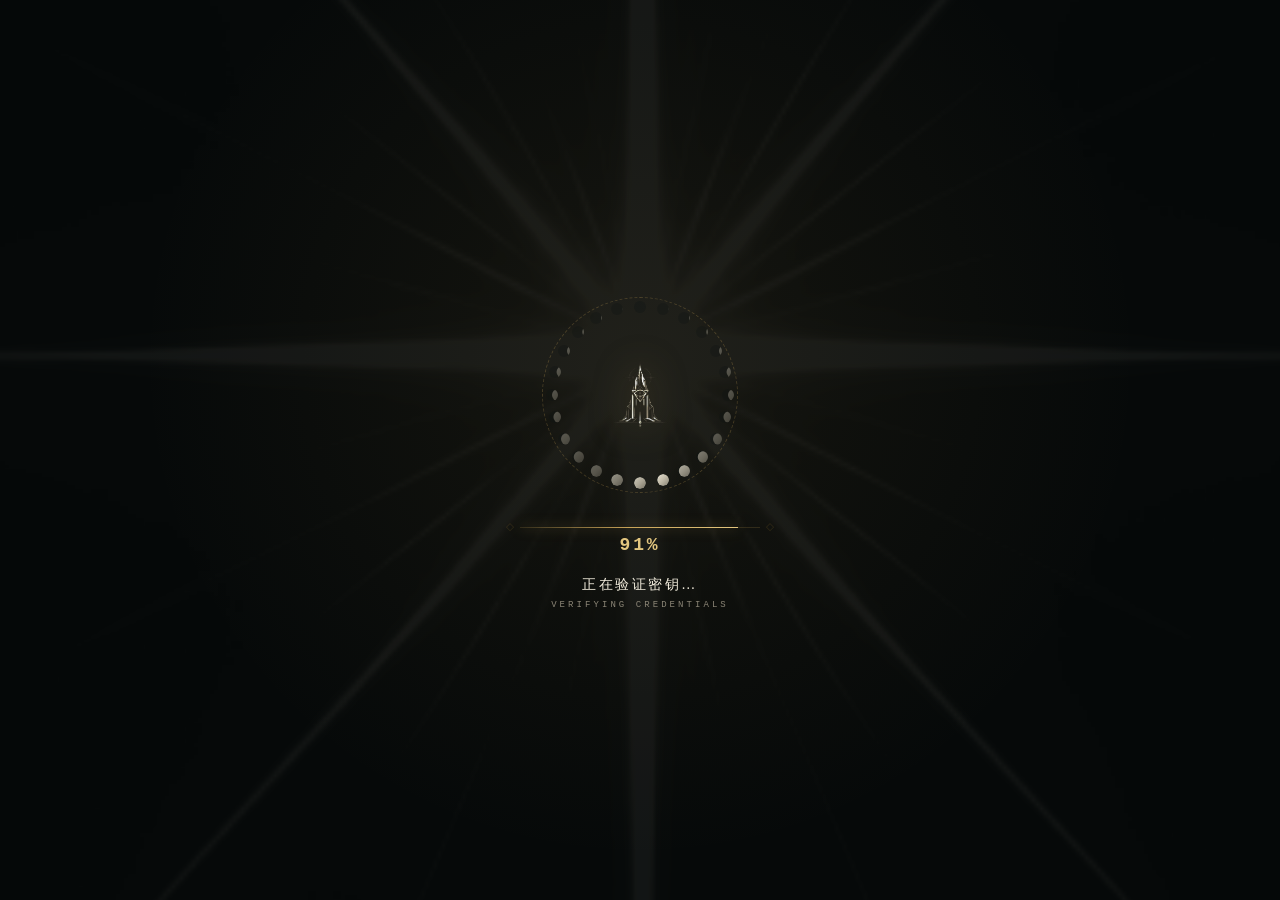
<file: index.html>
﻿<!DOCTYPE html>
<html lang="zh-CN">
<head>
<meta charset="UTF-8">
<meta name="viewport" content="width=device-width, initial-scale=1.0">
<meta name="color-scheme" content="dark">
<meta name="theme-color" content="#080c0c">
<!-- CSP：仅允许同源资源 + Supabase / 多 CDN 的 SDK；内联样式与 importmap 需 unsafe-inline；
     frame-ancestors 用 self 而不是 none，因为回归测试台 tests/run.html 需要用 iframe 加载本页 -->
<meta http-equiv="Content-Security-Policy" content="default-src 'self'; script-src 'self' 'unsafe-inline' https://cdn.jsdelivr.net https://esm.sh; style-src 'self' 'unsafe-inline'; img-src 'self' data: https://dumhzaasgterekohjxgv.supabase.co; connect-src 'self' https://dumhzaasgterekohjxgv.supabase.co wss://dumhzaasgterekohjxgv.supabase.co https://cdn.jsdelivr.net https://esm.sh; font-src 'self'; frame-ancestors 'self'; base-uri 'self'; form-action 'self'; object-src 'none'">
<title>神降计划·塔 - v1.0.0</title>
<link rel="icon" href="assets/tower.png">
<link rel="stylesheet" href="css/app.css?v=70">
<link rel="stylesheet" href="css/rite.css?v=70">
<link rel="stylesheet" href="css/pvp/referee.css?v=5">
<link rel="stylesheet" href="css/pvp/training.css?v=2">
<script type="importmap">
{
  "imports": {
    "three": "./js/vendor/three.module.js",
    "three/addons/": "./js/vendor/"
  }
}
</script>
<script src="js/vendor/supabase.js?v=70" defer></script>
<script src="js/config.js?v=70" defer></script>
<script src="js/cloud.js?v=71" defer></script>
<script src="js/card-data.js?v=70" defer></script>
<script src="js/pvp/core/engine.js?v=5" defer></script>
<script src="js/pvp/core/rank.js?v=1" defer></script>
<script src="js/pvp/channels/team.js?v=1" defer></script>
<script src="js/pvp/cloud/authority.js?v=2" defer></script>
<script src="js/pvp/config/training-config.js?v=2" defer></script>
<script src="js/pvp/ui/invite-bus.js?v=3" defer></script>
<script src="js/pvp/ui/training.js?v=7" defer></script>
<script src="js/pvp/ui/referee.js?v=14" defer></script>
<script src="js/app.js?v=74" defer></script>
</head>
<body>

<!-- 全局 SVG 渐变 -->
<svg class="svg-defs" aria-hidden="true" focusable="false">
  <defs>
    <linearGradient id="gradient" x1="0%" y1="0%" x2="100%" y2="0%">
      <stop offset="0%" stop-color="#8a0a14" />
      <stop offset="100%" stop-color="#ff4444" />
    </linearGradient>
  </defs>
</svg>

<div id="app"></div>

</body>
</html>
</file>
<file: css/app.css>
/* =========================================================
   *  全局主题变量 (原封不动保留)
   * ========================================================= */
  :root {
    --bg: #000000;
    --panel-bg: rgba(10, 2, 2, 0.75);
    --fg: #ffffff;
    --fg-dim: #aaaaaa;
    --fg-mute: #8a8a8a;
    --accent: #e81123;
    --accent-bright: #ff4444;
    --accent-deep: #8a0a14;
    --line-soft: rgba(232, 17, 35, 0.25);
    --glow: 0 0 14px rgba(232, 17, 35, 0.55), 0 0 28px rgba(232, 17, 35, 0.25);
    
    --font-display: "华文新魏", "STXinwei", "STKaiti", "KaiTi", "STSong", "SimSun", serif;
    --font-ui: "PingFang SC", "Microsoft YaHei", "Source Han Sans CN", sans-serif;
    --font-en: "Cinzel", "Trajan Pro", "Times New Roman", serif;
    
    --topbar-h: 64px;
    --sidebar-w: 240px;
    
    --diff-d: #4caf50; --diff-c: #2196f3; --diff-b: #9c27b0; --diff-a: #ff9800; --diff-s: #e81123;
  }

  * { box-sizing: border-box; margin: 0; padding: 0; }
  html, body { height: 100%; background: var(--bg); color: var(--fg); font-family: var(--font-ui); overflow: hidden; }

  /* 背景层 */
  body { background: url('../assets/bg.png') no-repeat center center / cover; background-color: #000; position: relative; }
  body::before { content: ""; position: fixed; inset: 0; background: radial-gradient(circle at 50% 50%, transparent 0%, rgba(0,0,0,0.6) 40%, rgba(0,0,0,0.95) 100%); pointer-events: none; z-index: 0; }
  body::after { content: ""; position: fixed; left: 50%; bottom: 0; width: 2px; height: 40vh; transform: translateX(-50%); background: linear-gradient(180deg, transparent, rgba(232,17,35,0.55)); filter: blur(6px); pointer-events: none; z-index: 0; }

  #app { position: relative; z-index: 1; width: 100%; height: 100%; overflow-y: auto; }

  /* =========================================================
   *  登录/注册页通用组件 (原封不动保留)
   * ========================================================= */
  .page { min-height: 100%; display: flex; flex-direction: column; align-items: center; justify-content: center; padding: 32px 16px 64px; gap: 18px; }
  .starburst-bg { position: absolute; top: 50%; left: 50%; transform: translate(-50%, -50%); width: 120vw; height: auto; opacity: 0.08; pointer-events: none; z-index: -1; mix-blend-mode: screen; }
  .emblem { width: 200px; height: auto; position: relative; background: transparent; border: none; filter: drop-shadow(0 0 15px rgba(232, 17, 35, 0.8)) drop-shadow(0 0 30px rgba(232, 17, 35, 0.4)); animation: emblemPulse 4s infinite alternate ease-in-out; }
  @keyframes emblemPulse { 0% { filter: drop-shadow(0 0 8px rgba(232, 17, 35, 0.5)); } 100% { filter: drop-shadow(0 0 20px rgba(232, 17, 35, 0.9)); } }
  .title-block { text-align: center; line-height: 1; }
  .title-main { font-family: var(--font-display); font-size: 64px; letter-spacing: 8px; color: #8a0a14; text-shadow: -1px -1px 1px rgba(255, 255, 255, 0.2), 2px 2px 3px rgba(0, 0, 0, 0.9), 0 0 15px rgba(232, 17, 35, 0.6); font-weight: 700; position: relative; border-bottom: 2px solid rgba(232, 17, 35, 0.3); padding-bottom: 5px; }
  .title-sub { margin-top: 6px; font-family: var(--font-en); font-size: 12px; letter-spacing: 6px; color: var(--fg-dim); text-transform: uppercase; }
  
  .panel { width: min(380px, 85vw); background: rgba(8, 0, 0, 0.75); backdrop-filter: blur(6px); padding: 28px 26px 22px; position: relative; clip-path: polygon(18px 0, calc(100% - 18px) 0, 100% 18px, 100% calc(100% - 18px), calc(100% - 18px) 100%, 18px 100%, 0 calc(100% - 18px), 0 18px); background-image: linear-gradient(rgba(232, 17, 35, 0.03) 1px, transparent 1px), linear-gradient(90deg, rgba(232, 17, 35, 0.03) 1px, transparent 1px); background-size: 20px 20px, 20px 20px; }
  .panel::before { content: ""; position: absolute; inset: 1.5px; clip-path: inherit; background: linear-gradient(180deg, rgba(232,17,35,0.85), rgba(232,17,35,0.35) 12%, rgba(232,17,35,0.35) 88%, rgba(232,17,35,0.85)); -webkit-mask: linear-gradient(#000 0 0) content-box, linear-gradient(#000 0 0); -webkit-mask-composite: xor; mask-composite: exclude; padding: 1.5px; pointer-events: none; z-index: 2; }
  .panel-inner { position: relative; z-index: 4; display: flex; flex-direction: column; gap: 16px; }

  .segmented { position: relative; display: flex; align-items: center; justify-content: center; gap: 18px; margin-bottom: 4px; padding: 4px 0; }
  .seg-slider { position: absolute; top: 0; left: 0; height: 100%; background: linear-gradient(135deg, var(--accent-deep), var(--accent)); clip-path: polygon(8px 0, calc(100% - 8px) 0, 100% 50%, calc(100% - 8px) 100%, 8px 100%, 0 50%); box-shadow: var(--glow); transition: transform 0.4s cubic-bezier(0.34, 1.56, 0.64, 1), width 0.3s ease; z-index: 1; }
  .seg-btn { position: relative; z-index: 2; background: transparent; border: none; color: var(--fg-dim); font-family: var(--font-ui); font-size: 14px; letter-spacing: 1.5px; cursor: pointer; padding: 8px 14px; transition: color 0.3s ease; }
  .seg-btn:hover { color: var(--fg); }
  .seg-btn.active { color: var(--fg); font-weight: 600; }

  .field { display: flex; flex-direction: column; gap: 6px; }
  .field-label { font-size: 12px; color: var(--fg-dim); letter-spacing: 2px; }
  .field-input-wrap { position: relative; display: flex; align-items: center; background: rgba(0,0,0,0.55); border: 1px solid var(--line-soft); transition: border-color .2s, box-shadow .2s; }
  .field-input-wrap:focus-within { border-color: var(--accent); box-shadow: inset 0 0 8px rgba(232,17,35,0.35); }
  .field-icon { width: 38px; height: 38px; display: flex; align-items: center; justify-content: center; color: var(--fg-dim); flex-shrink: 0; transition: color 0.2s; }
  .field-input-wrap:focus-within .field-icon { color: var(--accent); }
  .field-icon svg { width: 16px; height: 16px; }
  .field-input { flex: 1; background: transparent; border: none; outline: none; color: var(--fg); font-family: var(--font-ui); font-size: 14px; padding: 10px 12px 10px 0; }
  .field-input::placeholder { color: var(--fg-mute); }
  .field-error { color: var(--accent-bright); font-size: 11px; min-height: 14px; line-height: 14px; }

  .form-aux { display: flex; justify-content: space-between; align-items: center; font-size: 12px; }
  .checkbox { display: flex; align-items: center; gap: 6px; color: var(--fg-dim); cursor: pointer; user-select: none; }
  .checkbox input { display: none; }
  .checkbox .box { width: 14px; height: 14px; border: 1px solid var(--accent); background: rgba(0,0,0,0.6); display: flex; align-items: center; justify-content: center; transition: background .15s; }
  .checkbox input:checked + .box { background: var(--accent); }
  .checkbox .box svg { width: 10px; height: 10px; color: #fff; opacity: 0; transition: opacity .15s; }
  .checkbox input:checked + .box svg { opacity: 1; }
  .link { color: var(--fg-dim); text-decoration: none; font-size: 12px; cursor: pointer; border-bottom: 1px dotted var(--accent-deep); transition: color .15s; }
  .link:hover { color: var(--accent-bright); }
  .btn-primary { width: 100%; padding: 12px 0; background: linear-gradient(180deg, #b30000 0%, #4a0000 50%, #110000 100%); color: #ffffff; border: 1px solid rgba(255, 100, 100, 0.5); font-family: var(--font-ui); font-size: 16px; letter-spacing: 4px; font-weight: 600; cursor: pointer; clip-path: polygon(10px 0, calc(100% - 10px) 0, 100% 50%, calc(100% - 10px) 100%, 10px 100%, 0 50%); box-shadow: inset 0 2px 4px rgba(255, 255, 255, 0.4), inset 0 -4px 8px rgba(0, 0, 0, 0.8), 0 0 15px rgba(232, 17, 35, 0.7); transition: all 0.2s ease; text-shadow: 0 0 8px rgba(255, 255, 255, 0.8); }
  .btn-primary:hover { filter: brightness(1.2); box-shadow: inset 0 2px 4px rgba(255, 255, 255, 0.6), inset 0 -4px 8px rgba(0, 0, 0, 0.8), 0 0 25px rgba(232, 17, 35, 1); }
  .btn-primary:active { transform: scale(0.98); }
  .panel-footer { text-align: center; font-size: 12px; color: var(--fg-dim); }
  .banner { width: 100%; padding: 8px 12px; background: rgba(232,17,35,0.08); border-left: 2px solid var(--accent); font-size: 12px; color: var(--fg-dim); }
  .banner.success { background: rgba(76,175,80,0.06); border-color: #4caf50; }

  .stepper { display: flex; justify-content: center; align-items: center; gap: 8px; margin-bottom: 6px; }
  .step-dot { display: flex; align-items: center; gap: 6px; color: var(--fg-mute); font-size: 11px; letter-spacing: 1px; }
  .step-dot .num { width: 18px; height: 18px; border: 1px solid var(--line-soft); display: flex; align-items: center; justify-content: center; font-family: var(--font-en); font-size: 10px; clip-path: polygon(4px 0, calc(100% - 4px) 0, 100% 50%, calc(100% - 4px) 100%, 4px 100%, 0 50%); }
  .step-dot.active { color: var(--fg); }
  .step-dot.active .num { border-color: var(--accent); background: var(--accent-deep); color: #fff; box-shadow: 0 0 6px rgba(232,17,35,0.6); }
  .step-line { width: 24px; height: 1px; background: var(--line-soft); }

  /* =========================================================
   *  主系统面板 (原封不动保留)
   * ========================================================= */
  .app-layout { display: flex; height: 100vh; height: 100dvh; width: 100vw; overflow: hidden; }
  .sidebar { width: var(--sidebar-w); height: 100vh; height: 100dvh; background: rgba(5, 0, 0, 0.95); border-right: 1px solid var(--line-soft); display: flex; flex-direction: column; transition: transform 0.3s ease; z-index: 1000; }
  .sidebar-logo { height: var(--topbar-h); display: flex; align-items: center; justify-content: space-between; padding: 0 20px; font-family: var(--font-display); font-size: 20px; font-weight: 700; letter-spacing: 2px; border-bottom: 1px solid var(--line-soft); color: #fff; }
  .sidebar-logo span { color: var(--accent); margin-right: 8px; font-size: 24px; }
  .menu-list { flex: 1; padding: 20px 0; overflow-y: auto; }
  .menu-item { display: flex; align-items: center; padding: 14px 20px; cursor: pointer; color: var(--fg-dim); text-decoration: none; transition: all 0.2s; border-left: 3px solid transparent; position: relative; }
  .menu-social-badge { position: absolute; right: 14px; top: 50%; transform: translateY(-50%); min-width: 16px; height: 16px; padding: 0 4px; border-radius: 8px; background: var(--accent); color: #fff; font-size: 10px; line-height: 16px; text-align: center; box-shadow: 0 0 8px rgba(232,17,35,0.8); }
  .menu-item:hover { background: rgba(232, 17, 35, 0.05); color: #fff; }
  .menu-item.active { background: linear-gradient(90deg, rgba(232, 17, 35, 0.2), transparent); border-left-color: var(--accent); color: #fff; }
  .menu-icon { width: 20px; height: 20px; margin-right: 12px; fill: currentColor; flex-shrink: 0; }
  .menu-text { display: flex; flex-direction: column; }
  .menu-cn { font-size: 14px; letter-spacing: 1px; }
  .menu-en { font-size: 10px; font-family: var(--font-en); opacity: 0.5; margin-top: 2px; }
  .sidebar-footer { padding: 15px 20px; font-size: 10px; color: var(--fg-mute); border-top: 1px solid var(--line-soft); }

  .sidebar-overlay { position: fixed; inset: 0; background: rgba(0, 0, 0, 0.7); backdrop-filter: blur(2px); z-index: 990; opacity: 0; pointer-events: none; transition: opacity 0.3s ease; }
  .sidebar-overlay.active { opacity: 1; pointer-events: auto; }

  .main-wrapper { flex: 1; min-width: 0; display: flex; flex-direction: column; height: 100vh; height: 100dvh; position: relative; }
  .topbar { height: var(--topbar-h); display: flex; align-items: center; justify-content: space-between; padding: 0 24px; background: rgba(0,0,0,0.5); border-bottom: 1px solid var(--line-soft); backdrop-filter: blur(8px); position: relative; z-index: 9500; }
  .topbar-left { display: flex; align-items: center; gap: 16px; }
  .mobile-menu-btn { display: none; background: none; border: none; color: #fff; font-size: 24px; cursor: pointer; }
  .topbar-title { font-size: 16px; letter-spacing: 2px; color: var(--fg-dim); }
  .topbar-title span { color: var(--accent); }
  .topbar-right { display: flex; align-items: center; gap: 20px; font-size: 13px; }
  .clock { font-family: monospace; font-size: 15px; color: var(--fg); letter-spacing: 1px; }
  .role-switch-wrap { position: relative; display: none; z-index: 9510; }
  .role-switch-wrap.visible { display: block; }
  .role-switch-btn { padding: 6px 14px; background: rgba(255, 179, 0, 0.1); border: 1px solid #ffb300; color: #ffca28; border-radius: 4px; font-size: 12px; cursor: pointer; letter-spacing: 1px; transition: all 0.2s; display: flex; align-items: center; gap: 6px; user-select: none; }
  .role-switch-btn:hover { background: #ffb300; color: #000; }
  .role-dropdown { position: absolute; top: 100%; right: 0; margin-top: 8px; background: rgba(10, 2, 2, 0.98); border: 1px solid #ffb300; border-radius: 4px; overflow: hidden; width: 148px; display: none; flex-direction: column; z-index: 9520; box-shadow: 0 8px 24px rgba(0,0,0,0.75); backdrop-filter: blur(10px); }
  .role-dropdown.show { display: flex; }
  .role-dropdown-item { padding: 10px 16px; color: var(--fg-dim); font-size: 13px; cursor: pointer; transition: background 0.2s; border-left: 2px solid transparent; }
  .role-dropdown-item:hover { background: rgba(232, 17, 35, 0.2); color: #fff; }
  .role-dropdown-item.active { color: var(--accent-bright); border-left-color: var(--accent); background: rgba(232,17,35,0.1); }
  .fixed-role-badge { padding: 6px 14px; background: rgba(232, 17, 35, 0.1); border: 1px solid var(--accent); color: var(--accent-bright); border-radius: 4px; font-size: 12px; letter-spacing: 1px; }

  /* 通告中心 */
  .notify-wrap { position: relative; z-index: 9510; }
  .notify-btn { display: inline-flex; align-items: center; gap: 6px; padding: 6px 12px; background: rgba(232,17,35,0.08); border: 1px solid var(--line-soft); color: var(--fg-dim); font-family: inherit; font-size: 12px; letter-spacing: 1px; cursor: pointer; transition: all .2s; }
  .notify-btn:hover { border-color: var(--accent); color: #fff; }
  .notify-badge { min-width: 16px; height: 16px; padding: 0 4px; background: var(--accent); color: #fff; font-size: 10px; line-height: 16px; text-align: center; border-radius: 8px; }
  .notify-dropdown { position: absolute; top: 100%; right: 0; margin-top: 8px; width: 290px; max-height: 360px; overflow-y: auto; background: rgba(10, 2, 2, 0.98); border: 1px solid var(--line-soft); display: none; flex-direction: column; z-index: 9520; box-shadow: 0 8px 24px rgba(0,0,0,0.75); backdrop-filter: blur(10px); }
  .notify-dropdown.show { display: flex; }
  .notify-item { padding: 10px 12px; border-bottom: 1px solid rgba(232,17,35,0.12); }
  .notify-item.unread { background: rgba(232,17,35,0.09); }
  .notify-text { font-size: 12px; color: var(--fg-dim); line-height: 1.6; }
  .notify-time { font-size: 10px; color: var(--fg-mute); margin-top: 4px; font-family: monospace; }
  .notify-empty { padding: 20px; text-align: center; font-size: 12px; color: var(--fg-mute); }

  /* 注册审批请求 */
  .req-box { display: flex; flex-direction: column; gap: 8px; padding: 12px; margin-top: 4px; border: 1px dashed var(--line-soft); background: rgba(232,17,35,0.04); }
  .req-status { font-size: 11px; color: var(--fg-mute); letter-spacing: 1px; line-height: 1.6; }
  .req-status.warn { color: #ffca28; }
  .req-status.ok { color: #6fbf73; }
  .req-status.err { color: var(--accent-bright); }
  .req-btn { padding: 9px; background: transparent; border: 1px solid var(--line-soft); color: var(--fg-dim); font-family: inherit; font-size: 12px; letter-spacing: 1px; cursor: pointer; transition: all .2s; }
  .req-btn:hover { border-color: var(--accent); color: #fff; }
  .req-btn:disabled { opacity: .5; cursor: default; }
  .review-chip { font-size: 11px; color: #ffca28; border: 1px solid #ffca28; padding: 2px 8px; letter-spacing: 1px; }
  .btn-logout { color: var(--fg-mute); text-decoration: none; font-size: 13px; cursor: pointer; }
  .btn-logout:hover { color: var(--accent); }

  .content-container { flex: 1; min-width: 0; padding: 24px; overflow-y: auto; display: flex; flex-direction: column; gap: 24px; }

  /* =========================================================
   *  主控台页面 (原封不动保留)
   * ========================================================= */
  .panel-cut { background: var(--panel-bg); border: 1px solid var(--line-soft); clip-path: polygon(12px 0, calc(100% - 12px) 0, 100% 12px, 100% calc(100% - 12px), calc(100% - 12px) 100%, 12px 100%, 0 calc(100% - 12px), 0 12px); backdrop-filter: blur(4px); position: relative; }
  .panel-cut::before { content: ""; position: absolute; inset: 0; pointer-events: none; background: linear-gradient(135deg, rgba(255,255,255,0.05) 0%, transparent 40%); }
  .welcome-banner { display: flex; justify-content: space-between; align-items: center; padding: 24px 30px; border-radius: 4px; background: linear-gradient(90deg, rgba(232, 17, 35, 0.1) 0%, transparent 100%); border-left: 4px solid var(--accent); border-top: 1px solid rgba(255,255,255,0.05); border-bottom: 1px solid rgba(255,255,255,0.05); }
  .welcome-text h1 { font-family: var(--font-display); font-size: 28px; letter-spacing: 2px; color: #fff; margin-bottom: 8px; }
  .welcome-text p { font-size: 13px; color: var(--fg-dim); letter-spacing: 1px; }
  .welcome-sub { margin-top: 4px; font-size: 11px; color: var(--fg-mute); }
  .tower-emblem { width: 104px; height: 104px; flex: 0 0 104px; display: flex; align-items: center; justify-content: center; border: 1px solid rgba(232,17,35,0.28); background: radial-gradient(circle, rgba(232,17,35,0.16), transparent 70%); clip-path: polygon(50% 0, 100% 24%, 100% 76%, 50% 100%, 0 76%, 0 24%); }
  .tower-emblem img { width: 100%; height: 100%; object-fit: cover; transform: scale(1.12); filter: drop-shadow(0 0 12px rgba(232,17,35,0.75)); animation: emblemPulse 4s infinite alternate ease-in-out; }
  .card-grid { display: grid; grid-template-columns: repeat(4, 1fr); gap: 20px; }
  .card-grid.admin-grid { grid-template-columns: repeat(3, 1fr); }
  .data-card { padding: 20px; display: flex; flex-direction: column; gap: 12px; border-top: 2px solid var(--accent-deep); }
  .data-card-link, .map-shortcut { cursor: pointer; transition: border-color .2s, background .2s, transform .2s; }
  .data-card-link:hover, .map-shortcut:hover { border-color: rgba(232,17,35,0.55); background: rgba(232,17,35,0.06); transform: translateY(-2px); }
  .map-shortcut { position: relative; padding: 0; min-height: 150px; overflow: hidden; }
  .map-shortcut-bg { position: absolute; inset: 0; background-size: cover; background-position: center; filter: grayscale(0.45) brightness(0.32); opacity: 0.85; }
  .map-shortcut::after { content: ""; position: absolute; inset: 0; background-image: linear-gradient(rgba(232,17,35,0.1) 1px, transparent 1px), linear-gradient(90deg, rgba(232,17,35,0.1) 1px, transparent 1px); background-size: 18px 18px; pointer-events: none; }
  .map-shortcut-inner { position: relative; z-index: 2; padding: 18px 20px; display: flex; flex-direction: column; gap: 10px; height: 100%; }
  .map-shortcut-title { font-family: var(--font-display); font-size: 26px; letter-spacing: 3px; color: #fff; text-shadow: 0 0 14px rgba(232,17,35,0.6); }
  .map-shortcut-title i { font-style: normal; color: var(--accent-bright); font-size: 18px; margin: 0 4px; }
  .card-header { display: flex; justify-content: space-between; align-items: center; font-size: 13px; color: var(--fg-dim); }
  .card-icon { color: var(--accent); opacity: 0.8; width: 18px; height: 18px; }
  .card-value { font-size: 32px; font-weight: 700; font-family: var(--font-en); line-height: 1; color: #fff; }
  .card-desc { font-size: 11px; color: var(--fg-mute); }
  .card-desc.alert { color: var(--accent-bright); }
  .bottom-grid { display: grid; grid-template-columns: 2fr 1fr; gap: 20px; flex: 1; min-height: 300px; }
  .timeline-panel { padding: 24px; display: flex; flex-direction: column; }
  .panel-title { font-family: var(--font-display); font-size: 18px; letter-spacing: 2px; margin-bottom: 20px; display: flex; align-items: center; gap: 8px; border-bottom: 1px solid var(--line-soft); padding-bottom: 10px; }
  .panel-title::before { content: "■"; font-size: 10px; color: var(--accent); }
  .timeline { position: relative; padding-left: 12px; flex: 1; overflow-y: auto; }
  .timeline::before { content: ""; position: absolute; left: 0; top: 4px; bottom: 0; width: 1px; background: var(--line-soft); }
  .tl-item { position: relative; margin-bottom: 20px; padding-left: 16px; }
  .tl-item::before { content: ""; position: absolute; left: -3px; top: 4px; width: 7px; height: 7px; border-radius: 50%; background: var(--accent); box-shadow: 0 0 8px var(--accent); }
  .tl-time { font-size: 11px; color: var(--fg-mute); font-family: monospace; margin-bottom: 4px; }
  .tl-content { font-size: 13px; color: var(--fg-dim); line-height: 1.5; }
  .tl-content strong { color: #fff; font-weight: normal; }
  .action-panel { padding: 24px; display: flex; flex-direction: column; }
  .action-list { display: flex; flex-direction: column; gap: 12px; flex: 1; justify-content: center; }
  .action-btn { background: rgba(232,17,35,0.05); border: 1px solid var(--line-soft); color: var(--fg); padding: 16px; text-align: left; font-size: 14px; letter-spacing: 1px; cursor: pointer; display: flex; justify-content: space-between; align-items: center; transition: all 0.2s; }
  .action-btn:hover { background: rgba(232,17,35,0.15); border-color: var(--accent); }
  .action-btn span { font-size: 10px; color: var(--fg-mute); }
  .action-btn:hover span { color: var(--accent-bright); }

  /* 全服广播已统一为顶部横板 .broadcast-strip，主控台不再有第二条滚动条 */
  .activity-more { margin-left: auto; background: none; border: 1px solid var(--line-soft); padding: 3px 9px; color: var(--fg-mute); font-family: var(--font-ui); font-size: 10px; letter-spacing: 1px; cursor: pointer; }
  .activity-more:hover { color: var(--accent-bright); border-color: var(--accent); }
  .timeline-empty { padding: 18px 4px; font-size: 11px; line-height: 1.8; color: var(--fg-mute); }
  .tl-tag { display: inline-block; margin-left: 6px; padding: 0 5px; font-size: 9px; color: var(--accent-bright); border: 1px solid rgba(232,17,35,0.35); letter-spacing: 0; }
  .activity-log-list { display: flex; flex-direction: column; gap: 8px; max-height: 52vh; overflow-y: auto; }
  .activity-log-row { padding: 10px 12px; background: rgba(232,17,35,0.04); border-left: 2px solid var(--accent-deep); }
  .activity-log-head { display: flex; align-items: center; justify-content: space-between; font-size: 10px; color: var(--accent-bright); letter-spacing: 1px; }
  .activity-log-head em { font-style: normal; color: var(--fg-mute); }
  .activity-log-text { margin-top: 5px; font-size: 12px; line-height: 1.7; color: var(--fg-dim); }


  /* =========================================================
   *  3D 地图页面专用样式 (全面重构)
   * ========================================================= */
  .content-container.map-mode { padding: 0; gap: 0; overflow: hidden; position: relative; }
  
  /* 3D 画布容器 */
  #globe-container {
    width: 100%; height: 100%; position: absolute; top: 0; left: 0; z-index: 10;
    background: #000;
  }

  /* 3D 标签 UI */
  .map-label {
    pointer-events: auto; cursor: pointer;
    position: absolute; transform: translate(-50%, -100%);
    display: flex; flex-direction: column; align-items: center;
    white-space: nowrap; user-select: none;
    transition: opacity 0.3s;
  }
  .label-text {
    padding: 4px 8px; border-radius: 4px; background: rgba(5, 0, 0, 0.8);
    border: 1px solid rgba(232, 17, 35, 0.3); margin-bottom: 4px; transition: all 0.2s;
  }
  .label-line { width: 1px; height: 12px; background: linear-gradient(to bottom, var(--accent), transparent); }
  .label-dot { width: 6px; height: 6px; background: var(--accent); border-radius: 50%; box-shadow: 0 0 10px var(--accent), 0 0 20px var(--accent); margin-top: -2px; }
  .map-label:hover .label-text { background: rgba(232, 17, 35, 0.2); border-color: var(--accent); transform: scale(1.05); }

  .label-l1 .label-text { font-size: 20px; color: var(--accent-bright); font-weight: bold; letter-spacing: 4px; text-shadow: 0 0 10px #ff0000; }
  .label-l2 .label-text { font-size: 16px; color: #00f0ff; font-weight: bold; text-shadow: 0 0 10px #00f0ff; }
  .label-l3 .label-text { font-size: 14px; color: #ffffff; font-weight: 600; text-shadow: 0 0 8px var(--accent); }
  .label-l4 .label-text { font-size: 11px; color: #aaaaaa; }

  /* 地点详情：居中弹窗，与右侧委托侧边栏彻底分离，互不遮挡 */
  .map-info-backdrop {
    position: fixed; inset: 0; z-index: 9540; background: rgba(0, 0, 0, 0.58);
    backdrop-filter: blur(2px); opacity: 0; pointer-events: none; transition: opacity .24s ease;
  }
  .map-info-backdrop.show { opacity: 1; pointer-events: auto; }
  .map-info-panel {
    position: fixed; top: 50%; left: 50%; right: auto; bottom: auto; width: min(440px, calc(100vw - 40px));
    max-height: min(76vh, 660px); overflow-y: auto; overflow-x: hidden;
    background: var(--panel-bg); border: 1px solid var(--line-soft); border-top: 2px solid var(--accent);
    border-radius: 4px; backdrop-filter: blur(10px); z-index: 9545;
    display: flex; flex-direction: column; box-shadow: 0 18px 50px rgba(0,0,0,0.9);
    opacity: 0; pointer-events: none;
    transform: translate(-50%, -46%) scale(.96);
    transition: transform .26s cubic-bezier(0.22, 1, 0.36, 1), opacity .26s ease;
  }
  .map-info-panel.show { opacity: 1; pointer-events: auto; transform: translate(-50%, -50%) scale(1); }
  .info-header { padding: 16px 20px; border-bottom: 1px solid var(--line-soft); display: flex; justify-content: space-between; align-items: center; }
  .info-title { font-family: var(--font-display); font-size: 20px; letter-spacing: 2px; color: #fff; }
  .info-close { cursor: pointer; color: var(--fg-dim); font-size: 20px; }
  .info-close:hover { color: var(--accent); }
  .info-body { padding: 20px; display: flex; flex-direction: column; gap: 16px; }
  .info-desc { font-size: 13px; color: var(--fg-dim); line-height: 1.6; }
  .info-task { background: rgba(232,17,35,0.1); border: 1px solid var(--accent-deep); padding: 12px; border-radius: 4px; }
  .info-task-title { font-size: 12px; color: var(--accent-bright); font-weight: bold; margin-bottom: 4px; }
  .info-task-desc { font-size: 12px; color: #fff; max-height: 260px; overflow: auto; }
  .map-mission-list { display: flex; flex-direction: column; gap: 8px; }
  .map-mission { border: 1px solid rgba(255,255,255,0.09); background: rgba(0,0,0,0.28); padding: 8px; border-radius: 4px; }
  .map-mission .mm-head { display: flex; align-items: center; gap: 6px; }
  .map-mission .mm-level { font-size: 10px; border: 1px solid; padding: 0 4px; border-radius: 3px; line-height: 16px; }
  .map-mission .mm-title { flex: 1; font-size: 12px; font-weight: 700; color: #fff; white-space: nowrap; overflow: hidden; text-overflow: ellipsis; }
  .map-mission .mm-state { font-size: 10px; color: #ffb300; white-space: nowrap; }
  .map-mission .mm-meta { font-size: 10px; color: #9a9a9a; margin-top: 4px; line-height: 1.5; }
  .map-mission .mm-ops { display: flex; gap: 6px; align-items: center; justify-content: flex-end; margin-top: 6px; }
  .map-mission .mm-btn { padding: 3px 9px; font-size: 11px; background: #8a0a14; border: 1px solid var(--accent); color: #fff; border-radius: 3px; cursor: pointer; }
  .map-mission .mm-btn:hover { background: var(--accent); }
  .map-mission .mm-btn.ghost { background: transparent; border-color: rgba(255,255,255,0.24); color: #ddd; }
  .map-mission .mm-note { font-size: 10px; color: #8f8f8f; }
  .map-mission-empty { font-size: 11px; color: #9a9a9a; line-height: 1.6; }
  .map-mission-new { width: 100%; margin-top: 8px; padding: 6px; font-size: 12px; cursor: pointer; border-radius: 4px; color: #ffca28; background: rgba(255,179,0,0.12); border: 1px dashed #ffb300; }
  .map-mission-new:hover { background: #ffb300; color: #000; }
  .info-btn { width: 100%; padding: 10px; background: linear-gradient(180deg, #4a0000 0%, #110000 100%); border: 1px solid var(--accent); color: #fff; font-size: 14px; cursor: pointer; text-align: center; transition: all 0.2s; }
  .info-btn:hover { background: var(--accent); box-shadow: 0 0 15px var(--accent); }

  /* 管理员工具栏 */
  .admin-toolbar {
    position: absolute; top: 24px; left: 24px; z-index: 20; display: flex; gap: 10px;
  }
  .admin-btn {
    padding: 10px 20px; background: rgba(255, 179, 0, 0.15); border: 1px solid #ffb300;
    color: #ffca28; border-radius: 4px; font-size: 13px; cursor: pointer; font-weight: bold;
    backdrop-filter: blur(4px); transition: all 0.2s; display: flex; align-items: center; gap: 8px;
  }
  .admin-btn:hover { background: #ffb300; color: #000; }
  .admin-btn.active { background: #ffb300; color: #000; box-shadow: 0 0 20px rgba(255, 179, 0, 0.5); }

  /* 加载页 (原封不动保留) */
  .loading-screen { position: fixed; inset: 0; background: #000; z-index: 9999; display: flex; align-items: center; justify-content: center; opacity: 1; transition: opacity 0.6s ease; overflow: hidden; }
  .loading-screen.fade-out { opacity: 0; pointer-events: none; }
  .loading-star-bg { position: absolute; top: 50%; left: 50%; transform: translate(-50%, -50%); width: 120vw; height: auto; opacity: 0.05; pointer-events: none; mix-blend-mode: screen; }
  .loading-content { position: relative; display: flex; flex-direction: column; align-items: center; gap: 22px; z-index: 2; }
  .moon-ring { position: relative; width: 220px; height: 220px; }
  .moon-ring-tower { position: absolute; top: 50%; left: 50%; transform: translate(-50%, -50%); width: 130px; height: auto; filter: drop-shadow(0 0 12px rgba(232, 17, 35, 0.8)) drop-shadow(0 0 25px rgba(232, 17, 35, 0.4)); animation: emblemPulse 3s infinite alternate ease-in-out; z-index: 2; }
  .moon-phase { position: absolute; width: 12px; height: 12px; transform: translate(-50%, -50%); border-radius: 50%; background: #141414; overflow: hidden; opacity: 0.3; transition: opacity 0.15s linear; }
  .moon-phase::after { content: ""; position: absolute; top: 0; left: 0; width: 100%; height: 100%; border-radius: 50%; background: linear-gradient(135deg, #f5f5f5 0%, #c0c0c0 50%, #808080 100%); transform: translateX(var(--moon-offset, 12px)); }
  .loading-progress-wrap { width: 240px; display: flex; flex-direction: column; align-items: center; gap: 8px; }
  .loading-progress-bar { position: relative; width: 100%; height: 2px; background: rgba(232, 17, 35, 0.15); overflow: visible; }
  .loading-progress-bar::before, .loading-progress-bar::after { content: "✦"; position: absolute; top: 50%; transform: translateY(-50%); color: var(--accent-deep); font-size: 8px; opacity: 0.6; }
  .loading-progress-bar::before { left: -14px; }
  .loading-progress-bar::after { right: -14px; }
  .loading-progress-fill { height: 100%; width: 0%; background: linear-gradient(90deg, #8a0a14, var(--accent-bright), #ffffff); box-shadow: 0 0 8px rgba(232, 17, 35, 0.8); transition: width 0.1s linear; }
  .loading-progress-text { font-family: "Courier New", "JetBrains Mono", monospace; font-size: 20px; font-weight: 700; color: var(--accent-bright); letter-spacing: 2px; text-shadow: 0 0 10px rgba(232, 17, 35, 0.8); line-height: 1; }
  .loading-status { text-align: center; min-height: 40px; }
  .loading-status-main { font-family: var(--font-ui); font-size: 14px; letter-spacing: 3px; color: var(--fg); transition: opacity 0.25s ease; }
  .loading-status-main.egg { color: var(--accent-bright); font-family: var(--font-display); font-size: 15px; letter-spacing: 2px; text-shadow: 0 0 12px rgba(232, 17, 35, 0.9); }
  .loading-status-sub { margin-top: 6px; font-family: var(--font-en); font-size: 10px; letter-spacing: 4px; color: var(--fg-mute); text-transform: uppercase; transition: opacity 0.25s ease; }

  /* 占位页 (原封不动保留) */
  .placeholder-page { flex: 1; display: flex; flex-direction: column; align-items: center; justify-content: center; min-height: 400px; gap: 24px; animation: fadeIn 0.4s ease; }
  @keyframes fadeIn { from { opacity: 0; transform: translateY(10px); } to { opacity: 1; transform: translateY(0); } }
  .placeholder-icon { width: 80px; height: 80px; fill: var(--accent); opacity: 0.8; filter: drop-shadow(0 0 20px rgba(232,17,35,0.5)); animation: iconPulse 3s infinite alternate; }
  @keyframes iconPulse { 0% { filter: drop-shadow(0 0 10px rgba(232,17,35,0.3)); } 100% { filter: drop-shadow(0 0 30px rgba(232,17,35,0.8)); } }
  .placeholder-title { font-family: var(--font-display); font-size: 32px; letter-spacing: 4px; color: #fff; }
  .placeholder-sub { font-family: var(--font-en); font-size: 14px; letter-spacing: 6px; color: var(--accent-deep); text-transform: uppercase; }
  .placeholder-desc { font-size: 13px; color: var(--fg-mute); letter-spacing: 2px; margin-top: 10px; }

  /* 滚动条 */
  #app::-webkit-scrollbar, .menu-list::-webkit-scrollbar, .content-container::-webkit-scrollbar { width: 6px; }
  #app::-webkit-scrollbar-track, .menu-list::-webkit-scrollbar-track, .content-container::-webkit-scrollbar-track { background: #000; }
  #app::-webkit-scrollbar-thumb, .menu-list::-webkit-scrollbar-thumb, .content-container::-webkit-scrollbar-thumb { background: var(--accent-deep); }

  /* 响应式 */
  @media (max-width: 1024px) {
    .card-grid { grid-template-columns: repeat(2, 1fr); }
    .card-grid.admin-grid { grid-template-columns: repeat(2, 1fr); }
    .bottom-grid { grid-template-columns: 1fr; }
  }
  @media (max-width: 768px) {
    .sidebar { position: fixed; top: 0; left: 0; transform: translateX(-100%); }
    .sidebar.open { transform: translateX(0); }
    .sidebar-close-btn { display: block; }
    .mobile-menu-btn { display: block; }
    .topbar-title { display: none; }
    .welcome-banner { flex-direction: column; text-align: center; gap: 20px; }
    .card-grid { grid-template-columns: 1fr; }
    .card-grid.admin-grid { grid-template-columns: 1fr; }
    
    .map-info-panel { width: calc(100% - 32px); max-height: 62vh; }
  }
  [hidden] { display: none !important; }
  .svg-defs { height: 0; width: 0; position: absolute; }

  /* =========================================================
   *  图标尺寸约束（内联 SVG 默认 300x150，必须显式约束）
   * ========================================================= */
  .menu-icon svg, .card-icon svg, .placeholder-icon svg { width: 100%; height: 100%; display: block; }
  .field-icon svg, .admin-btn svg { display: block; }

  /* =========================================================
   *  地图提示条 / 引擎异常提示
   * ========================================================= */
  .map-hint {
    position: absolute; left: 50%; bottom: 24px; transform: translateX(-50%);
    padding: 8px 18px; z-index: 20; pointer-events: none;
    background: rgba(5, 0, 0, 0.75); border: 1px solid var(--line-soft);
    color: var(--fg-dim); font-size: 12px; letter-spacing: 2px; white-space: nowrap;
    backdrop-filter: blur(6px); opacity: 0; transition: opacity 0.3s ease;
  }
  .map-hint.show { opacity: 1; }

  .map-error {
    position: absolute; inset: 0; z-index: 15;
    display: flex; flex-direction: column; align-items: center; justify-content: center;
    gap: 12px; padding: 32px; text-align: center; background: rgba(0, 0, 0, 0.85);
  }
  .map-error strong { font-family: var(--font-display); font-size: 20px; letter-spacing: 4px; color: var(--accent-bright); }
  .map-error span { font-size: 13px; color: var(--fg-dim); line-height: 1.7; letter-spacing: 1px; }

  @media (max-width: 768px) {
    .map-hint { width: calc(100% - 32px); white-space: normal; text-align: center; bottom: 16px; }
  }

  /* =========================================================
   *  B 组 · 模块通用骨架
   * ========================================================= */
  .module-head { display: flex; justify-content: space-between; align-items: flex-end; gap: 16px; border-bottom: 1px solid var(--line-soft); padding-bottom: 14px; }
  .module-title { font-family: var(--font-display); font-size: 26px; letter-spacing: 4px; color: #fff; }
  .module-en { font-family: var(--font-en); font-size: 11px; letter-spacing: 5px; color: var(--accent-deep); margin-top: 4px; }
  .module-tools { display: flex; align-items: center; gap: 10px; }
  .module-body { display: flex; flex-direction: column; gap: 16px; animation: fadeIn 0.3s ease; }
  .count-chip { font-size: 11px; letter-spacing: 1px; color: var(--fg-dim); border: 1px solid var(--line-soft); padding: 5px 12px; background: rgba(232,17,35,0.06); }
  .empty-state { padding: 48px; text-align: center; color: var(--fg-mute); font-size: 13px; letter-spacing: 2px; border: 1px dashed var(--line-soft); }

  .input-line {
    width: 100%; background: rgba(0,0,0,0.55); border: 1px solid var(--line-soft);
    color: var(--fg); font-family: inherit; font-size: 13px; padding: 10px 12px; outline: none; resize: vertical;
    transition: border-color .2s, box-shadow .2s;
  }
  .input-line:focus { border-color: var(--accent); box-shadow: inset 0 0 8px rgba(232,17,35,0.3); }

  .btn-sm {
    padding: 7px 16px; background: rgba(232,17,35,0.12); border: 1px solid var(--accent);
    color: #fff; font-family: inherit; font-size: 12px; letter-spacing: 1px; cursor: pointer;
    transition: background .2s, box-shadow .2s, color .2s; align-self: flex-start;
  }
  .btn-sm:hover { background: rgba(232,17,35,0.3); box-shadow: 0 0 10px rgba(232,17,35,0.4); }
  .btn-sm.on { background: var(--accent-deep); }
  .btn-sm.ghost { background: transparent; border-color: var(--line-soft); color: var(--fg-dim); }
  .btn-sm.ghost:hover { border-color: var(--accent); color: var(--accent-bright); }
  .link-btn { background: none; border: none; color: var(--fg-mute); font-size: 11px; letter-spacing: 1px; cursor: pointer; padding: 0; }
  .link-btn:hover { color: var(--accent-bright); }

  .avatar {
    width: 28px; height: 28px; flex: 0 0 28px; display: inline-flex; align-items: center; justify-content: center;
    background: rgba(232,17,35,0.15); border: 1px solid var(--line-soft); color: var(--accent-bright);
    font-size: 13px; font-family: var(--font-display);
  }
  .rarity-chip, .level-chip { font-size: 10px; letter-spacing: 1px; padding: 2px 8px; border: 1px solid var(--line-soft); color: var(--fg-dim); }
  .level-chip { color: var(--accent-bright); border-color: var(--accent-deep); margin-right: 8px; }
  .done-mark { font-size: 11px; color: var(--fg-mute); letter-spacing: 1px; }
  .muted { color: var(--fg-mute); }

  /* 背包 */
  .item-grid { display: grid; grid-template-columns: repeat(auto-fill, minmax(220px, 1fr)); gap: 16px; }
  .item-card { padding: 16px; display: flex; flex-direction: column; gap: 8px; border-top: 2px solid var(--line-soft); }
  .item-card.rarity-传说 { border-top-color: #c8a13c; }
  .item-card.rarity-稀有 { border-top-color: var(--accent); }
  .item-card.rarity-精良 { border-top-color: rgba(232,17,35,0.5); }
  .item-top { display: flex; justify-content: space-between; align-items: center; }
  .item-type { font-size: 11px; color: var(--fg-mute); letter-spacing: 1px; }
  .item-name { font-size: 15px; color: #fff; letter-spacing: 1px; }
  .item-desc { font-size: 12px; color: var(--fg-dim); line-height: 1.6; min-height: 38px; }
  .item-card .btn-sm { margin-top: auto; }

  /* 委托 */
  .tabs { display: flex; gap: 8px; }
  .tab-btn {
    padding: 6px 14px; background: transparent; border: 1px solid var(--line-soft);
    color: var(--fg-dim); font-family: inherit; font-size: 12px; letter-spacing: 1px; cursor: pointer; transition: all .2s;
  }
  .tab-btn.active { background: rgba(232,17,35,0.18); border-color: var(--accent); color: #fff; }
  .mission-list { display: flex; flex-direction: column; gap: 12px; }
  .mission-card { display: flex; justify-content: space-between; gap: 20px; padding: 18px 20px; }
  .mission-left { display: flex; flex-direction: column; gap: 6px; flex: 1; min-width: 0; }
  .mission-title { font-size: 15px; color: #fff; letter-spacing: 1px; display: flex; align-items: center; }
  .mission-desc { font-size: 12px; color: var(--fg-dim); line-height: 1.6; }
  .mission-meta { font-size: 11px; color: var(--fg-mute); letter-spacing: 1px; }
  .mission-right { display: flex; flex-direction: column; align-items: flex-end; gap: 6px; min-width: 120px; }
  .progress-mini { width: 100px; height: 4px; background: rgba(255,255,255,0.08); }
  .progress-mini span { display: block; height: 100%; background: linear-gradient(90deg, var(--accent-deep), var(--accent)); }
  .progress-label { font-size: 10px; color: var(--fg-mute); font-family: monospace; }

  /* 委托：倒计时 / 锁定 / 名额 / 分区 CTA */
  .mission-countdown { font-family: monospace; font-size: 12px; color: #ffca28; letter-spacing: 1px; }
  .mission-countdown.expired { color: var(--accent-bright); }
  .lock-chip, .fail-chip { font-size: 10px; letter-spacing: 1px; padding: 2px 7px; border: 1px solid var(--line-soft); color: var(--fg-mute); margin-left: 8px; }
  .lock-chip { color: #ffb300; border-color: rgba(255,179,0,0.5); }
  .fail-chip { color: var(--accent-bright); border-color: var(--accent-deep); }
  .acceptors { font-size: 11px; color: var(--fg-mute); display: flex; flex-wrap: wrap; gap: 4px 10px; }
  .acceptor { color: var(--fg-dim); border-bottom: 1px dotted var(--line-soft); }
  .report-note { font-size: 11px; color: #ffca28; letter-spacing: 1px; }
  .mission-cta { display: flex; justify-content: space-between; align-items: center; gap: 20px; padding: 18px 20px; margin-bottom: 16px; }
  .cta-title { font-size: 15px; color: #fff; letter-spacing: 1px; }
  .cta-desc { font-size: 11px; color: var(--fg-mute); margin-top: 6px; line-height: 1.7; max-width: 620px; }
  .cta-actions { display: flex; gap: 8px; flex-shrink: 0; }
  .status-failed { opacity: 0.72; }
  .status-done { border-color: rgba(255,255,255,0.08); }

  /* 表单辅助 */
  .field-hint { font-size: 10px; color: var(--fg-mute); letter-spacing: 1px; text-align: right; }
  .deadline-box { padding: 12px; margin: 4px 0 12px; display: flex; flex-direction: column; gap: 10px; }
  .item-pick { display: flex; align-items: flex-end; gap: 10px; }
  .item-pick .modal-label { flex: 1; }
  .modal-panel.wide { width: min(720px, calc(100vw - 48px)); max-height: calc(100vh - 60px); overflow-y: auto; }
  .detail-grid { display: grid; grid-template-columns: 1fr 1fr; gap: 12px 20px; margin: 6px 0 16px; }
  .detail-grid > div > span { font-size: 10px; letter-spacing: 2px; color: var(--fg-mute); }
  .detail-grid p { font-size: 12px; color: var(--fg-dim); line-height: 1.7; margin-top: 4px; }

  /* 道具编辑 */
  .item-catalog-list { display: flex; flex-direction: column; gap: 4px; max-height: 190px; overflow-y: auto; margin-bottom: 14px; border: 1px solid var(--line-soft); padding: 6px; }
  .item-row { display: grid; grid-template-columns: 52px 1fr 84px 90px 44px 44px; gap: 8px; align-items: center; padding: 6px 8px; font-size: 11px; color: var(--fg-dim); }
  .item-row:nth-child(even) { background: rgba(255,255,255,0.02); }
  .item-row-name { color: #fff; overflow: hidden; text-overflow: ellipsis; white-space: nowrap; }
  .item-row-cat, .item-row-maker { color: var(--fg-mute); white-space: nowrap; overflow: hidden; text-overflow: ellipsis; }
  .link-btn.warn { color: var(--accent-bright); }
  .item-form { border-top: 1px solid var(--line-soft); padding-top: 12px; }

  /* 论坛 */
  .compose { padding: 16px; display: flex; flex-direction: column; gap: 8px; }
  .forum-list { display: flex; flex-direction: column; gap: 12px; }
  .forum-post { padding: 16px 18px; display: flex; flex-direction: column; gap: 8px; }
  .post-head { display: flex; align-items: center; gap: 10px; }
  .post-meta { display: flex; flex-direction: column; gap: 2px; flex: 1; }
  .post-author { font-size: 13px; color: #fff; }
  .post-time { font-size: 10px; color: var(--fg-mute); }
  .post-title { font-size: 15px; color: #fff; letter-spacing: 1px; }
  .post-body { font-size: 13px; color: var(--fg-dim); line-height: 1.7; }
  .post-images { display: flex; gap: 8px; flex-wrap: wrap; }
  .post-image { width: 116px; height: 82px; object-fit: cover; border: 1px solid var(--line-soft); background: #000; }
  .post-image-more { align-self: center; font-size: 11px; color: var(--fg-mute); }
  .post-loc { padding: 3px 8px; background: rgba(0,240,255,0.08); border: 1px solid rgba(0,240,255,0.35); color: #9fe9f2; font-size: 11px; cursor: pointer; }
  .post-loc:hover { background: rgba(0,240,255,0.2); color: #fff; }
  .post-foot { display: flex; justify-content: space-between; align-items: center; border-top: 1px solid var(--line-soft); padding-top: 8px; gap: 8px; flex-wrap: wrap; }
  .like-btn { display: inline-flex; align-items: center; gap: 5px; padding: 4px 9px; background: rgba(232,17,35,0.04); border: 1px solid var(--line-soft); color: var(--fg-dim); font-size: 12px; cursor: pointer; letter-spacing: 1px; transition: border-color .2s, color .2s, background .2s; }
  .like-btn::before { content: "♡"; font-size: 13px; line-height: 1; color: var(--accent-bright); }
  .like-btn:hover { border-color: var(--accent); color: #fff; background: rgba(232,17,35,0.1); }
  .like-btn.liked { color: var(--accent-bright); border-color: rgba(232,17,35,0.5); }
  .like-btn.liked::before { content: "♥"; }
  .post-hint { font-size: 10px; color: var(--fg-mute); letter-spacing: 1px; }

  /* 论坛 · 搜索工具条 */
  .forum-toolbar { display: flex; align-items: center; gap: 12px; }
  .forum-search { display: flex; align-items: center; gap: 6px; height: 34px; padding: 0 10px; min-width: 240px; background: rgba(0,0,0,0.55); border: 1px solid var(--line-soft); transition: border-color .2s, box-shadow .2s; }
  .forum-search:focus-within { border-color: var(--accent); box-shadow: inset 0 0 8px rgba(232,17,35,0.3); }
  .forum-search-icon { color: var(--fg-mute); font-size: 15px; line-height: 1; }
  .forum-search input { flex: 1; width: 180px; background: transparent; border: none; outline: none; color: var(--fg); font-family: inherit; font-size: 12px; letter-spacing: 1px; }
  .forum-search input::placeholder { color: var(--fg-mute); }
  .search-clear { background: none; border: none; color: var(--fg-mute); font-size: 15px; line-height: 1; cursor: pointer; padding: 0 2px; }
  .search-clear:hover { color: var(--accent-bright); }

  /* 论坛 · 13 分区导航 */
  .forum-section-nav { display: flex; flex-wrap: wrap; gap: 8px; padding: 12px 14px; background: rgba(10,2,2,0.72); border: 1px solid var(--line-soft); backdrop-filter: blur(4px); }
  .forum-section-chip { padding: 7px 15px; background: transparent; border: 1px solid var(--line-soft); color: var(--fg-dim); font-family: inherit; font-size: 12px; letter-spacing: 2px; cursor: pointer; transition: all .2s; }
  .forum-section-chip:hover { color: #fff; border-color: var(--accent); }
  .forum-section-chip.active { color: #fff; background: linear-gradient(135deg, rgba(232,17,35,0.92), rgba(138,10,20,0.88)); border-color: var(--accent); box-shadow: 0 0 12px rgba(232,17,35,0.4); }
  .forum-section-chip i { font-style: normal; font-size: 9px; letter-spacing: 0; margin-left: 5px; padding: 1px 4px; border: 1px solid currentColor; opacity: .85; vertical-align: 2px; }

  .forum-intro { padding: 16px 18px; border-left: 3px solid var(--accent); }
  .forum-intro-title { font-family: var(--font-display); font-size: 18px; letter-spacing: 4px; color: #fff; margin-bottom: 8px; }
  .forum-intro-body { font-size: 12px; color: var(--fg-dim); line-height: 1.9; white-space: pre-line; word-break: break-word; }
  .forum-search-note { font-size: 12px; color: var(--fg-mute); letter-spacing: 1px; }

  /* 论坛 · 帖子卡片 */
  .forum-post { cursor: pointer; transition: border-color .2s, box-shadow .2s; }
  .forum-post:hover { border-color: var(--accent); box-shadow: 0 0 16px rgba(232,17,35,0.2); }
  .post-section { font-size: 10px; color: var(--accent-bright); border: 1px solid var(--line-soft); padding: 2px 8px; letter-spacing: 1px; white-space: nowrap; }
  .post-admin { display: flex; align-items: center; gap: 10px; }
  .post-body.clamp { display: -webkit-box; -webkit-line-clamp: 3; -webkit-box-orient: vertical; overflow: hidden; white-space: pre-line; word-break: break-word; }
  .post-stat { font-size: 11px; color: var(--fg-mute); letter-spacing: 1px; }
  .forum-comment-preview { display: flex; flex-direction: column; gap: 4px; padding: 8px 10px; background: rgba(232,17,35,0.05); border-left: 2px solid var(--line-soft); }
  .preview-line { font-size: 11px; color: var(--fg-dim); line-height: 1.7; overflow: hidden; text-overflow: ellipsis; white-space: nowrap; }
  .preview-line b { color: var(--fg); font-weight: 500; }
  .preview-more { font-size: 10px; color: var(--fg-mute); }

  .essence-chip { font-size: 9px; color: #ffca28; border: 1px solid #ffca28; padding: 1px 5px; margin-left: 6px; letter-spacing: 1px; vertical-align: 1px; }
  .forum-role { font-size: 9px; padding: 1px 5px; margin-left: 6px; letter-spacing: 1px; vertical-align: 1px; border: 1px solid currentColor; }
  .forum-role.role-admin { color: #ffca28; }
  .forum-role.role-contractor { color: #bb86fc; }
  .forum-role.role-player { color: #6fb3ff; }

  /* 论坛 · 空状态 / 分页 */
  .forum-empty { display: flex; flex-direction: column; align-items: center; gap: 10px; padding: 40px 20px; border: 1px dashed var(--line-soft); background: rgba(10,2,2,0.6); }
  .forum-empty-svg { width: 150px; height: auto; opacity: .9; }
  .forum-empty-title { font-size: 13px; color: var(--fg-dim); letter-spacing: 2px; }
  .forum-empty-sub { font-size: 11px; color: var(--fg-mute); letter-spacing: 1px; }

  .forum-pagination { display: flex; flex-wrap: wrap; align-items: center; justify-content: center; gap: 6px; padding: 4px 0; }
  .page-btn { min-width: 34px; height: 30px; padding: 0 10px; background: transparent; border: 1px solid var(--line-soft); color: var(--fg-dim); font-family: inherit; font-size: 12px; cursor: pointer; transition: all .2s; }
  .page-btn:hover:not(:disabled) { border-color: var(--accent); color: #fff; }
  .page-btn.active { background: var(--accent-deep); border-color: var(--accent); color: #fff; }
  .page-btn:disabled { opacity: .35; cursor: default; }
  .page-ellipsis { color: var(--fg-mute); font-size: 12px; padding: 0 4px; }

  /* 论坛 · 右下角悬浮（返回顶部 / 新增帖子） */
  .forum-fab { position: fixed; right: 30px; bottom: 30px; z-index: 900; display: flex; flex-direction: column; align-items: flex-end; gap: 10px; }
  .fab-btn { width: 44px; height: 44px; border-radius: 50%; display: flex; align-items: center; justify-content: center; background: rgba(10,2,2,0.92); border: 1px solid var(--line-soft); color: var(--fg-dim); font-size: 17px; cursor: pointer; transition: all .2s; box-shadow: 0 4px 16px rgba(0,0,0,0.65); }
  .fab-btn:hover { color: #fff; border-color: var(--accent); }
  .fab-btn.plus { background: linear-gradient(135deg, #b30000, #4a0000); border-color: rgba(255,100,100,0.55); color: #fff; font-size: 24px; line-height: 1; box-shadow: 0 0 18px rgba(232,17,35,0.6); }
  .fab-menu { display: flex; flex-direction: column; align-items: flex-end; opacity: 0; pointer-events: none; transform: translateY(6px); transition: opacity .2s, transform .2s; }
  .fab-menu.show { opacity: 1; pointer-events: auto; transform: translateY(0); }
  .fab-menu-item { padding: 9px 16px; background: rgba(10,2,2,0.96); border: 1px solid var(--accent); color: #fff; font-family: inherit; font-size: 12px; letter-spacing: 1px; cursor: pointer; white-space: nowrap; box-shadow: 0 0 14px rgba(232,17,35,0.4); }
  .fab-menu-item:hover { background: var(--accent-deep); }

  /* 论坛 · 独立页（帖子详情 / 发帖） */
  .forum-standalone { display: flex; flex-direction: column; width: 100%; max-width: 880px; min-height: 100%; margin: 0 auto; padding: 0 20px 70px; }
  .forum-page-head { position: sticky; top: 0; z-index: 20; display: flex; align-items: center; gap: 12px; height: 60px; padding: 0 4px; margin-bottom: 4px; background: rgba(5,0,0,0.94); border-bottom: 1px solid var(--line-soft); backdrop-filter: blur(8px); }
  .forum-back { width: 34px; height: 34px; flex: 0 0 34px; display: flex; align-items: center; justify-content: center; background: none; border: 1px solid var(--line-soft); color: var(--fg-dim); font-size: 22px; line-height: 1; cursor: pointer; }
  .forum-back:hover { color: #fff; border-color: var(--accent); }
  .forum-page-title { flex: 1; font-family: var(--font-display); font-size: 18px; letter-spacing: 3px; color: #fff; }
  .forum-head-right { display: flex; align-items: center; gap: 8px; }
  .head-btn { padding: 6px 12px; background: transparent; border: 1px solid var(--line-soft); color: var(--fg-dim); font-family: inherit; font-size: 12px; letter-spacing: 1px; cursor: pointer; }
  .head-btn:hover { border-color: var(--accent); color: #fff; }
  .head-btn.warn { color: var(--accent-bright); border-color: rgba(232,17,35,0.5); }
  .head-publish { padding: 7px 18px; background: linear-gradient(135deg, #b30000, #4a0000); border: 1px solid rgba(255,100,100,0.5); color: #fff; font-family: inherit; font-size: 12px; letter-spacing: 2px; cursor: pointer; }
  .head-publish:hover { filter: brightness(1.2); }
  .head-publish:disabled { opacity: .5; cursor: default; }

  .forum-detail { margin-top: 18px; padding: 22px 24px; background: var(--panel-bg); border: 1px solid var(--line-soft); backdrop-filter: blur(4px); }
  .detail-author-row { display: flex; align-items: center; gap: 12px; }
  .avatar.big { width: 42px; height: 42px; flex: 0 0 42px; font-size: 16px; }
  .detail-author-meta { display: flex; flex-direction: column; gap: 3px; }
  .detail-author { font-size: 14px; color: #fff; }
  .detail-sub { font-size: 10px; color: var(--fg-mute); letter-spacing: 1px; }
  .detail-title { margin: 18px 0 12px; font-size: 22px; font-weight: 600; line-height: 1.45; letter-spacing: 1px; color: #fff; }
  .detail-body { font-size: 14px; color: var(--fg-dim); line-height: 2; white-space: pre-line; word-break: break-word; }
  .detail-images { display: flex; flex-direction: column; gap: 10px; margin-top: 14px; }
  .detail-image { width: 100%; max-height: 460px; object-fit: contain; background: #000; border: 1px solid var(--line-soft); }
  .detail-loc { align-self: flex-start; margin-top: 12px; padding: 5px 10px; background: rgba(0,240,255,0.08); border: 1px solid rgba(0,240,255,0.35); color: #9fe9f2; font-size: 12px; cursor: pointer; }
  .detail-loc:hover { background: rgba(0,240,255,0.2); color: #fff; }
  .detail-stats { display: flex; flex-wrap: wrap; gap: 18px; margin-top: 20px; padding-top: 12px; border-top: 1px solid var(--line-soft); font-size: 11px; color: var(--fg-mute); }
  .detail-actions { display: flex; align-items: center; gap: 14px; margin-top: 14px; }

  .comment-section { margin-top: 24px; padding-top: 16px; border-top: 1px dashed var(--line-soft); }
  .comment-title { margin-bottom: 12px; font-size: 13px; color: #fff; letter-spacing: 2px; }
  .comment-item { display: flex; gap: 10px; padding: 12px 0; border-bottom: 1px solid rgba(232,17,35,0.12); }
  .comment-main { flex: 1; min-width: 0; display: flex; flex-direction: column; gap: 5px; }
  .comment-head { display: flex; align-items: center; gap: 10px; }
  .comment-author { font-size: 12px; color: #fff; }
  .comment-time { font-size: 10px; color: var(--fg-mute); }
  .comment-text { font-size: 13px; color: var(--fg-dim); line-height: 1.8; white-space: pre-line; word-break: break-word; }
  .comment-reply-btn { align-self: flex-start; background: none; border: none; color: var(--fg-mute); font-size: 10px; letter-spacing: 1px; cursor: pointer; padding: 0; }
  .comment-reply-btn:hover { color: var(--accent-bright); }
  .comment-replies { display: flex; flex-direction: column; gap: 6px; margin-top: 6px; padding-left: 10px; border-left: 2px solid var(--line-soft); }
  .comment-reply { font-size: 12px; color: var(--fg-dim); line-height: 1.7; word-break: break-word; }
  .comment-reply b { color: var(--accent-bright); font-weight: 500; }
  .comment-empty { padding: 26px; text-align: center; font-size: 12px; color: var(--fg-mute); letter-spacing: 1px; border: 1px dashed var(--line-soft); }

  .comment-bar { position: sticky; bottom: 0; z-index: 15; margin-top: 20px; padding: 12px 14px; background: rgba(8,0,0,0.96); border: 1px solid var(--line-soft); backdrop-filter: blur(8px); display: flex; flex-direction: column; gap: 8px; }
  .reply-hint { font-size: 11px; color: var(--accent-bright); letter-spacing: 1px; cursor: pointer; }
  .comment-bar-row { display: flex; align-items: center; gap: 10px; }
  .comment-bar-row .btn-sm { align-self: center; white-space: nowrap; }
  .detail-actions .btn-sm { align-self: center; }
  .comment-input { flex: 1; background: rgba(0,0,0,0.6); border: 1px solid var(--line-soft); color: var(--fg); font-family: inherit; font-size: 13px; padding: 10px 12px; outline: none; }
  .comment-input:focus { border-color: var(--accent); box-shadow: inset 0 0 8px rgba(232,17,35,0.3); }
  .comment-input::placeholder { color: var(--fg-mute); }

  /* 论坛 · 发帖页 */
  .forum-editor { display: flex; flex-direction: column; gap: 14px; padding: 22px 0; }
  .editor-title { width: 100%; padding: 10px 2px; background: transparent; border: none; border-bottom: 1px solid var(--line-soft); color: #fff; font-family: inherit; font-size: 20px; letter-spacing: 1px; outline: none; }
  .editor-title::placeholder { color: var(--fg-mute); }
  .editor-title:focus { border-bottom-color: var(--accent); }
  .editor-body { width: 100%; min-height: 180px; padding: 14px; background: rgba(0,0,0,0.45); border: 1px solid var(--line-soft); color: var(--fg); font-family: inherit; font-size: 14px; line-height: 1.9; outline: none; resize: vertical; }
  .editor-body:focus { border-color: var(--accent); box-shadow: inset 0 0 8px rgba(232,17,35,0.25); }
  .editor-body::placeholder { color: var(--fg-mute); }
  .editor-media { display: flex; align-items: center; gap: 12px; flex-wrap: wrap; }
  .image-slot { width: 76px; height: 76px; display: flex; align-items: center; justify-content: center; background: rgba(0,0,0,0.45); border: 1px dashed var(--line-soft); color: var(--fg-mute); font-size: 26px; cursor: pointer; transition: all .2s; flex: 0 0 auto; }
  .image-slot:hover { border-color: var(--accent); color: var(--accent-bright); }
  .editor-image-preview { display: flex; align-items: center; gap: 8px; flex-wrap: wrap; }
  .editor-image-item { position: relative; width: 76px; height: 76px; border: 1px solid var(--line-soft); background: #000; }
  .editor-image-item img { width: 100%; height: 100%; object-fit: cover; display: block; }
  .editor-image-del { position: absolute; top: -7px; right: -7px; width: 20px; height: 20px; border-radius: 50%; background: var(--accent); border: none; color: #fff; font-size: 12px; line-height: 1; cursor: pointer; }
  .editor-slot-note { font-size: 11px; color: var(--fg-mute); letter-spacing: 1px; }
  .editor-row i.on { color: #9fe9f2; }
  .loc-pick-list { display: flex; flex-direction: column; gap: 6px; max-height: 250px; overflow: auto; margin-top: 10px; }
  .loc-pick-row { display: flex; align-items: center; gap: 10px; width: 100%; padding: 9px 10px; background: rgba(0,0,0,0.35); border: 1px solid var(--line-soft); color: var(--fg-dim); font-family: inherit; font-size: 12px; text-align: left; cursor: pointer; }
  .loc-pick-row:hover { border-color: var(--accent); background: rgba(232,17,35,0.08); }
  .loc-pick-name { color: #fff; font-weight: 500; }
  .loc-pick-sub { margin-left: auto; color: var(--fg-mute); font-size: 10px; }
  .loc-custom { margin-top: 12px; padding: 12px; display: flex; flex-direction: column; gap: 8px; }
  .loc-custom-title { font-size: 12px; color: var(--accent-bright); letter-spacing: 1px; }
  .editor-row { display: flex; align-items: center; gap: 10px; width: 100%; padding: 13px 14px; background: rgba(0,0,0,0.4); border: 1px solid var(--line-soft); color: var(--fg-dim); font-family: inherit; font-size: 13px; text-align: left; cursor: pointer; transition: border-color .2s; }
  .editor-row:hover { border-color: var(--accent); }
  .editor-row b { color: #fff; font-weight: 500; letter-spacing: 1px; }
  .editor-row i { margin-left: auto; font-style: normal; font-size: 11px; color: var(--fg-mute); }
  .editor-row em { font-style: normal; color: var(--fg-mute); }
  .editor-row.static { cursor: default; }
  .editor-row.static:hover { border-color: var(--line-soft); }
  .editor-section-select { margin-left: auto; padding: 6px 10px; background: rgba(0,0,0,0.7); border: 1px solid var(--line-soft); color: var(--fg); font-family: inherit; font-size: 12px; outline: none; }

  @media (max-width: 860px) {
    .forum-toolbar { width: 100%; }
    .forum-search { flex: 1; min-width: 0; }
    .forum-search input { width: 100%; }
    .forum-section-chip { padding: 6px 12px; font-size: 11px; letter-spacing: 1px; }
    .forum-fab { right: 16px; bottom: 16px; }
    .forum-standalone { padding: 0 12px 80px; }
    .forum-detail { padding: 16px; }
    .detail-title { font-size: 18px; }
    .post-section { display: none; }
  }

  /* =========================================================
   *  社交：密语 / 通讯录 / 群聊
   * ========================================================= */
  .social-tools { display: flex; align-items: center; gap: 10px; }
  .social-contacts-btn { position: relative; }
  .social-dot { position: absolute; top: -3px; right: -3px; width: 7px; height: 7px; border-radius: 50%; background: var(--accent); box-shadow: 0 0 6px var(--accent); }
  .person-state.is-online { color: #66d9a6; }
  .request-waiting { padding: 12px 14px; margin-bottom: 10px; border: 1px dashed rgba(232,17,35,0.45); background: rgba(232,17,35,0.08); color: #ffb3b8; font-size: 12px; letter-spacing: 1px; }
  .social-search { display: flex; align-items: center; gap: 6px; height: 36px; padding: 0 10px; min-width: 250px; background: rgba(0,0,0,0.55); border: 1px solid var(--line-soft); transition: border-color .2s, box-shadow .2s; }
  .social-search:focus-within { border-color: var(--accent); box-shadow: inset 0 0 8px rgba(232,17,35,0.3); }
  .social-search-icon { color: var(--fg-mute); font-size: 15px; line-height: 1; }
  .social-search input { flex: 1; width: 190px; background: transparent; border: none; outline: none; color: var(--fg); font-family: inherit; font-size: 12px; letter-spacing: 1px; }
  .social-search input::placeholder { color: var(--fg-mute); }
  .search-wide { min-width: 0; width: 100%; margin: 10px 0; }

  .social-plus-wrap { position: relative; z-index: 40; }
  .social-plus { width: 36px; height: 36px; display: flex; align-items: center; justify-content: center; background: linear-gradient(135deg, #b30000, #4a0000); border: 1px solid rgba(255,100,100,0.5); color: #fff; font-size: 20px; line-height: 1; cursor: pointer; box-shadow: 0 0 12px rgba(232,17,35,0.45); }
  .social-plus:hover { filter: brightness(1.2); }
  .social-plus-menu { position: absolute; top: calc(100% + 8px); right: 0; min-width: 150px; display: none; flex-direction: column; background: rgba(10,2,2,0.98); border: 1px solid var(--accent); box-shadow: 0 8px 24px rgba(0,0,0,0.75); backdrop-filter: blur(8px); }
  .social-plus-menu.show { display: flex; }
  .social-plus-item { padding: 11px 16px; background: transparent; border: none; border-bottom: 1px solid rgba(232,17,35,0.15); color: var(--fg-dim); font-family: inherit; font-size: 12px; letter-spacing: 1px; text-align: left; cursor: pointer; white-space: nowrap; }
  .social-plus-item:last-child { border-bottom: none; }
  .social-plus-item:hover { background: rgba(232,17,35,0.16); color: #fff; }

  .social-tabs { display: flex; gap: 6px; padding: 10px 12px; background: rgba(10,2,2,0.72); border: 1px solid var(--line-soft); }
  .social-tab { padding: 7px 18px; background: transparent; border: 1px solid var(--line-soft); color: var(--fg-dim); font-family: inherit; font-size: 12px; letter-spacing: 2px; cursor: pointer; transition: all .2s; }
  .social-tab:hover { color: #fff; border-color: var(--accent); }
  .social-tab.active { color: #fff; background: linear-gradient(135deg, rgba(232,17,35,0.9), rgba(138,10,20,0.86)); border-color: var(--accent); box-shadow: 0 0 10px rgba(232,17,35,0.35); }

  .conv-list { display: flex; flex-direction: column; gap: 6px; }
  .conv-item { display: flex; align-items: center; gap: 12px; width: 100%; padding: 12px 14px; background: rgba(10,2,2,0.66); border: 1px solid var(--line-soft); text-align: left; cursor: pointer; transition: border-color .2s, background .2s; }
  .conv-item:hover { border-color: var(--accent); background: rgba(232,17,35,0.07); }
  .conv-avatar { flex: 0 0 38px; width: 38px; height: 38px; font-size: 15px; }
  .conv-avatar.group { border-radius: 8px; background: linear-gradient(135deg, rgba(232,17,35,0.35), rgba(60,0,0,0.9)); }
  .conv-main { flex: 1; min-width: 0; display: flex; flex-direction: column; gap: 5px; }
  .conv-top { display: flex; align-items: center; justify-content: space-between; gap: 10px; }
  .conv-name { font-size: 13px; color: #fff; letter-spacing: 1px; overflow: hidden; text-overflow: ellipsis; white-space: nowrap; }
  .conv-name em { font-style: normal; color: var(--accent-bright); font-size: 12px; }
  .conv-forming { font-style: normal; margin-left: 8px; padding: 1px 6px; font-size: 9px; color: #ffca28; border: 1px solid #ffca28; letter-spacing: 1px; }
  .conv-time { flex: 0 0 auto; font-size: 10px; color: var(--fg-mute); font-family: monospace; }
  .conv-bottom { display: flex; align-items: center; gap: 8px; }
  .conv-last { flex: 1; min-width: 0; font-size: 11px; color: var(--fg-mute); overflow: hidden; text-overflow: ellipsis; white-space: nowrap; }
  .conv-badge { min-width: 16px; height: 16px; padding: 0 4px; background: var(--accent); color: #fff; font-size: 10px; line-height: 16px; text-align: center; border-radius: 8px; }

  .social-empty { display: flex; flex-direction: column; align-items: center; gap: 8px; padding: 38px 18px; border: 1px dashed var(--line-soft); background: rgba(10,2,2,0.55); }
  .social-empty-svg { width: 110px; height: 110px; opacity: .85; }
  .social-empty-title { font-size: 13px; color: var(--fg-dim); letter-spacing: 2px; }
  .social-empty-sub { font-size: 11px; color: var(--fg-mute); letter-spacing: 1px; text-align: center; line-height: 1.7; }

  .search-note { font-size: 11px; color: var(--fg-mute); letter-spacing: 1px; padding: 6px 2px; }
  .search-sec { display: flex; flex-direction: column; gap: 6px; margin-top: 10px; }
  .search-sec-title { font-size: 11px; color: var(--accent-bright); letter-spacing: 2px; padding-left: 2px; }

  .person-row { display: flex; align-items: center; gap: 12px; width: 100%; padding: 11px 14px; background: rgba(10,2,2,0.66); border: 1px solid var(--line-soft); text-align: left; cursor: pointer; transition: border-color .2s, background .2s; }
  .person-row:hover { border-color: var(--accent); background: rgba(232,17,35,0.07); }
  .person-main { flex: 1; min-width: 0; display: flex; flex-direction: column; gap: 3px; }
  .person-name { font-size: 13px; color: #fff; letter-spacing: 1px; overflow: hidden; text-overflow: ellipsis; white-space: nowrap; }
  .person-sub { font-size: 10px; color: var(--fg-mute); overflow: hidden; text-overflow: ellipsis; white-space: nowrap; }
  .person-state { flex: 0 0 auto; font-size: 10px; color: var(--fg-mute); letter-spacing: 1px; }
  .npc-chip { font-style: normal; margin-left: 6px; padding: 1px 5px; font-size: 9px; color: #bb86fc; border: 1px solid #bb86fc; letter-spacing: 1px; vertical-align: 1px; }

  /* 聊天 */
  .social-chat { display: flex; flex-direction: column; gap: 10px; }
  .chat-top { display: flex; align-items: center; gap: 12px; padding: 12px 14px; background: rgba(10,2,2,0.8); border: 1px solid var(--line-soft); }
  .chat-back { width: 32px; height: 32px; flex: 0 0 32px; background: none; border: 1px solid var(--line-soft); color: var(--fg-dim); font-size: 20px; line-height: 1; cursor: pointer; }
  .chat-back:hover { color: #fff; border-color: var(--accent); }
  .chat-title-wrap { flex: 1; min-width: 0; display: flex; flex-direction: column; gap: 4px; }
  .chat-title { font-size: 15px; color: #fff; letter-spacing: 1px; overflow: hidden; text-overflow: ellipsis; white-space: nowrap; }
  .chat-sub { display: flex; flex-wrap: wrap; align-items: center; gap: 8px; }
  .online-pill, .offline-pill { font-size: 10px; letter-spacing: 1px; padding: 2px 8px; border: 1px solid; }
  .online-pill { color: #6fbf73; border-color: rgba(111,191,115,0.55); background: rgba(111,191,115,0.08); }
  .offline-pill { color: var(--fg-mute); border-color: var(--line-soft); background: rgba(255,255,255,0.03); }
  .role-mini { font-size: 10px; color: #ffca28; letter-spacing: 1px; }
  .chat-burger { width: 34px; height: 34px; flex: 0 0 34px; background: none; border: 1px solid var(--line-soft); color: var(--fg-dim); font-size: 18px; cursor: pointer; }
  .chat-burger:hover { color: #fff; border-color: var(--accent); }
  .chat-notice { padding: 9px 12px; font-size: 11px; line-height: 1.7; color: #ffca28; background: rgba(255,202,40,0.06); border-left: 2px solid #ffca28; }
  .social-thread { display: flex; flex-direction: column; gap: 10px; height: calc(100vh - 360px); min-height: 260px; overflow-y: auto; padding: 14px; background: rgba(5,0,0,0.72); border: 1px solid var(--line-soft); }
  .chat-msg { display: flex; flex-direction: column; gap: 3px; max-width: 88%; }
  .chat-msg.them { align-self: flex-start; align-items: flex-start; }
  .chat-msg.me { align-self: flex-end; align-items: flex-end; }
  .chat-author { display: inline-flex; align-items: center; gap: 6px; font-size: 10px; color: var(--fg-mute); letter-spacing: 1px; }
  .chat-author-role { font-style: normal; font-size: 8px; padding: 0 4px; border: 1px solid currentColor; letter-spacing: 0; }
  .chat-author-role.role-admin { color: #ffca28; }
  .chat-author-role.role-contractor { color: #bb86fc; }
  .chat-author-role.role-player { color: #6fb3ff; }
  .chat-msg .bubble { width: max-content; max-width: 15em; padding: 9px 12px; font-size: 13px; line-height: 1.7; border: 1px solid var(--line-soft); background: rgba(232,17,35,0.08); color: var(--fg); white-space: pre-wrap; word-break: break-word; overflow-wrap: anywhere; }
  .chat-msg.me .bubble { background: linear-gradient(135deg, rgba(232,17,35,0.85), rgba(90,0,8,0.9)); border-color: var(--accent); color: #fff; }
  .chat-time { font-size: 9px; color: var(--fg-mute); font-family: monospace; }
  .chat-sys { align-self: center; font-size: 10px; color: var(--fg-mute); letter-spacing: 1px; padding: 3px 10px; border: 1px dashed var(--line-soft); max-width: 90%; text-align: center; line-height: 1.6; }
  .chat-tip { margin: auto; font-size: 11px; color: var(--fg-mute); letter-spacing: 1px; }
  .chat-compose { display: flex; align-items: flex-end; gap: 10px; padding: 10px 12px; background: rgba(8,0,0,0.92); border: 1px solid var(--line-soft); position: sticky; bottom: 0; }
  .chat-textarea { flex: 1; min-height: 42px; max-height: 110px; resize: vertical; padding: 10px 12px; background: rgba(0,0,0,0.6); border: 1px solid var(--line-soft); color: var(--fg); font-family: inherit; font-size: 13px; line-height: 1.6; outline: none; }
  .chat-textarea:focus { border-color: var(--accent); box-shadow: inset 0 0 8px rgba(232,17,35,0.3); }
  .chat-textarea::placeholder { color: var(--fg-mute); }
  .chat-compose .btn-sm { align-self: center; }
  .chat-lock { font-size: 10px; color: #ffca28; letter-spacing: 1px; text-align: center; }

  /* 通讯录 */
  .contact-notice { display: flex; flex-direction: column; gap: 6px; }
  .notice-row { display: flex; align-items: center; gap: 12px; width: 100%; padding: 13px 16px; background: rgba(10,2,2,0.76); border: 1px solid var(--line-soft); text-align: left; cursor: pointer; transition: border-color .2s, background .2s; }
  .notice-row:hover { border-color: var(--accent); background: rgba(232,17,35,0.07); }
  .notice-icon { width: 30px; height: 30px; flex: 0 0 30px; display: flex; align-items: center; justify-content: center; color: var(--accent-bright); border: 1px solid var(--line-soft); font-size: 13px; }
  .notice-main { flex: 1; min-width: 0; display: flex; flex-direction: column; gap: 3px; }
  .notice-main b { font-size: 13px; color: #fff; font-weight: 500; letter-spacing: 1px; }
  .notice-main em { font-style: normal; font-size: 10px; color: var(--fg-mute); }
  .row-arrow { color: var(--fg-mute); font-size: 16px; }
  .contact-tabs { margin-top: 8px; }
  .contact-body { display: flex; flex-direction: column; gap: 10px; }

  .friend-az-wrap { display: flex; gap: 10px; align-items: flex-start; }
  .friend-az { flex: 1; min-width: 0; display: flex; flex-direction: column; gap: 14px; }
  .friend-idx { position: sticky; top: 0; display: flex; flex-direction: column; gap: 1px; padding: 4px 2px; background: rgba(8,0,0,0.6); border: 1px solid var(--line-soft); }
  .idx-btn { width: 18px; height: 16px; padding: 0; background: none; border: none; font-size: 9px; font-family: monospace; color: var(--fg-mute); cursor: pointer; line-height: 16px; }
  .idx-btn.has { color: var(--accent-bright); }
  .idx-btn.dim { opacity: .35; cursor: default; }
  .az-group { display: flex; flex-direction: column; gap: 4px; scroll-margin-top: 10px; }
  .az-head { font-size: 12px; color: var(--accent-bright); letter-spacing: 3px; padding: 4px 2px; border-bottom: 1px solid var(--line-soft); font-family: var(--font-en); }
  .friend-card { display: flex; align-items: center; gap: 11px; width: 100%; padding: 9px 12px; background: rgba(10,2,2,0.6); border: 1px solid transparent; text-align: left; cursor: pointer; transition: background .2s, border-color .2s; }
  .friend-card:hover { background: rgba(232,17,35,0.08); border-color: var(--line-soft); }
  .friend-card-main { flex: 1; min-width: 0; display: flex; flex-direction: column; gap: 2px; }
  .friend-card-name { font-size: 13px; color: #fff; }
  .friend-card-sub { font-size: 10px; color: var(--fg-mute); overflow: hidden; text-overflow: ellipsis; white-space: nowrap; }
  .friend-online { font-size: 10px; letter-spacing: 1px; }
  .friend-online.on { color: #6fbf73; }
  .friend-online.off { color: var(--fg-mute); }

  .tag-tools { display: flex; align-items: center; gap: 12px; flex-wrap: wrap; }
  .tag-tip, .tag-empty { font-size: 10px; color: var(--fg-mute); letter-spacing: 1px; }
  .tag-block { padding: 10px 12px; background: rgba(10,2,2,0.6); border: 1px solid var(--line-soft); transition: border-color .2s, background .2s; }
  .tag-block.drop-on { border-color: var(--accent); background: rgba(232,17,35,0.12); }
  .tag-head { display: flex; align-items: center; gap: 10px; padding-bottom: 6px; border-bottom: 1px solid rgba(232,17,35,0.15); }
  .tag-head b { flex: 1; font-size: 12px; color: #fff; font-weight: 500; letter-spacing: 1px; }
  .tag-count { font-size: 10px; color: var(--fg-mute); font-family: monospace; }
  .tag-del { width: 20px; height: 20px; background: none; border: 1px solid var(--line-soft); color: var(--fg-mute); font-size: 12px; line-height: 1; cursor: pointer; }
  .tag-del:hover { color: var(--accent-bright); border-color: var(--accent); }
  .tag-members { display: flex; flex-direction: column; gap: 2px; margin-top: 6px; }
  .tag-member { display: flex; align-items: center; gap: 10px; padding: 7px 6px; cursor: grab; }
  .tag-member:hover { background: rgba(232,17,35,0.06); }
  .tag-member-name { flex: 1; font-size: 12px; color: var(--fg-dim); }
  .tag-chat { padding: 3px 10px; background: transparent; border: 1px solid var(--line-soft); color: var(--fg-mute); font-family: inherit; font-size: 10px; cursor: pointer; }
  .tag-chat:hover { color: #fff; border-color: var(--accent); }

  .group-filters { display: flex; flex-wrap: wrap; gap: 6px; }
  .group-filter { padding: 6px 14px; background: transparent; border: 1px solid var(--line-soft); color: var(--fg-dim); font-family: inherit; font-size: 11px; letter-spacing: 1px; cursor: pointer; }
  .group-filter em { font-style: normal; margin-left: 5px; color: var(--accent-bright); font-family: monospace; }
  .group-filter.active { color: #fff; border-color: var(--accent); background: rgba(232,17,35,0.14); }
  .group-cards { display: flex; flex-direction: column; gap: 6px; }
  .group-card { display: flex; align-items: center; gap: 12px; width: 100%; padding: 12px 14px; background: rgba(10,2,2,0.66); border: 1px solid var(--line-soft); text-align: left; cursor: pointer; transition: border-color .2s, background .2s; }
  .group-card:hover { border-color: var(--accent); background: rgba(232,17,35,0.07); }
  .group-card-main { flex: 1; min-width: 0; display: flex; flex-direction: column; gap: 3px; }
  .group-card-name { font-size: 13px; color: #fff; }
  .group-card-sub { font-size: 10px; color: var(--fg-mute); overflow: hidden; text-overflow: ellipsis; white-space: nowrap; }
  .group-role { font-style: normal; margin-left: 6px; padding: 1px 5px; font-size: 9px; color: var(--fg-mute); border: 1px solid var(--line-soft); }
  .group-role.owner { color: #ffca28; border-color: #ffca28; }
  .group-role.admin { color: #6fb3ff; border-color: #6fb3ff; }

  .notice-list { display: flex; flex-direction: column; gap: 8px; }
  .notice-sec-title { font-size: 11px; color: var(--accent-bright); letter-spacing: 2px; margin-top: 6px; padding-left: 2px; }
  .notice-item { display: flex; align-items: center; gap: 12px; padding: 12px 14px; background: rgba(10,2,2,0.66); border: 1px solid var(--line-soft); }
  .notice-body { flex: 1; min-width: 0; display: flex; flex-direction: column; gap: 4px; }
  .notice-title { display: flex; align-items: center; gap: 10px; font-size: 12px; color: #fff; }
  .notice-time { font-size: 9px; color: var(--fg-mute); font-family: monospace; }
  .notice-msg { font-size: 10px; color: var(--fg-dim); line-height: 1.6; word-break: break-word; }
  .notice-status { font-size: 10px; letter-spacing: 1px; color: var(--fg-mute); }
  .notice-status.pending { color: #ffca28; }
  .notice-status.accepted { color: #6fbf73; }
  .notice-status.rejected { color: var(--accent-bright); }
  .notice-ops { display: flex; flex-direction: column; gap: 6px; }
  .notice-empty { padding: 16px; text-align: center; font-size: 11px; color: var(--fg-mute); border: 1px dashed var(--line-soft); letter-spacing: 1px; }

  .picker-head { display: flex; align-items: center; justify-content: space-between; gap: 12px; padding: 4px 2px; }
  .picker-title { font-size: 13px; color: #fff; letter-spacing: 1px; }
  .picker-count { font-size: 11px; color: var(--accent-bright); letter-spacing: 1px; }
  .picker-list { display: flex; flex-direction: column; gap: 4px; max-height: 46vh; overflow-y: auto; }
  .picker-row { display: flex; align-items: center; gap: 12px; width: 100%; padding: 10px 14px; background: rgba(10,2,2,0.62); border: 1px solid var(--line-soft); text-align: left; cursor: pointer; }
  .picker-row:hover { border-color: var(--accent); }
  .picker-row.on { border-color: var(--accent); background: rgba(232,17,35,0.12); }
  .pick-box { width: 18px; height: 18px; flex: 0 0 18px; display: flex; align-items: center; justify-content: center; border: 1px solid var(--line-soft); color: #fff; font-size: 11px; }
  .picker-row.on .pick-box { background: var(--accent); border-color: var(--accent); }
  .picker-name { flex: 1; font-size: 13px; color: #fff; }
  .picker-role { font-size: 10px; color: var(--fg-mute); }
  .picker-foot { display: flex; align-items: center; gap: 14px; flex-wrap: wrap; padding: 8px 2px; }
  .picker-hint { font-size: 10px; color: var(--fg-mute); letter-spacing: 1px; }

  .search-hero { padding: 16px 18px; border-left: 3px solid var(--accent); }
  .search-hero-title { font-family: var(--font-display); font-size: 20px; letter-spacing: 4px; color: #fff; }
  .search-hero-sub { margin-top: 4px; font-size: 11px; color: var(--fg-mute); letter-spacing: 1px; line-height: 1.7; }
  .search-tabs { margin-top: 4px; }
  .search-results { display: flex; flex-direction: column; gap: 8px; }

  .group-result { padding: 16px 18px; display: flex; flex-direction: column; gap: 12px; }
  .group-result-head { display: flex; align-items: center; gap: 14px; }
  .group-result-meta { flex: 1; min-width: 0; display: flex; flex-direction: column; gap: 3px; }
  .group-result-name { font-size: 16px; color: #fff; letter-spacing: 1px; }
  .group-result-sub { font-size: 10px; color: var(--fg-mute); font-family: monospace; }
  .group-result-tags { display: flex; gap: 6px; margin-top: 3px; }
  .mini-chip { font-size: 9px; color: var(--fg-dim); border: 1px solid var(--line-soft); padding: 1px 6px; letter-spacing: 1px; }
  .group-result-intro { font-size: 12px; color: var(--fg-dim); line-height: 1.8; border-top: 1px solid var(--line-soft); padding-top: 10px; }
  .group-result-actions { display: flex; gap: 10px; }

  /* 群聊信息 */
  .gi-head { padding: 16px 18px; display: flex; align-items: center; gap: 14px; }
  .gi-head-main { flex: 1; min-width: 0; display: flex; flex-direction: column; gap: 5px; }
  .gi-name { font-size: 17px; color: #fff; letter-spacing: 1px; }
  .gi-no { font-size: 10px; color: var(--fg-mute); font-family: monospace; }
  .mini-copy { margin-left: 4px; padding: 1px 6px; background: none; border: 1px solid var(--line-soft); color: var(--fg-dim); font-family: inherit; font-size: 9px; cursor: pointer; }
  .mini-copy:hover { color: #fff; border-color: var(--accent); }
  .gi-pills { display: flex; gap: 8px; flex-wrap: wrap; }
  .gi-block { padding: 12px 14px; display: flex; flex-direction: column; gap: 10px; }
  .gi-block-title { display: flex; align-items: center; gap: 8px; font-size: 12px; color: #fff; letter-spacing: 1px; }
  .gi-block-title em { font-style: normal; font-size: 10px; color: var(--fg-mute); }
  .gi-act { width: 24px; height: 24px; margin-left: auto; background: none; border: 1px solid var(--line-soft); color: var(--fg-dim); font-size: 13px; line-height: 1; cursor: pointer; }
  .gi-act:hover { color: #fff; border-color: var(--accent); }
  .gi-act.danger { color: var(--accent-bright); }
  .gi-members { display: flex; flex-wrap: wrap; gap: 8px; }
  .gi-member { display: flex; flex-direction: column; align-items: center; gap: 4px; width: 62px; padding: 6px 2px; border: 1px solid transparent; position: relative; }
  .gi-member.kickable { border-color: rgba(232,17,35,0.45); cursor: pointer; }
  .gi-member.kickable:hover { background: rgba(232,17,35,0.14); }
  .gi-member-name { font-size: 10px; color: var(--fg-dim); max-width: 60px; overflow: hidden; text-overflow: ellipsis; white-space: nowrap; }
  .gi-role { font-style: normal; font-size: 8px; padding: 0 4px; border: 1px solid; letter-spacing: 0; }
  .gi-role.owner { color: #ffca28; border-color: #ffca28; }
  .gi-role.admin { color: #6fb3ff; border-color: #6fb3ff; }
  .gi-kick { position: absolute; top: 2px; right: 4px; font-style: normal; color: var(--accent-bright); font-size: 12px; }
  .gi-tip { font-size: 10px; color: var(--fg-mute); letter-spacing: 1px; line-height: 1.6; }
  .gi-row { display: flex; align-items: center; gap: 12px; width: 100%; padding: 11px 6px; background: none; border: none; border-bottom: 1px solid rgba(232,17,35,0.14); text-align: left; cursor: pointer; }
  .gi-row:last-child { border-bottom: none; }
  .gi-row:hover { background: rgba(232,17,35,0.06); }
  .gi-row.static { cursor: default; }
  .gi-row.static:hover { background: none; }
  .gi-row span { font-size: 12px; color: var(--fg-dim); letter-spacing: 1px; flex: 0 0 auto; }
  .gi-row em { flex: 1; min-width: 0; font-style: normal; font-size: 11px; color: var(--fg-mute); overflow: hidden; text-overflow: ellipsis; white-space: nowrap; text-align: right; }
  .gi-row b { font-size: 13px; color: var(--fg-mute); font-weight: 400; }
  .gi-danger { display: flex; gap: 12px; flex-wrap: wrap; }

  /* 管理群 */
  .gm-block { padding: 14px 16px; display: flex; flex-direction: column; gap: 10px; }
  .gm-title { font-size: 13px; color: #fff; letter-spacing: 2px; }
  .gm-title em { font-style: normal; font-size: 10px; color: var(--fg-mute); margin-left: 6px; }
  .gm-opt { display: flex; flex-direction: column; gap: 3px; width: 100%; padding: 11px 14px; background: rgba(0,0,0,0.4); border: 1px solid var(--line-soft); color: var(--fg-dim); font-family: inherit; text-align: left; cursor: pointer; position: relative; }
  .gm-opt:hover:not(:disabled) { border-color: var(--accent); }
  .gm-opt.active { border-color: var(--accent); background: rgba(232,17,35,0.12); }
  .gm-opt:disabled { opacity: .6; cursor: default; }
  .gm-opt b { font-size: 12px; color: #fff; font-weight: 500; letter-spacing: 1px; }
  .gm-opt em { font-style: normal; font-size: 10px; color: var(--fg-mute); line-height: 1.6; }
  .gm-check { position: absolute; top: 10px; right: 12px; font-style: normal; color: var(--accent-bright); }
  .gm-tip { font-size: 10px; color: var(--fg-mute); letter-spacing: 1px; line-height: 1.7; }
  .gm-tip.wide { padding: 4px 2px; border-top: 1px dashed var(--line-soft); }
  .gm-admin-list { display: flex; flex-direction: column; gap: 4px; }
  .gm-admin-row { display: flex; align-items: center; gap: 10px; padding: 8px 6px; border-bottom: 1px solid rgba(232,17,35,0.1); }
  .gm-admin-row.owner { background: rgba(255,202,40,0.05); }
  .gm-admin-name { flex: 1; font-size: 12px; color: var(--fg-dim); }
  .gm-sub-title { font-size: 11px; color: var(--accent-bright); letter-spacing: 1px; margin: 6px 0; }
  .gm-candidates { display: flex; flex-direction: column; gap: 4px; border-top: 1px dashed var(--line-soft); padding-top: 6px; }
  .gm-cand-row { display: flex; align-items: center; gap: 10px; padding: 6px; }

  /* 用户资料卡 */
  .social-modal { max-height: calc(100vh - 80px); overflow-y: auto; }
  .profile-head { display: flex; align-items: center; gap: 14px; margin: 6px 0 12px; }
  .profile-meta { display: flex; flex-direction: column; gap: 4px; }
  .profile-name { font-size: 16px; color: #fff; letter-spacing: 1px; }
  .profile-sub { font-size: 10px; color: var(--fg-mute); letter-spacing: 1px; }
  .profile-sign { font-size: 12px; color: var(--fg-dim); line-height: 1.8; padding: 12px; background: rgba(232,17,35,0.05); border-left: 2px solid var(--line-soft); }
  .profile-actions { display: flex; gap: 10px; flex-wrap: wrap; margin-top: 14px; }
  .modal-actions { display: flex; gap: 8px; justify-content: flex-end; margin-top: 10px; flex-wrap: wrap; }
  .tag-pick-list { display: flex; flex-direction: column; gap: 6px; margin-top: 10px; }
  .tag-pick { padding: 10px 12px; background: rgba(0,0,0,0.4); border: 1px solid var(--line-soft); color: var(--fg-dim); font-family: inherit; font-size: 12px; text-align: left; cursor: pointer; }
  .tag-pick:hover { border-color: var(--accent); color: #fff; }
  .btn-sm.danger { color: var(--accent-bright); border-color: rgba(232,17,35,0.55); }

  /* 未读好友消息横幅（非好友模块时提示） */
  .social-unread-banner { position: fixed; top: 74px; left: 50%; z-index: 9450; display: flex; align-items: center; gap: 10px; padding: 10px 18px; background: rgba(12,0,0,0.96); border: 2px dashed var(--accent-bright); color: #ff8080; font-size: 13px; letter-spacing: 2px; cursor: pointer; opacity: 0; transform: translate(-50%, -12px); transition: opacity .25s ease, transform .25s ease; box-shadow: 0 0 20px rgba(232,17,35,0.35); }
  .social-unread-banner.show { opacity: 1; transform: translate(-50%, 0); }
  .social-unread-banner .ub-mark { width: 18px; height: 18px; flex: 0 0 18px; display: flex; align-items: center; justify-content: center; border: 1px solid var(--accent-bright); border-radius: 50%; color: var(--accent-bright); font-size: 12px; font-weight: 700; line-height: 1; }
  .social-unread-banner em { font-style: normal; color: #ffb3b3; font-size: 11px; letter-spacing: 1px; }

  @media (max-width: 860px) {
    .social-tools { width: 100%; }
    .social-search { flex: 1; min-width: 0; }
    .social-search input { width: 100%; }
    .social-thread { height: calc(100vh - 400px); }
    .chat-msg { max-width: 88%; }
    .friend-idx { display: none; }
    .notice-item { flex-wrap: wrap; }
    .notice-ops { flex-direction: row; width: 100%; }
    .gi-members { gap: 4px; }
    .gi-member { width: 56px; }
  }

  /* 好友 */
  .friend-layout { display: grid; grid-template-columns: 280px 1fr; gap: 16px; min-height: 420px; }
  .friend-list { padding: 8px; display: flex; flex-direction: column; gap: 4px; }
  .friend-row { display: flex; align-items: center; gap: 10px; padding: 10px; cursor: pointer; border-left: 2px solid transparent; transition: background .2s; }
  .friend-row:hover { background: rgba(232,17,35,0.06); }
  .friend-row.active { background: rgba(232,17,35,0.12); border-left-color: var(--accent); }
  .friend-meta { flex: 1; min-width: 0; }
  .friend-name { font-size: 13px; color: #fff; }
  .friend-state { font-size: 10px; color: var(--fg-mute); overflow: hidden; text-overflow: ellipsis; white-space: nowrap; }
  .friend-intimacy { font-size: 11px; color: var(--accent-bright); font-family: monospace; }
  .chat-thread { flex: 1; overflow-y: auto; padding: 16px; display: flex; flex-direction: column; gap: 10px; max-height: 340px; }
  .bubble { max-width: 70%; padding: 9px 13px; font-size: 13px; line-height: 1.6; background: rgba(255,255,255,0.05); border: 1px solid var(--line-soft); color: var(--fg); }

  /* 议会 */
  .council-card { padding: 18px 20px; display: flex; flex-direction: column; gap: 10px; }
  .council-title { font-size: 15px; color: #fff; letter-spacing: 1px; }
  .council-desc { font-size: 12px; color: var(--fg-dim); line-height: 1.7; }
  .vote-bar { display: flex; height: 6px; background: rgba(255,255,255,0.06); overflow: hidden; }
  .vote-for { background: linear-gradient(90deg, var(--accent-deep), var(--accent)); }
  .vote-against { background: rgba(255,255,255,0.18); }
  .council-foot { display: flex; align-items: center; gap: 10px; }
  .vote-text { font-size: 11px; color: var(--fg-mute); margin-right: auto; font-family: monospace; }

  /* 图鉴 */
  .codex-grid { display: grid; grid-template-columns: repeat(auto-fill, minmax(180px, 1fr)); gap: 14px; }
  .codex-card { padding: 18px; display: flex; flex-direction: column; gap: 6px; align-items: flex-start; }
  .codex-card.locked { opacity: 0.5; }
  .codex-rune { width: 34px; height: 34px; display: flex; align-items: center; justify-content: center; border: 1px solid var(--accent-deep); color: var(--accent-bright); font-size: 15px; }
  .codex-name { font-size: 14px; color: #fff; letter-spacing: 1px; }
  .codex-type { font-size: 10px; color: var(--fg-mute); letter-spacing: 1px; }
  .codex-desc { font-size: 12px; color: var(--fg-dim); line-height: 1.6; flex: 1; }
  .codex-card .btn-sm { margin-top: 6px; }

  /* 设置 */
  .settings-card { padding: 8px 20px; }
  .setting-row { display: flex; align-items: center; justify-content: space-between; gap: 20px; padding: 16px 0; border-bottom: 1px solid var(--line-soft); }
  .setting-row:last-child { border-bottom: none; }
  .setting-name { font-size: 14px; color: #fff; }
  .setting-desc { font-size: 11px; color: var(--fg-mute); margin-top: 4px; }
  .setting-row .btn-sm { align-self: center; }
  .switch { width: 40px; height: 20px; background: rgba(255,255,255,0.1); border: 1px solid var(--line-soft); position: relative; cursor: pointer; transition: background .2s; }
  .switch span { position: absolute; top: 2px; left: 2px; width: 14px; height: 14px; background: #777; transition: left .2s, background .2s; }
  .switch.on { background: rgba(232,17,35,0.3); border-color: var(--accent); }
  .switch.on span { left: 22px; background: var(--accent-bright); box-shadow: 0 0 8px var(--accent); }
  .danger-zone { border-color: rgba(232,17,35,0.4); }

  /* 成员管理 */
  .broadcast { display: flex; gap: 8px; padding: 14px; align-items: center; }
  .broadcast .btn-sm { align-self: center; white-space: nowrap; }
  .broadcast.broadcast-focus { animation: broadcastFocus 1.1s ease-in-out 2; }
  @keyframes broadcastFocus {
    0%, 100% { box-shadow: none; border-color: var(--line-soft); }
    50% { box-shadow: 0 0 0 1px rgba(232,17,35,0.55), 0 0 26px rgba(232,17,35,0.35); border-color: var(--accent); }
  }
  .member-table { padding: 8px 16px; }
  .member-row { display: grid; grid-template-columns: 1.4fr 0.8fr 0.8fr 0.9fr 0.9fr; gap: 10px; align-items: center; padding: 12px 0; border-bottom: 1px solid var(--line-soft); font-size: 12px; color: var(--fg-dim); }
  .member-row:last-child { border-bottom: none; }
  .member-row.head { color: var(--fg-mute); font-size: 10px; letter-spacing: 2px; border-bottom-color: var(--accent-deep); }
  .member-name { display: flex; align-items: center; gap: 8px; color: #fff; }
  .state-ok { color: #6fbf73; }
  .state-warn { color: var(--accent-bright); }

  /* Toast */
  .toast {
    position: fixed; left: 50%; bottom: 40px; transform: translate(-50%, 12px);
    padding: 11px 22px; background: rgba(10,0,0,0.92); border: 1px solid var(--accent);
    color: #fff; font-size: 13px; letter-spacing: 1px; z-index: 9600;
    opacity: 0; transition: opacity .25s, transform .25s; pointer-events: none;
    box-shadow: 0 0 18px rgba(232,17,35,0.35);
  }
  .toast.show { opacity: 1; transform: translate(-50%, 0); }

  .info-btn.ghost { background: transparent; border-color: var(--line-soft); color: var(--fg-dim); margin-top: 8px; }
  .info-btn.ghost:hover { border-color: var(--accent); color: var(--accent-bright); }

  /* =========================================================
   *  地图 · 委托侧边栏（可收缩）
   * ========================================================= */
  .mission-dock {
    position: absolute; top: 0; right: 0; height: 100%; width: 272px; z-index: 18;
    transform: translateX(100%); transition: transform .28s ease;
    display: flex; align-items: stretch; pointer-events: none;
  }
  .mission-dock.open { transform: translateX(0); }
  .dock-toggle {
    pointer-events: auto; align-self: center; width: 34px; height: 96px;
    margin-left: -34px; background: rgba(10, 0, 0, 0.92); border: 1px solid var(--accent-deep);
    border-right: none; color: var(--fg-dim); font-family: var(--font-display);
    font-size: 12px; letter-spacing: 2px; line-height: 1.35; cursor: pointer;
    transition: color .2s, border-color .2s;
  }
  .dock-toggle:hover { color: var(--accent-bright); border-color: var(--accent); }
  .dock-inner {
    pointer-events: auto; flex: 1; display: flex; flex-direction: column; min-width: 0;
    background: rgba(5, 0, 0, 0.94); border-left: 1px solid var(--accent-deep);
    backdrop-filter: blur(8px);
  }
  .dock-head {
    display: flex; justify-content: space-between; align-items: center;
    padding: 12px 14px; border-bottom: 1px solid var(--line-soft);
    font-size: 13px; letter-spacing: 2px; color: #fff;
  }
  .dock-count { font-size: 10px; color: var(--fg-mute); letter-spacing: 1px; }
  .dock-list { flex: 1; overflow-y: auto; padding: 10px 12px; display: flex; flex-direction: column; gap: 12px; }
  .dock-empty { font-size: 12px; color: var(--fg-mute); line-height: 2; text-align: center; padding: 30px 0; }
  .dock-empty span { font-size: 10px; color: rgba(255,255,255,0.28); }
  .dock-group { display: flex; flex-direction: column; gap: 4px; }
  .dock-group-title {
    display: flex; align-items: center; gap: 6px;
    font-size: 11px; letter-spacing: 1px; color: var(--fg-dim);
    padding-bottom: 4px; border-bottom: 1px solid var(--line-soft);
  }
  .dock-group-title i { width: 7px; height: 7px; display: inline-block; box-shadow: 0 0 6px currentColor; }
  .dock-group-title span { margin-left: auto; font-family: monospace; color: var(--fg-mute); }
  .dock-group-title.warn { color: var(--accent-bright); }
  .dock-group-title.warn i { background: var(--accent-bright); }
  .dock-item {
    display: flex; align-items: center; gap: 7px; padding: 6px 4px; cursor: pointer;
    border-left: 2px solid transparent; transition: background .18s, border-color .18s;
  }
  .dock-item:hover { background: rgba(232,17,35,0.1); border-left-color: var(--accent); }
  .dock-item.unresolved { cursor: default; opacity: .55; }
  .dock-dot { width: 6px; height: 6px; flex: 0 0 6px; border-radius: 50%; box-shadow: 0 0 6px currentColor; }
  .dock-item.unresolved .dock-dot { background: #555; }
  .dock-name { flex: 1; min-width: 0; font-size: 12px; color: var(--fg); overflow: hidden; text-overflow: ellipsis; white-space: nowrap; }
  .dock-loc { font-size: 10px; color: var(--fg-mute); white-space: nowrap; }
  .dock-legend {
    display: flex; flex-wrap: wrap; gap: 8px 12px; padding: 10px 14px;
    border-top: 1px solid var(--line-soft); font-size: 10px; color: var(--fg-mute);
  }
  .legend-item { display: flex; align-items: center; gap: 5px; }
  .legend-item i { width: 6px; height: 6px; border-radius: 50%; display: inline-block; }

  @media (max-width: 768px) {
    .mission-dock { width: 232px; }
  }

  /* =========================================================
   *  地图 · 区域徽标 / 坐标 / 地点管理抽屉
   * ========================================================= */
  .label-district { display: block; font-size: 9px; letter-spacing: 1px; color: var(--accent-bright); opacity: 0.8; text-align: center; margin-top: 1px; }
  .info-geo { font-family: monospace; font-size: 10px; letter-spacing: 1px; color: var(--fg-mute); border-left: 2px solid var(--accent-deep); padding-left: 8px; }

  .admin-btn + .admin-btn { margin-top: 8px; }

  .point-drawer {
    position: absolute; top: 0; right: 0; height: 100%; width: 380px; max-width: 88vw; z-index: 40;
    background: rgba(6, 0, 0, 0.96); border-left: 1px solid var(--accent-deep);
    display: flex; flex-direction: column; transform: translateX(102%); transition: transform .3s ease;
    backdrop-filter: blur(10px);
  }
  .point-drawer.show { transform: translateX(0); }
  .drawer-head { display: flex; justify-content: space-between; align-items: center; padding: 14px 16px; border-bottom: 1px solid var(--line-soft); font-size: 12px; letter-spacing: 2px; color: var(--fg-dim); }
  .drawer-body { flex: 1; overflow-y: auto; padding: 14px 16px; display: flex; flex-direction: column; gap: 10px; }
  .point-list { display: flex; flex-direction: column; gap: 2px; }
  .point-row { display: flex; justify-content: space-between; align-items: center; gap: 10px; padding: 8px 6px; border-bottom: 1px solid rgba(232,17,35,0.12); }
  .point-row:hover { background: rgba(232,17,35,0.08); }
  .point-main { display: flex; flex-direction: column; gap: 2px; min-width: 0; }
  .point-name { font-size: 13px; color: #fff; }
  .point-sub { font-size: 10px; color: var(--fg-mute); font-family: monospace; }
  .point-ops { display: flex; gap: 8px; flex: 0 0 auto; }
  .link-btn.danger:hover { color: #ff6b6b; }

  .point-form { display: flex; flex-direction: column; gap: 8px; padding: 12px; border: 1px solid var(--accent-deep); background: rgba(232,17,35,0.06); }
  .form-title { font-size: 13px; color: #fff; letter-spacing: 1px; }
  .point-form label { display: flex; flex-direction: column; gap: 4px; font-size: 11px; color: var(--fg-mute); }
  .form-row-2 { display: grid; grid-template-columns: 1fr 1fr; gap: 8px; }
  .form-actions { display: flex; gap: 8px; }

  /* =========================================================
   *  待审批
   * ========================================================= */
  .module-sub { font-size: 11px; color: var(--fg-mute); letter-spacing: 2px; border-top: 1px solid var(--line-soft); padding-top: 12px; }
  .approval-list { display: flex; flex-direction: column; gap: 12px; }
  .approval-card { padding: 16px 18px; display: flex; flex-direction: column; gap: 10px; }
  .approval-head { display: flex; align-items: center; gap: 12px; }
  .approval-meta { flex: 1; min-width: 0; }
  .approval-name { font-size: 14px; color: #fff; display: flex; align-items: center; gap: 8px; }
  .role-chip { font-size: 10px; padding: 1px 7px; border: 1px solid var(--line-soft); color: var(--fg-dim); }
  .approval-type { font-size: 11px; color: var(--fg-mute); margin-top: 3px; }
  .approval-ops { display: flex; gap: 8px; }
  .approval-ops .btn-sm { align-self: center; }
  .approval-reason { font-size: 12px; color: var(--fg-dim); line-height: 1.7; border-left: 2px solid var(--accent-deep); padding-left: 10px; }
  .approval-history { display: flex; flex-direction: column; }
  .history-row { display: grid; grid-template-columns: 1fr 1.4fr 0.8fr; gap: 10px; padding: 10px 4px; font-size: 12px; color: var(--fg-dim); border-bottom: 1px solid rgba(232,17,35,0.12); }

  /* =========================================================
   *  快速操作 · 对话框
   * ========================================================= */
  .modal-overlay {
    position: fixed; inset: 0; z-index: 9550; display: flex; align-items: center; justify-content: center;
    background: rgba(0, 0, 0, 0.72); backdrop-filter: blur(4px);
    opacity: 0; transition: opacity .22s ease; padding: 24px;
  }
  .modal-overlay.show { opacity: 1; }
  .modal-panel {
    width: 520px; max-width: 100%; max-height: 86vh; overflow-y: auto;
    padding: 24px 26px; display: flex; flex-direction: column; gap: 12px;
    background: rgba(8, 1, 1, 0.98); border-top: 2px solid var(--accent);
    transform: translateY(10px); transition: transform .22s ease;
  }
  .modal-overlay.show .modal-panel { transform: translateY(0); }
  .modal-title { font-family: var(--font-display); font-size: 20px; letter-spacing: 3px; color: #fff; }
  .modal-desc { font-size: 12px; color: var(--fg-mute); line-height: 1.7; }
  .modal-label { display: flex; flex-direction: column; gap: 5px; font-size: 11px; color: var(--fg-mute); }

  .maint-list { display: flex; flex-direction: column; gap: 8px; }
  .maint-list .btn-sm { align-self: stretch; text-align: left; }
  .maint-result { font-size: 12px; color: var(--fg-dim); line-height: 1.7; padding: 10px 12px; background: rgba(232,17,35,0.06); border-left: 2px solid var(--accent-deep); }

  .member-quick { display: flex; flex-direction: column; gap: 6px; max-height: 280px; overflow-y: auto; }
  .member-quick-row { display: flex; align-items: center; gap: 10px; padding: 6px 0; border-bottom: 1px solid rgba(232,17,35,0.12); }
  .member-quick-name { flex: 1; font-size: 13px; color: #fff; }
  .member-quick-row .input-line { width: 120px; padding: 6px 8px; }

  @media (max-width: 520px) {
    .modal-panel { padding: 18px; }
    .modal-title { font-size: 17px; }
  }

  @media (max-width: 860px) {
    .friend-layout { grid-template-columns: 1fr; }
    /* 只隐藏「最后活动」；操作列必须保留，否则手机上无法拉黑/删除 */
    .member-row { grid-template-columns: 1.2fr 0.7fr 0.7fr auto; gap: 8px; }
    .member-row span:nth-child(4) { display: none; }
    .module-head { flex-direction: column; align-items: flex-start; }
  }

  /* =========================================================
     *  背包 · 卡牌系统
     * ========================================================= */
  .bag-tabs { display: flex; gap: 8px; padding-bottom: 10px; border-bottom: 1px solid var(--line-soft); }
  .bag-tab {
    padding: 7px 22px; background: rgba(232,17,35,0.04); border: 1px solid var(--line-soft);
    color: var(--fg-dim); font-size: 13px; letter-spacing: 3px; cursor: pointer;
    clip-path: polygon(8px 0, 100% 0, 100% calc(100% - 8px), calc(100% - 8px) 100%, 0 100%, 0 8px);
    transition: all .2s ease;
  }
  .bag-tab:hover { color: #fff; border-color: rgba(232,17,35,0.5); }
  .bag-tab.active { color: #fff; background: linear-gradient(180deg, rgba(232,17,35,0.32), rgba(138,10,20,0.18)); border-color: var(--accent); box-shadow: inset 0 0 12px rgba(232,17,35,0.3); }
  .bag-note { font-size: 11px; color: var(--fg-mute); padding: 8px 12px; border-left: 2px solid var(--accent-deep); background: rgba(232,17,35,0.04); }

  .card-role-tabs { display: flex; align-items: center; gap: 8px; flex-wrap: wrap; }
  .card-role-tab {
    padding: 6px 18px; background: transparent; border: 1px solid var(--line-soft);
    color: var(--fg-dim); font-size: 12px; letter-spacing: 2px; cursor: pointer; transition: all .2s;
  }
  .card-role-tab:hover { color: #fff; border-color: var(--accent); }
  .card-role-tab.active { color: #fff; border-color: var(--accent); background: rgba(232,17,35,0.18); box-shadow: 0 0 10px rgba(232,17,35,0.25); }
  .card-role-hint { font-size: 10px; color: var(--fg-mute); letter-spacing: 1px; margin-left: auto; }

  .card-view-head { display: flex; align-items: baseline; gap: 14px; flex-wrap: wrap; }
  .card-view-title { font-family: var(--font-display); font-size: 22px; letter-spacing: 3px; color: #fff; }
  .card-view-sub { font-size: 11px; color: var(--fg-mute); letter-spacing: 1px; }

  .card-crumb { display: flex; align-items: center; gap: 6px; flex-wrap: wrap; font-size: 11px; }
  .card-crumb button { background: none; border: none; padding: 2px 4px; color: var(--fg-dim); font-size: 11px; letter-spacing: 1px; cursor: pointer; border-bottom: 1px dotted transparent; }
  .card-crumb button:hover { color: var(--accent-bright); border-bottom-color: var(--accent-deep); }
  .card-crumb button:last-child { color: #fff; }
  .crumb-sep { color: var(--fg-mute); }

  .card-node-grid { display: grid; grid-template-columns: repeat(auto-fill, minmax(215px, 1fr)); gap: 12px; }
  .card-node {
    position: relative; min-height: 112px; padding: 14px 16px; display: flex; flex-direction: column;
    background: rgba(10,2,2,0.66); border: 1px solid var(--line-soft); cursor: pointer;
    clip-path: polygon(14px 0, 100% 0, 100% calc(100% - 14px), calc(100% - 14px) 100%, 0 100%, 0 14px);
    transition: border-color .2s, background .2s, transform .2s;
  }
  .card-node::after { content: ""; position: absolute; left: 0; top: 0; width: 2px; height: 100%; background: linear-gradient(180deg, var(--accent), transparent); opacity: .5; }
  .card-node:hover { border-color: rgba(232,17,35,0.55); background: rgba(232,17,35,0.07); transform: translateY(-2px); }
  .node-top { display: flex; align-items: center; justify-content: space-between; color: var(--accent-bright); }
  .node-icon { font-size: 15px; opacity: .8; }
  .node-edit { background: none; border: 1px solid transparent; color: var(--fg-mute); font-size: 13px; padding: 1px 6px; cursor: pointer; }
  .node-edit:hover { color: var(--accent-bright); border-color: var(--line-soft); }
  .node-title { margin-top: 12px; font-size: 15px; color: #fff; letter-spacing: 1px; line-height: 1.5; }
  .node-meta { margin-top: auto; padding-top: 10px; font-size: 10px; color: var(--fg-mute); letter-spacing: 1px; }
  .period-chip { display: inline-block; margin-right: 6px; padding: 1px 6px; font-size: 9px; color: var(--accent-bright); border: 1px solid rgba(232,17,35,0.45); vertical-align: middle; letter-spacing: 0; }

  .card-pool-head {
    display: flex; align-items: center; justify-content: space-between; gap: 14px; flex-wrap: wrap;
    padding: 14px 16px; background: rgba(10,2,2,0.7); border-left: 2px solid var(--accent);
  }
  .pool-title { font-family: var(--font-display); font-size: 19px; letter-spacing: 2px; color: #fff; }
  .pool-meta { margin-top: 5px; font-size: 11px; color: var(--fg-mute); letter-spacing: 1px; }
  .pool-tools { display: flex; gap: 8px; flex-wrap: wrap; }

  .card-search-wrap { display: flex; }
  .card-search {
    width: 100%; padding: 9px 12px; background: rgba(0,0,0,0.5); border: 1px solid var(--line-soft);
    color: #fff; font-family: var(--font-ui); font-size: 12px; outline: none;
  }
  .card-search:focus { border-color: var(--accent); box-shadow: inset 0 0 10px rgba(232,17,35,0.22); }
  .card-search::placeholder { color: var(--fg-mute); }

  .card-list { display: flex; flex-direction: column; gap: 6px; }
  .card-row {
    display: flex; align-items: center; gap: 12px; padding: 11px 14px; min-width: 0;
    background: rgba(10,2,2,0.62); border: 1px solid rgba(232,17,35,0.12); cursor: pointer;
    transition: border-color .2s, background .2s;
  }
  .card-row:hover { border-color: rgba(232,17,35,0.45); background: rgba(232,17,35,0.06); }
  .card-rarity {
    flex: 0 0 50px; text-align: center; font-family: var(--font-en); font-size: 11px;
    letter-spacing: 1px; padding: 3px 0; border: 1px solid currentColor; background: rgba(0,0,0,0.35);
  }
  .card-rarity.r-N { color: #b9b9b9; }
  .card-rarity.r-R { color: #6fbf73; }
  .card-rarity.r-SR { color: #5aa9ff; }
  .card-rarity.r-SSR { color: #c77dff; }
  .card-rarity.r-SP { color: #ffb300; }
  .card-rarity.r-none { color: var(--fg-mute); }
  .card-main { flex: 1; min-width: 0; }
  .card-name { font-size: 14px; color: #fff; letter-spacing: 1px; }
  .card-sub { margin-top: 3px; font-size: 11px; color: var(--fg-mute); white-space: nowrap; overflow: hidden; text-overflow: ellipsis; }
  .card-cat { display: inline-block; margin-right: 8px; padding: 0 5px; font-size: 9px; color: var(--fg-dim); border: 1px solid var(--line-soft); }
  .card-side { display: flex; align-items: center; gap: 8px; flex-shrink: 0; flex-wrap: wrap; justify-content: flex-end; }
  .card-owned { font-size: 11px; color: var(--fg-dim); border: 1px dashed var(--line-soft); padding: 3px 8px; white-space: nowrap; }
  .card-missing { font-size: 10px; color: #ffca28; border: 1px solid rgba(255,202,40,0.45); padding: 2px 6px; white-space: nowrap; }
  .card-empty { padding: 30px 16px; text-align: center; font-size: 12px; color: var(--fg-mute); border: 1px dashed var(--line-soft); letter-spacing: 1px; }

  .card-detail-meta { display: flex; align-items: center; gap: 10px; flex-wrap: wrap; padding-bottom: 10px; border-bottom: 1px solid var(--line-soft); }
  .card-detail-desc { font-size: 13px; color: var(--fg-dim); line-height: 1.9; white-space: pre-wrap; word-break: break-word; max-height: 46vh; overflow-y: auto; padding: 6px 0; }
  .card-desc-empty { color: var(--fg-mute); letter-spacing: 1px; }
  .editor-grid { display: grid; grid-template-columns: 1.4fr 0.8fr 1fr; gap: 10px; }
  .card-desc-input { min-height: 150px; resize: vertical; line-height: 1.8; white-space: pre-wrap; }
  .ce-holdings { display: flex; flex-direction: column; gap: 6px; padding: 10px 12px; background: rgba(232,17,35,0.04); border-left: 2px solid var(--accent-deep); max-height: 190px; overflow-y: auto; }
  .ce-sub { font-size: 10px; color: var(--fg-mute); letter-spacing: 1px; }
  .ce-hold { display: flex; align-items: center; justify-content: space-between; gap: 10px; font-size: 12px; color: var(--fg-dim); }
  .ce-hold span i { margin-left: 6px; font-style: normal; font-size: 9px; color: var(--fg-mute); border: 1px solid var(--line-soft); padding: 0 4px; }
  .ce-hold input { width: 92px; padding: 5px 8px; }

  .placeholder-panel {
    min-height: 320px; display: flex; flex-direction: column; align-items: center; justify-content: center; gap: 14px;
    background: rgba(8,1,1,0.52); border: 1px dashed rgba(232,17,35,0.32);
    clip-path: polygon(22px 0, calc(100% - 22px) 0, 100% 22px, 100% calc(100% - 22px), calc(100% - 22px) 100%, 22px 100%, 0 calc(100% - 22px), 0 22px);
  }
  .ph-mark { font-size: 34px; color: var(--accent); opacity: .75; animation: emblemPulse 4s infinite alternate ease-in-out; }
  .ph-title { font-family: var(--font-display); font-size: 26px; letter-spacing: 6px; color: #fff; text-shadow: 0 0 18px rgba(232,17,35,0.55); }
  .ph-desc { max-width: 440px; padding: 0 20px; text-align: center; font-size: 12px; line-height: 1.9; color: var(--fg-mute); letter-spacing: 1px; }

  @media (max-width: 860px) {
    .editor-grid { grid-template-columns: 1fr; }
    .card-node-grid { grid-template-columns: repeat(auto-fill, minmax(160px, 1fr)); }
    .card-row { flex-wrap: wrap; }
    .card-side { width: 100%; justify-content: flex-end; }
    .card-role-hint { margin-left: 0; width: 100%; }
  }


/* ---------- 全服广播（顶部横板 + 历史） ---------- */
.broadcast-strip{flex:0 0 auto;display:flex;align-items:center;gap:12px;padding:10px 14px;margin-bottom:14px;border-radius:12px;
  background:linear-gradient(90deg,rgba(122,10,16,.55),rgba(40,0,0,.35));border:1px solid rgba(255,70,70,.35);
  box-shadow:0 0 18px rgba(120,0,0,.18);overflow:hidden}
.broadcast-strip .bs-label{flex:0 0 auto;color:#ff6b6b;font-weight:700;letter-spacing:2px;font-size:13px;
  padding-right:10px;border-right:1px solid rgba(255,255,255,.15)}
.broadcast-strip .bs-viewport{flex:1 1 auto;overflow:hidden;white-space:nowrap}
.broadcast-strip .bs-track{display:inline-block;padding-left:100%;animation:bs-marquee 20s linear infinite;color:#eee;font-size:14px}
.broadcast-strip:hover .bs-track{animation-play-state:paused}
@keyframes bs-marquee{from{transform:translateX(0)}to{transform:translateX(-100%)}}
.broadcast-strip .bs-time{flex:0 0 auto;color:#b9a3a3;font-size:12px}
.broadcast-strip .bs-history{flex:0 0 auto;font-size:12px}
.bs-list{max-height:52vh;overflow:auto;margin-top:10px;display:flex;flex-direction:column;gap:8px}
.bs-row{padding:10px 12px;border-radius:10px;background:rgba(255,255,255,.04);border:1px solid rgba(255,255,255,.08)}
.bs-row-text{color:#eee;line-height:1.6}
.bs-row-meta{margin-top:4px;color:#9a8f8f;font-size:12px}
@media (max-width:720px){.broadcast-strip{flex-wrap:wrap}.broadcast-strip .bs-time{order:3}}

/* ===== 好友搜索 / 个人资料档案 / 地点编辑弹窗（r6） ===== */
.social-search .search-go{flex:0 0 auto;height:26px;padding:0 10px;font-size:11px;letter-spacing:1px}
.social-search input{min-width:0}
.person-row.search-person{cursor:default;align-items:flex-start}
.person-row.search-person .person-main{flex:1 1 auto;min-width:0}
.person-ops{margin-left:auto;display:flex;gap:8px;align-items:center;flex-wrap:wrap;justify-content:flex-end}
.person-state-line{display:inline-flex;align-items:center;gap:4px;margin-top:2px}
.state-dot{width:6px;height:6px;border-radius:50%;background:#7a6f6f;display:inline-block}
.state-dot.on{background:#4cd964;box-shadow:0 0 6px rgba(76,217,100,.8)}
.avatar.has-photo{background-size:cover;background-position:center;background-repeat:no-repeat;color:transparent;border:1px solid rgba(232,17,35,.45)}
.profile-table{display:flex;flex-direction:column;border:1px solid var(--line-soft);background:rgba(0,0,0,.35);margin-bottom:10px}
.profile-row{display:flex;justify-content:space-between;gap:12px;padding:9px 12px;font-size:12px;color:var(--fg-mute);border-bottom:1px solid rgba(232,17,35,.1)}
.profile-row:last-child{border-bottom:none}
.profile-row em{font-style:normal;color:var(--fg);letter-spacing:1px}
.profile-edit{display:flex;flex-direction:column;gap:10px;margin-top:4px}
.profile-edit textarea{min-height:64px;resize:vertical}
.profile-avatar{width:56px;height:56px;flex:0 0 56px;font-size:20px}
.point-overlay .point-modal{width:460px;display:flex;flex-direction:column;gap:12px}
.point-overlay .point-modal label{display:flex;flex-direction:column;gap:6px;font-size:11px;color:var(--fg-mute)}
.point-overlay .point-modal .form-title{font-family:var(--font-display);font-size:18px;letter-spacing:3px;color:#fff}
.point-overlay .point-modal .form-row-2{display:flex;gap:10px}
.point-overlay .point-modal .form-row-2 label{flex:1}
.point-overlay .point-modal .form-actions{display:flex;gap:8px}

/* 标准滚动条属性（Firefox 不识别 ::-webkit-scrollbar） */
#app, .menu-list, .content-container { scrollbar-width: thin; scrollbar-color: var(--accent-deep) #000; }

/* 减弱动效：系统开启「减少动态效果」时关闭无限动画与过渡 */
@media (prefers-reduced-motion: reduce) {
  .emblem, .broadcast-strip, .map-label, .toast { animation: none !important; transition: none !important; }
  * { scroll-behavior: auto !important; }
}

/* =========================================================
 * 移动端适配（v1.1）：
 * 1) 通告下拉不再从按钮往左溢出屏幕，也不再被主内容盖住
 * 2) 顶栏在窄屏收紧，避免挤压/换行
 * 3) 主内容与各面板的间距、字号、表格改为可读的窄屏布局
 * ========================================================= */
@media (max-width: 768px) {
  .content-container { padding: 14px; gap: 14px; }
  .topbar { padding: 0 10px; }
  .topbar-right { gap: 8px; font-size: 12px; }
  .topbar-left { gap: 10px; }

  /* 通告：锚定到顶栏宽度，两侧留 8px，永不出屏；层级高于主内容 */
  .notify-dropdown {
    position: fixed; left: 8px; right: 8px; width: auto;
    top: calc(var(--topbar-h) + 6px); margin-top: 0;
    max-height: 62vh; z-index: 9600;
  }
  .role-dropdown { right: 0; }

  .module-title { font-size: 20px; letter-spacing: 2px; }
  .module-en { letter-spacing: 3px; }
  .welcome-banner { padding: 18px 16px; }
  .welcome-text h1 { font-size: 22px; }

  .card-grid, .card-grid.admin-grid { gap: 12px; }
  .bottom-grid { gap: 14px; }

  .member-table { padding: 4px 10px; }
  .member-row { font-size: 12px; padding: 10px 0; }
  .member-row.head { font-size: 9px; letter-spacing: 1px; }
  .member-row .link-btn { padding: 2px 4px; font-size: 11px; }
  .member-name { gap: 6px; }

  .broadcast.panel-cut { flex-wrap: wrap; }
  .broadcast .input-line { min-width: 0; flex: 1 1 100%; }
  .broadcast select.input-line { max-width: none !important; flex: 1 1 60%; }
  #broadcastSend { flex: 0 0 auto; }

  .panel-title { font-size: 13px; letter-spacing: 2px; }

  /* 地图：地点详情保持居中弹窗，只收窄尺寸，避免与委托侧边栏叠在一起 */
  .map-info-panel { width: calc(100% - 24px); max-height: 66vh; }
  .mission-dock { width: 200px; bottom: 10px; right: 8px; }
  .map-hint { bottom: 8px; font-size: 11px; letter-spacing: 1px; }

  /* 表单弹窗在窄屏内边距收紧 */
  .modal-panel { padding: 16px; }
  .modal-panel .modal-actions { justify-content: stretch; }
  .modal-panel .modal-actions .btn, .modal-panel .modal-actions .btn-sm { flex: 1 1 auto; }
  .form-row-2 { grid-template-columns: 1fr; }

  /* 聊天 / 论坛：输入区固定可点，避免被键盘遮住 */
  .chat-input-row { position: sticky; bottom: 0; background: rgba(6,0,0,0.94); }
  .forum-editor .editor-grid { grid-template-columns: 1fr; }
}

@media (max-width: 520px) {
  /* 极窄屏：时钟让位给「通告 / 权限 / 断开」，避免顶栏挤压换行 */
  .clock { display: none; }
  .notify-btn, .fixed-role-badge, .btn-logout, .role-switch-btn { padding: 5px 8px; font-size: 11px; letter-spacing: 0; }
  .content-container { padding: 10px; }
  .welcome-text h1 { font-size: 19px; }
  .card-title { font-size: 12px; }
  .member-row { grid-template-columns: 1fr 0.6fr auto; }
  .member-row span:nth-child(3) { display: none; }
  .broadcast-strip { flex-wrap: wrap; gap: 6px; padding: 8px 10px; }
  .broadcast-strip .bs-time { order: 3; font-size: 11px; }
  .broadcast-strip .bs-history { order: 4; font-size: 11px; }
}
</file>
<file: css/rite.css>
/* =========================================================
 * 神降计划·塔 · 「黑曜圣仪 / OBSIDIAN RITE」视觉层
 * ---------------------------------------------------------
 * 载入顺序：app.css（结构与基础布局） → rite.css（本文件）
 * 仅覆盖视图样式，不改动任何 DOM 结构、类名、ID 或业务逻辑。
 * 设计语言：
 *   - 黑曜石底色 + 骨白正文 + 黄铜细线 + 铜绿状态 + 少量赭红警示
 *   - 宋体大标题 / 等宽技术标签的双轨字体系统
 *   - 档案铭牌式面板：1px 细线、角标刻痕、编号、极轻的仪式感
 * ========================================================= */

/* ---------- 1. 设计变量 ---------- */
:root {
  --bg: #070a0a;
  --panel-bg: rgba(13, 18, 18, 0.92);
  --plate-bg: linear-gradient(180deg, rgba(17, 23, 22, 0.96) 0%, rgba(9, 13, 13, 0.98) 100%);
  --plate-bg-soft: linear-gradient(180deg, rgba(15, 20, 20, 0.88) 0%, rgba(9, 12, 12, 0.94) 100%);
  --fg: #EDE7D7;
  --fg-dim: #B8B1A0;
  --fg-mute: #8B8576;
  --accent: #C8A357;
  --accent-bright: #E3C67F;
  --accent-deep: #8A6C2E;
  --line-soft: rgba(200, 163, 87, 0.22);
  --line-strong: rgba(200, 163, 87, 0.46);
  --glow: 0 0 0 1px rgba(200, 163, 87, 0.16), 0 22px 56px rgba(0, 0, 0, 0.48);
  --verdigris: #7FA093;
  --verdigris-bright: #A3C3B4;
  --oxblood: #A84A3C;
  --oxblood-bright: #D07A64;
  --ivory: #F4EEDE;
  --ink: #0B0F0F;
  --plate-shadow: 0 24px 64px rgba(0, 0, 0, 0.42), inset 0 1px 0 rgba(244, 238, 222, 0.035);
  --plate-radius: 2px;

  --font-display: "Source Han Serif SC", "Noto Serif SC", "Songti SC", "STSong", "SimSun", serif;
  --font-ui: "PingFang SC", "Microsoft YaHei", "Source Han Sans CN", sans-serif;
  --font-en: "Consolas", "Courier New", "SFMono-Regular", monospace;

  --topbar-h: 72px;
  --sidebar-w: 268px;

  --diff-d: #7FA093; --diff-c: #7E9CB0; --diff-b: #9C87B8; --diff-a: #C8964E; --diff-s: #A84A3C;
}

/* ---------- 2. 全局画布 ---------- */
html, body {
  background: var(--bg);
  color: var(--fg);
  font-family: var(--font-ui);
  -webkit-font-smoothing: antialiased;
  text-rendering: optimizeLegibility;
}
body {
  background:
    radial-gradient(120% 80% at 50% -12%, rgba(200, 163, 87, 0.14) 0%, rgba(7, 10, 10, 0) 56%),
    radial-gradient(90% 72% at 104% 104%, rgba(127, 160, 147, 0.11) 0%, rgba(7, 10, 10, 0) 62%),
    linear-gradient(180deg, #080c0c 0%, #060909 52%, #040606 100%);
}
/* 原背景图的低调底纹：去色 + 铜色偏置，只作为氛围，不参与信息层 */
body::before {
  content: "";
  position: fixed; inset: 0; z-index: 0; pointer-events: none;
  background: url('../assets/bg.png') center center / cover no-repeat;
  opacity: 0.16;
  filter: grayscale(1) sepia(0.38) contrast(1.05) brightness(0.62);
  -webkit-mask-image: radial-gradient(ellipse at 50% 42%, #000 0%, rgba(0,0,0,0.55) 46%, transparent 78%);
  mask-image: radial-gradient(ellipse at 50% 42%, #000 0%, rgba(0,0,0,0.55) 46%, transparent 78%);
}
/* 刻线网格 + 四周压暗 */
body::after {
  content: "";
  position: fixed; inset: 0; z-index: 0; pointer-events: none;
  background-image:
    repeating-linear-gradient(0deg, rgba(200, 163, 87, 0.038) 0 1px, transparent 1px 128px),
    repeating-linear-gradient(90deg, rgba(200, 163, 87, 0.030) 0 1px, transparent 1px 128px),
    radial-gradient(ellipse at 50% 48%, transparent 42%, rgba(0, 0, 0, 0.58) 100%);
}
#app { position: relative; z-index: 1; overflow-x: hidden; }
.content-container.map-mode:has(#infoPanel.show) #mapHint { opacity: 0 !important; }

::selection { background: rgba(200, 163, 87, 0.30); color: #fff; }

/* ---------- 3. 登录 / 注册 · 仪式之门 ---------- */
.page {
  min-height: 100%;
  display: grid;
  grid-template-columns: minmax(0, 1.1fr) minmax(360px, 420px);
  align-items: center;
  gap: clamp(36px, 6vw, 96px);
  width: 100%;
  max-width: 1500px;
  margin: 0 auto;
  padding: 64px clamp(28px, 6vw, 110px) 72px;
  position: relative;
  animation: ritePageIn 0.7s cubic-bezier(0.22, 1, 0.36, 1) both;
}
.page > .emblem { grid-column: 1; grid-row: 1; align-self: end; }
.page > .title-block { grid-column: 1; grid-row: 2; align-self: start; }
.page > .panel { grid-column: 2; grid-row: 1 / span 2; align-self: center; }
.page::before {
  content: "";
  position: fixed; left: 50%; top: 50%; width: min(78vw, 940px); aspect-ratio: 1;
  transform: translate(-50%, -50%);
  background: repeating-radial-gradient(circle at center, rgba(200, 163, 87, 0.10) 0 1px, transparent 1px 48px);
  -webkit-mask-image: radial-gradient(circle, #000 0 26%, rgba(0,0,0,0.35) 46%, transparent 70%);
  mask-image: radial-gradient(circle, #000 0 26%, rgba(0,0,0,0.35) 46%, transparent 70%);
  opacity: 0.55; pointer-events: none; z-index: -1;
}
.page::after {
  content: "OBSIDIAN RITE / 001";
  position: fixed; right: 20px; top: 50%; transform: translateY(-50%) rotate(90deg);
  transform-origin: right center;
  font-family: var(--font-en); font-size: 9px; letter-spacing: 0.42em;
  color: rgba(200, 163, 87, 0.45); white-space: nowrap; pointer-events: none;
}
.starburst-bg {
  position: fixed; inset: 0; width: 100vw; height: 100vh;
  object-fit: cover; opacity: 0.07; mix-blend-mode: screen;
  filter: grayscale(1) sepia(0.4) brightness(1.1);
  z-index: -1;
}
.emblem {
  width: 148px; height: auto; justify-self: start;
  filter: grayscale(1) sepia(0.68) saturate(0.85) brightness(1.12)
          drop-shadow(0 0 24px rgba(200, 163, 87, 0.28));
  animation: riteHalo 6s ease-in-out infinite alternate;
}
@keyframes riteHalo {
  0% { filter: grayscale(1) sepia(0.68) saturate(0.85) brightness(1.02) drop-shadow(0 0 14px rgba(200, 163, 87, 0.18)); }
  100% { filter: grayscale(1) sepia(0.68) saturate(0.9) brightness(1.18) drop-shadow(0 0 34px rgba(200, 163, 87, 0.40)); }
}
.title-block { text-align: left; line-height: 1.1; }
.title-block::before {
  content: "OBSIDIAN RITE";
  display: block; margin-bottom: 14px;
  font-family: var(--font-en); font-size: 9px; letter-spacing: 0.52em;
  color: var(--accent); opacity: 0.8;
}
.title-main {
  font-family: var(--font-display);
  font-size: clamp(44px, 5.4vw, 76px);
  letter-spacing: 0.16em;
  color: var(--ivory);
  font-weight: 700;
  position: relative;
  border-bottom: 1px solid var(--line-strong);
  padding-bottom: 18px;
  text-shadow: 0 1px 0 rgba(255, 255, 255, 0.08), 0 18px 38px rgba(0, 0, 0, 0.55);
}
.title-main::after {
  content: ""; position: absolute; left: 0; bottom: -1px; width: 86px; height: 2px;
  background: var(--accent); box-shadow: 0 0 18px rgba(200, 163, 87, 0.55);
}
.title-sub {
  margin-top: 14px;
  font-family: var(--font-en); font-size: 10px; letter-spacing: 0.42em;
  color: var(--fg-mute); text-transform: uppercase;
}

.panel {
  width: 100%;
  background: var(--plate-bg);
  border: 1px solid var(--line-soft);
  border-radius: var(--plate-radius);
  box-shadow: var(--plate-shadow);
  padding: 34px 32px 28px;
  position: relative;
  text-align: left;
  clip-path: none;
  background-image:
    linear-gradient(180deg, rgba(17, 23, 22, 0.96) 0%, rgba(9, 13, 13, 0.98) 100%),
    linear-gradient(180deg, rgba(200, 163, 87, 0.05), transparent 38%);
  background-size: 100% 100%, 100% 100%;
  backdrop-filter: blur(14px);
}
.panel::before { content: none; }
.panel::after {
  content: "神降";
  position: absolute; right: -6px; bottom: -18px;
  writing-mode: vertical-rl;
  font-family: var(--font-display); font-size: 58px; letter-spacing: 0.18em;
  color: rgba(200, 163, 87, 0.055); pointer-events: none;
}
.panel-inner { position: relative; z-index: 2; gap: 18px; }

.segmented { gap: 26px; padding: 2px 0 10px; margin-bottom: 6px; border-bottom: 1px solid var(--line-soft); }
.seg-slider {
  top: auto; bottom: -1px; height: 2px; border-radius: 0;
  background: linear-gradient(90deg, var(--accent-deep), var(--accent-bright));
  box-shadow: 0 0 16px rgba(200, 163, 87, 0.55);
  clip-path: none;
  transition: transform 0.32s cubic-bezier(0.22, 1, 0.36, 1), width 0.28s ease;
}
.seg-btn {
  color: var(--fg-mute); font-family: var(--font-en); font-size: 12px;
  letter-spacing: 0.14em; padding: 8px 6px;
}
.seg-btn.active { color: var(--ivory); font-weight: 600; }

.field-label { font-family: var(--font-en); font-size: 10.5px; letter-spacing: 0.18em; color: var(--fg-dim); }
.field-input-wrap {
  background: rgba(6, 9, 9, 0.78);
  border: 1px solid var(--line-soft);
  border-left: 2px solid transparent;
  border-radius: 0;
}
.field-input-wrap:focus-within {
  border-color: var(--line-strong); border-left-color: var(--accent);
  box-shadow: 0 0 0 1px rgba(200, 163, 87, 0.10), inset 0 -1px 0 rgba(200, 163, 87, 0.25);
}
.field-icon { color: var(--fg-mute); }
.field-input-wrap:focus-within .field-icon { color: var(--accent); }
.field-input { padding: 12px 12px 12px 0; font-size: 14px; letter-spacing: 0.04em; }
.field-input::placeholder { color: #6E695C; }
.field-error { color: var(--oxblood-bright); font-family: var(--font-en); font-size: 9px; letter-spacing: 0.06em; }

.form-aux { font-size: 11px; color: var(--fg-mute); }
.checkbox .box { width: 15px; height: 15px; border-color: var(--line-strong); background: #070a0a; }
.checkbox input:checked + .box { background: var(--accent); border-color: var(--accent-bright); }
.checkbox .box svg { color: #101410; }
.link {
  color: var(--fg-dim); font-size: 11px; letter-spacing: 0.06em;
  border-bottom: 1px solid rgba(200, 163, 87, 0.32);
}
.link:hover { color: var(--accent-bright); border-bottom-color: var(--accent); }

.btn-primary {
  background: linear-gradient(180deg, #E0C27A 0%, #C8A357 45%, #9A7A35 100%);
  color: #141008;
  border: 1px solid #E7CC8D;
  border-radius: 0;
  clip-path: none;
  letter-spacing: 0.46em;
  font-size: 15px; font-weight: 700;
  padding: 13px 0;
  box-shadow: 0 14px 34px rgba(0, 0, 0, 0.42), inset 0 1px 0 rgba(255, 255, 255, 0.35);
  text-shadow: none;
  transition: filter 0.2s ease, transform 0.15s ease, box-shadow 0.2s ease;
}
.btn-primary:hover {
  filter: brightness(1.07);
  box-shadow: 0 16px 42px rgba(0, 0, 0, 0.46), 0 0 0 1px rgba(227, 198, 127, 0.45);
}
.btn-primary:active { transform: translateY(1px); }

.panel-footer { font-size: 11px; color: var(--fg-mute); letter-spacing: 0.06em; }
.banner {
  background: rgba(168, 74, 60, 0.10);
  border: 1px solid rgba(168, 74, 60, 0.32);
  border-left: 2px solid var(--oxblood);
  color: #E7BFB6;
  padding: 10px 12px; font-size: 12px; line-height: 1.7;
}
.banner.success { background: rgba(127, 160, 147, 0.08); border-color: rgba(127, 160, 147, 0.34); border-left-color: var(--verdigris); color: var(--verdigris-bright); }

.stepper { gap: 10px; }
.step-dot { font-family: var(--font-en); font-size: 9px; letter-spacing: 0.14em; color: var(--fg-mute); }
.step-dot .num { width: 20px; height: 20px; border: 1px solid var(--line-soft); clip-path: none; border-radius: 50%; }
.step-dot.active .num { background: transparent; border-color: var(--accent); color: var(--accent-bright); box-shadow: 0 0 12px rgba(200, 163, 87, 0.35); }
.step-line { background: var(--line-soft); }

/* ---------- 4. 应用骨架 · 侧栏 / 顶栏 ---------- */
.app-layout { background: transparent; }
.sidebar {
  width: var(--sidebar-w);
  background: linear-gradient(180deg, rgba(10, 14, 14, 0.98) 0%, rgba(6, 9, 9, 0.99) 100%);
  border-right: 1px solid var(--line-soft);
  position: relative;
}
.sidebar::after {
  content: ""; position: absolute; top: 0; right: 0; width: 1px; height: 100%;
  background: linear-gradient(180deg, rgba(200, 163, 87, 0.30), transparent 28%, transparent 72%, rgba(200, 163, 87, 0.18));
  pointer-events: none;
}
.sidebar-logo {
  height: var(--topbar-h);
  padding: 0 24px;
  font-family: var(--font-display);
  font-size: 22px; letter-spacing: 0.16em; font-weight: 700;
  color: var(--ivory);
  border-bottom: 1px solid var(--line-soft);
  background: linear-gradient(180deg, rgba(200, 163, 87, 0.05), transparent);
}
.sidebar-logo span { color: var(--accent); font-size: 18px; margin-right: 10px; }
.sidebar-close-btn { color: var(--fg-mute) !important; }
.menu-list { padding: 16px 0 24px; }
.menu-item {
  padding: 15px 24px;
  color: var(--fg-mute);
  border-left: 1px solid transparent;
  transition: background 0.22s ease, color 0.22s ease, border-color 0.22s ease;
}
.menu-item:hover {
  background: linear-gradient(90deg, rgba(200, 163, 87, 0.07), transparent 82%);
  color: var(--fg);
}
.menu-item.active {
  background: linear-gradient(90deg, rgba(200, 163, 87, 0.15), rgba(200, 163, 87, 0.02) 72%, transparent);
  border-left-color: var(--accent);
  color: var(--ivory);
}
.menu-item.active::after {
  content: ""; position: absolute; right: 20px; top: 50%;
  width: 6px; height: 6px; margin-top: -3px;
  background: var(--accent); transform: rotate(45deg);
  box-shadow: 0 0 12px rgba(200, 163, 87, 0.65);
}
.menu-icon { width: 18px; height: 18px; margin-right: 14px; color: var(--fg-mute); fill: currentColor; }
.menu-item.active .menu-icon, .menu-item:hover .menu-icon { color: var(--accent); }
.menu-cn { font-size: 14px; letter-spacing: 0.12em; }
.menu-en { font-family: var(--font-en); font-size: 9px; letter-spacing: 0.22em; color: var(--fg-mute); opacity: 0.85; margin-top: 3px; }
.menu-social-badge {
  border-radius: 2px; background: var(--oxblood); color: #F6E9E4;
  font-family: var(--font-en); font-size: 9px; line-height: 16px;
  box-shadow: none;
}
.sidebar-footer {
  padding: 16px 24px; font-family: var(--font-en); font-size: 9px;
  letter-spacing: 0.22em; color: var(--fg-mute); border-top: 1px solid var(--line-soft);
}

.topbar {
  height: var(--topbar-h);
  padding: 0 30px;
  background: linear-gradient(180deg, rgba(10, 14, 14, 0.92), rgba(7, 10, 10, 0.72));
  border-bottom: 1px solid var(--line-soft);
  backdrop-filter: blur(14px);
  box-shadow: 0 12px 34px rgba(0, 0, 0, 0.28);
}
.topbar-title { font-family: var(--font-display); font-size: 15px; letter-spacing: 0.14em; color: var(--fg-dim); }
.topbar-title span { font-family: var(--font-en); font-size: 9px; letter-spacing: 0.26em; color: var(--accent); }
.topbar-right { gap: 18px; }
.clock { font-family: var(--font-en); font-size: 12px; letter-spacing: 0.18em; color: var(--fg-dim); }
.notify-btn {
  background: transparent; border: 1px solid var(--line-soft); border-radius: 0;
  color: var(--fg-dim); padding: 8px 14px; font-size: 11px; letter-spacing: 0.18em;
  position: relative;
}
.notify-btn:hover { border-color: var(--line-strong); color: var(--ivory); background: rgba(200, 163, 87, 0.05); }
.notify-btn::before {
  content: ""; position: absolute; left: -4px; top: -4px;
  width: 6px; height: 6px; background: var(--accent); transform: rotate(45deg);
}
.notify-badge {
  min-width: 17px; height: 17px; border-radius: 2px;
  background: var(--oxblood); color: #F7EDE8;
  font-family: var(--font-en); font-size: 9px; line-height: 17px;
}
.notify-dropdown {
  background: rgba(9, 13, 13, 0.99); border: 1px solid var(--line-strong); border-radius: 0;
  box-shadow: 0 26px 64px rgba(0, 0, 0, 0.7);
  backdrop-filter: blur(14px);
}
.notify-item { border-bottom: 1px solid rgba(200, 163, 87, 0.12); }
.notify-item.unread { background: rgba(200, 163, 87, 0.07); }
.notify-text { color: var(--fg-dim); font-size: 12px; }
.notify-time { font-family: var(--font-en); font-size: 9px; letter-spacing: 0.08em; }
.notify-empty { color: var(--fg-mute); font-family: var(--font-en); font-size: 10px; letter-spacing: 0.14em; }

.role-switch-btn, .fixed-role-badge {
  background: transparent; border: 1px solid var(--line-soft); border-radius: 0;
  color: var(--fg-dim); font-family: var(--font-en); font-size: 10px; letter-spacing: 0.1em;
  padding: 8px 12px;
}
.role-switch-btn:hover { background: rgba(200, 163, 87, 0.10); color: var(--accent-bright); border-color: var(--line-strong); }
.role-dropdown {
  background: rgba(9, 13, 13, 0.99); border: 1px solid var(--line-strong); border-radius: 0;
  box-shadow: 0 24px 60px rgba(0, 0, 0, 0.7);
}
.role-dropdown-item { font-family: var(--font-ui); font-size: 12px; letter-spacing: 0.1em; color: var(--fg-dim); }
.role-dropdown-item:hover { background: rgba(200, 163, 87, 0.10); color: var(--ivory); }
.role-dropdown-item.active { color: var(--accent-bright); border-left-color: var(--accent); background: rgba(200, 163, 87, 0.08); }
.btn-logout { font-family: var(--font-en); font-size: 10px; letter-spacing: 0.16em; color: var(--fg-mute); }
.btn-logout:hover { color: var(--oxblood-bright); }

.content-container { padding: 34px clamp(22px, 3.6vw, 54px) 56px; gap: 28px; }

/* ---------- 5. 通用表面 ---------- */
.panel-cut {
  background: var(--plate-bg-soft);
  border: 1px solid var(--line-soft);
  border-radius: var(--plate-radius);
  clip-path: none;
  box-shadow: var(--plate-shadow);
  backdrop-filter: blur(12px);
  position: relative;
}
.panel-cut::before {
  content: ""; position: absolute; inset: 7px; pointer-events: none; opacity: 0.6;
  background:
    linear-gradient(var(--accent), var(--accent)) left top / 14px 1px no-repeat,
    linear-gradient(var(--accent), var(--accent)) left top / 1px 14px no-repeat,
    linear-gradient(var(--accent), var(--accent)) right bottom / 14px 1px no-repeat,
    linear-gradient(var(--accent), var(--accent)) right bottom / 1px 14px no-repeat;
}
.module-head { border-bottom: 1px solid var(--line-soft); padding-bottom: 18px; align-items: flex-end; }
.module-title { font-family: var(--font-display); font-size: clamp(24px, 2.4vw, 32px); letter-spacing: 0.14em; color: var(--ivory); font-weight: 700; }
.module-en { font-family: var(--font-en); font-size: 9px; letter-spacing: 0.34em; color: var(--fg-mute); margin-top: 6px; }
.module-tools { gap: 12px; }
.module-body { gap: 20px; animation: riteFade 0.35s ease both; }
.count-chip {
  font-family: var(--font-en); font-size: 9px; letter-spacing: 0.16em;
  color: var(--fg-dim); border: 1px solid var(--line-soft); background: transparent;
  padding: 6px 12px;
}
.empty-state {
  padding: 62px 24px; color: var(--fg-mute); font-family: var(--font-ui); font-size: 12px;
  letter-spacing: 0.08em; border: 1px dashed rgba(200, 163, 87, 0.24);
  background: rgba(255, 255, 255, 0.012);
}

.input-line {
  background: rgba(5, 8, 8, 0.72); border: 1px solid var(--line-soft); border-radius: 0;
  color: var(--fg); font-size: 13px; padding: 11px 14px;
}
.input-line:focus {
  border-color: var(--line-strong);
  box-shadow: inset 0 -1px 0 var(--accent), 0 0 0 1px rgba(200, 163, 87, 0.10);
}
.input-line::placeholder { color: #6E695C; }
select.input-line { color: var(--fg-dim); }

.btn-sm {
  background: transparent; border: 1px solid var(--line-soft); border-radius: 0;
  color: var(--fg-dim); font-size: 11px; letter-spacing: 0.12em; padding: 8px 16px;
  transition: background 0.2s, color 0.2s, border-color 0.2s;
}
.btn-sm:hover { background: rgba(200, 163, 87, 0.12); border-color: var(--line-strong); color: var(--accent-bright); box-shadow: none; }
.btn-sm.on { background: rgba(200, 163, 87, 0.18); border-color: var(--accent); color: var(--accent-bright); }
.btn-sm.ghost { border-color: rgba(200, 163, 87, 0.16); color: var(--fg-mute); }
.btn-sm.ghost:hover { border-color: var(--line-strong); color: var(--accent-bright); }
.btn-sm.danger { color: var(--oxblood-bright); border-color: rgba(168, 74, 60, 0.45); }
.btn-sm.danger:hover { background: rgba(168, 74, 60, 0.14); color: #F2C7BC; border-color: var(--oxblood); }
.link-btn { font-family: var(--font-en); font-size: 11px; letter-spacing: 0.06em; color: var(--fg-dim); }
.link-btn:hover { color: var(--accent-bright); }
.link-btn.warn { color: var(--accent-bright); }
.link-btn.danger { color: var(--oxblood-bright); }
.link-btn.danger:hover { color: #F0B7A8; }

.avatar {
  width: 30px; height: 30px; flex-basis: 30px;
  background: rgba(200, 163, 87, 0.07); border: 1px solid var(--line-soft);
  border-radius: 50%; color: var(--accent-bright); font-family: var(--font-display); font-size: 14px;
}
.avatar.big { width: 44px; height: 44px; flex-basis: 44px; font-size: 17px; }
.avatar.has-photo { border-color: var(--line-strong); }
.role-chip, .rarity-chip, .level-chip, .mini-chip, .count-chip {
  border-radius: 0; font-family: var(--font-en); letter-spacing: 0.10em;
}
.role-chip { font-size: 9px; color: var(--fg-dim); border-color: var(--line-soft); padding: 2px 7px; }
.level-chip { color: var(--accent-bright); border-color: var(--line-strong); }
.rarity-chip { color: var(--fg-dim); }
.done-mark, .muted { color: var(--fg-mute); }

/* Toast */
.toast {
  background: rgba(8, 12, 12, 0.96); border: 1px solid var(--line-strong);
  color: var(--ivory); border-radius: 0;
  font-size: 12px; letter-spacing: 0.1em; padding: 12px 24px;
  box-shadow: 0 18px 46px rgba(0, 0, 0, 0.55), inset 0 0 0 1px rgba(200, 163, 87, 0.05);
}

/* 弹层 */
.modal-overlay {
  background: radial-gradient(ellipse at center, rgba(4, 6, 6, 0.72) 0%, rgba(2, 4, 4, 0.92) 100%);
  backdrop-filter: blur(7px);
}
.modal-panel {
  background: var(--plate-bg);
  border: 1px solid var(--line-soft);
  border-top: 2px solid var(--accent);
  border-radius: 0;
  box-shadow: 0 34px 90px rgba(0, 0, 0, 0.68);
  padding: 28px 30px;
  position: relative;
}
.modal-panel::before {
  content: ""; position: absolute; inset: 8px; pointer-events: none; opacity: 0.5;
  background:
    linear-gradient(var(--accent), var(--accent)) right top / 16px 1px no-repeat,
    linear-gradient(var(--accent), var(--accent)) right top / 1px 16px no-repeat;
}
.modal-title { font-family: var(--font-display); font-size: 22px; letter-spacing: 0.12em; color: var(--ivory); }
.modal-desc { font-family: var(--font-en); font-size: 9px; letter-spacing: 0.14em; color: var(--fg-mute); line-height: 1.8; }
.modal-label { font-size: 11px; letter-spacing: 0.06em; color: var(--fg-mute); }
.modal-actions { gap: 10px; }

/* ---------- 6. 主控台 ---------- */
.welcome-banner {
  display: flex; justify-content: space-between; align-items: center;
  padding: 34px 38px;
  background:
    linear-gradient(100deg, rgba(200, 163, 87, 0.09) 0%, rgba(200, 163, 87, 0.02) 38%, transparent 68%),
    var(--plate-bg);
  border: 1px solid var(--line-soft);
  border-left: 3px solid var(--accent);
  border-radius: var(--plate-radius);
  position: relative;
  overflow: hidden;
  /* 与广播横板同理：flex 纵向容器里一旦 overflow:hidden，自动最小高度会失效而被压扁 */
  flex: 0 0 auto;
}
.welcome-banner::after {
  content: "◇";
  position: absolute; right: 168px; top: 50%; transform: translateY(-50%);
  font-size: 42px; color: rgba(200, 163, 87, 0.10); pointer-events: none;
}
.welcome-text h1 {
  font-family: var(--font-display); font-size: clamp(26px, 2.6vw, 36px);
  letter-spacing: 0.14em; color: var(--ivory); margin-bottom: 10px; font-weight: 700;
}
.welcome-text p { font-family: var(--font-en); font-size: 10px; letter-spacing: 0.18em; color: var(--accent-bright); }
.welcome-sub { margin-top: 8px; font-family: var(--font-ui) !important; font-size: 12px !important; letter-spacing: 0.16em; color: var(--fg-mute) !important; }
.tower-emblem {
  width: 118px; height: 118px; flex: 0 0 118px;
  border: 1px solid var(--line-strong); border-radius: 50%;
  background: radial-gradient(circle, rgba(200, 163, 87, 0.12), transparent 68%);
  clip-path: none; position: relative;
  box-shadow: inset 0 0 0 6px rgba(200, 163, 87, 0.05), 0 0 34px rgba(0, 0, 0, 0.4);
}
.tower-emblem::before {
  content: ""; position: absolute; inset: 9px; border: 1px dashed rgba(200, 163, 87, 0.34);
  border-radius: 50%; animation: riteSpin 46s linear infinite;
}
.tower-emblem img {
  width: 86%; height: 86%; object-fit: contain; transform: none;
  filter: grayscale(1) sepia(0.7) saturate(0.9) brightness(1.12) drop-shadow(0 0 18px rgba(200, 163, 87, 0.35));
  animation: riteHalo 6s ease-in-out infinite alternate;
}
@keyframes riteSpin { to { transform: rotate(360deg); } }

.card-grid { gap: 22px; counter-reset: folio; }
.card-grid.admin-grid { gap: 22px; }
.data-card {
  padding: 24px 24px 22px;
  border-top: 1px solid var(--line-soft);
  background: var(--plate-bg-soft);
  border-radius: var(--plate-radius);
  position: relative;
  transition: transform 0.24s ease, border-color 0.24s ease, box-shadow 0.24s ease, background 0.24s ease;
  animation: riteRise 0.5s cubic-bezier(0.22, 1, 0.36, 1) both;
}
.card-grid .data-card:nth-child(1) { animation-delay: 0.03s; }
.card-grid .data-card:nth-child(2) { animation-delay: 0.08s; }
.card-grid .data-card:nth-child(3) { animation-delay: 0.13s; }
.card-grid .data-card:nth-child(4) { animation-delay: 0.18s; }
.data-card-link, .map-shortcut { cursor: pointer; }
.data-card-link:hover, .map-shortcut:hover {
  border-color: var(--line-strong);
  background: linear-gradient(180deg, rgba(22, 29, 28, 0.98), rgba(10, 14, 14, 0.98));
  transform: translateY(-3px);
  box-shadow: 0 28px 64px rgba(0, 0, 0, 0.48);
}
.data-card-link { counter-increment: folio; }
.data-card-link::after {
  content: counter(folio, decimal-leading-zero);
  position: absolute; right: 18px; bottom: 14px;
  font-family: var(--font-en); font-size: 10px; letter-spacing: 0.12em;
  color: rgba(200, 163, 87, 0.45);
}
.card-header {
  font-family: var(--font-en); font-size: 10.5px; letter-spacing: 0.08em;
  color: var(--fg-dim); text-transform: uppercase;
}
.card-icon { color: var(--accent); opacity: 0.9; }
.card-value {
  font-family: var(--font-display); font-size: 42px; font-weight: 700;
  letter-spacing: 0.04em; color: var(--ivory); line-height: 1;
  margin-top: 2px;
}
.card-desc { font-size: 11px; color: var(--fg-mute); line-height: 1.7; letter-spacing: 0.04em; }
.card-desc.alert { color: var(--oxblood-bright); }
.card-title { color: var(--fg-dim); }

.map-shortcut { min-height: 168px; background: #080c0c; }
.map-shortcut-bg { filter: grayscale(1) sepia(0.35) brightness(0.42) contrast(1.05); opacity: 0.9; }
.map-shortcut::after {
  background-image:
    linear-gradient(rgba(200, 163, 87, 0.07) 1px, transparent 1px),
    linear-gradient(90deg, rgba(200, 163, 87, 0.07) 1px, transparent 1px);
  background-size: 20px 20px;
}
.map-shortcut-title {
  font-family: var(--font-display); font-size: 30px; letter-spacing: 0.16em; color: var(--ivory);
  text-shadow: 0 0 22px rgba(200, 163, 87, 0.25);
}
.map-shortcut-title i { color: var(--accent); }

.bottom-grid { gap: 22px; }
.timeline-panel, .action-panel { padding: 28px 30px; }
.panel-title {
  font-family: var(--font-display); font-size: 20px; letter-spacing: 0.12em;
  color: var(--ivory); border-bottom: 1px solid var(--line-soft); padding-bottom: 12px; margin-bottom: 22px;
}
.panel-title::before { content: "◇"; font-size: 11px; color: var(--accent); }
.timeline { padding-left: 16px; }
.timeline::before { left: 0; width: 1px; background: linear-gradient(180deg, var(--line-strong), rgba(200, 163, 87, 0.08)); }
.tl-item { padding-left: 20px; margin-bottom: 24px; }
.tl-item::before {
  content: ""; left: -3px; top: 6px; width: 7px; height: 7px; border-radius: 0;
  background: var(--accent); transform: rotate(45deg); box-shadow: 0 0 10px rgba(200, 163, 87, 0.7);
}
.tl-time { font-family: var(--font-en); font-size: 10px; letter-spacing: 0.1em; color: var(--fg-mute); }
.tl-content { font-size: 12.5px; color: var(--fg-dim); line-height: 1.75; }
.tl-content strong { color: var(--ivory); }
.tl-tag {
  font-family: var(--font-en); font-size: 8px; letter-spacing: 0.1em;
  color: var(--accent-bright); border: 1px solid rgba(200, 163, 87, 0.35);
  padding: 1px 5px; margin-left: 8px;
}
.activity-more {
  font-family: var(--font-en); font-size: 9px; letter-spacing: 0.14em;
  color: var(--fg-mute); border: 1px solid var(--line-soft); padding: 4px 10px;
}
.activity-more:hover { color: var(--accent-bright); border-color: var(--line-strong); }
.timeline-empty { font-size: 11px; color: var(--fg-mute); line-height: 1.9; letter-spacing: 0.06em; }
.activity-log-list { gap: 10px; }
.activity-log-row {
  background: rgba(200, 163, 87, 0.035); border-left: 2px solid var(--accent-deep);
  padding: 12px 14px;
}
.activity-log-head { font-family: var(--font-en); font-size: 9px; letter-spacing: 0.12em; color: var(--accent-bright); }
.activity-log-text { font-size: 12px; color: var(--fg-dim); }

.action-list { gap: 10px; }
.action-btn {
  background: transparent; border: 1px solid var(--line-soft); border-radius: 0;
  color: var(--fg-dim); padding: 17px 18px; font-size: 13px; letter-spacing: 0.1em;
  position: relative; transition: all 0.22s ease;
}
.action-btn::before {
  content: ""; position: absolute; left: 0; top: 0; bottom: 0; width: 2px;
  background: var(--accent); transform: scaleY(0); transform-origin: top; transition: transform 0.22s ease;
}
.action-btn:hover {
  background: linear-gradient(90deg, rgba(200, 163, 87, 0.09), transparent 80%);
  border-color: var(--line-strong); color: var(--ivory); transform: translateX(4px);
}
.action-btn:hover::before { transform: scaleY(1); }
.action-btn span { font-family: var(--font-en); font-size: 9px; letter-spacing: 0.14em; color: var(--fg-mute); }
.action-btn:hover span { color: var(--accent-bright); }

/* 全服广播横板 */
.broadcast-strip {
  background:
    linear-gradient(90deg, rgba(200, 163, 87, 0.12) 0%, rgba(200, 163, 87, 0.03) 42%, transparent 100%),
    rgba(8, 12, 12, 0.82);
  border: 1px solid var(--line-soft);
  border-left: 3px solid var(--accent);
  border-radius: 0;
  box-shadow: 0 16px 40px rgba(0, 0, 0, 0.3);
  padding: 12px 16px;
  margin-bottom: 18px;
}
.broadcast-strip .bs-label {
  font-family: var(--font-en); font-size: 11px; letter-spacing: 0.16em;
  color: var(--accent-bright); padding-right: 14px; border-right: 1px solid var(--line-soft);
}
.broadcast-strip .bs-track { color: var(--ivory); font-size: 14px; letter-spacing: 0.08em; }
.broadcast-strip .bs-time { font-family: var(--font-en); font-size: 10px; letter-spacing: 0.1em; color: var(--fg-mute); }
.broadcast-strip .bs-history { font-family: var(--font-en); font-size: 9px; letter-spacing: 0.12em; }
.bs-list { gap: 10px; }
.bs-row { background: rgba(200, 163, 87, 0.04); border: 1px solid var(--line-soft); border-radius: 0; padding: 12px 14px; }
.bs-row-text { color: var(--fg-dim); }
.bs-row-meta { font-family: var(--font-en); font-size: 10px; letter-spacing: 0.08em; color: var(--fg-mute); }

/* ---------- 7. 任务 / 背包 / 卡牌 ---------- */
.tabs { gap: 10px; }
.tab-btn {
  background: transparent; border: none; border-bottom: 1px solid transparent;
  color: var(--fg-mute); font-size: 12px; letter-spacing: 0.14em; padding: 9px 6px;
}
.tab-btn:hover { color: var(--fg); }
.tab-btn.active { background: transparent; border-bottom-color: var(--accent); color: var(--ivory); }
.mission-list { gap: 14px; }
.mission-card {
  padding: 20px 22px;
  border-left: 2px solid rgba(200, 163, 87, 0.28);
}
.mission-card:hover { border-left-color: var(--accent); }
.mission-title { font-family: var(--font-display); font-size: 16px; letter-spacing: 0.08em; color: var(--ivory); }
.mission-desc { color: var(--fg-dim); font-size: 12px; }
.mission-meta { font-family: var(--font-en); font-size: 9px; letter-spacing: 0.1em; color: var(--fg-mute); }
.progress-mini { height: 3px; background: rgba(244, 238, 222, 0.08); }
.progress-mini span { background: linear-gradient(90deg, var(--accent-deep), var(--accent-bright)); }
.progress-label { font-family: var(--font-en); font-size: 9px; color: var(--fg-mute); }
.mission-countdown { font-family: var(--font-en); font-size: 11px; color: var(--accent-bright); letter-spacing: 0.08em; }
.mission-countdown.expired { color: var(--oxblood-bright); }
.lock-chip, .fail-chip { border-radius: 0; font-family: var(--font-en); font-size: 9px; letter-spacing: 0.08em; }
.lock-chip { color: var(--accent-bright); border-color: rgba(200, 163, 87, 0.42); }
.fail-chip { color: var(--oxblood-bright); border-color: rgba(168, 74, 60, 0.42); }
.acceptors { color: var(--fg-mute); font-size: 11px; }
.acceptor { border-bottom: 1px dotted var(--line-soft); }
.report-note { color: var(--accent-bright); font-family: var(--font-en); font-size: 9px; letter-spacing: 0.1em; }
.mission-cta { padding: 20px 22px; }
.cta-title { font-family: var(--font-display); font-size: 16px; color: var(--ivory); }
.cta-desc { color: var(--fg-mute); font-size: 11px; }
.status-failed { opacity: 0.7; }
.status-done { opacity: 0.82; }

.item-grid { gap: 18px; }
.item-card { padding: 18px; border-top: 1px solid var(--line-soft); }
.item-card.rarity-传说 { border-top-color: #C9A357; }
.item-card.rarity-稀有 { border-top-color: #7E9CB0; }
.item-card.rarity-精良 { border-top-color: #7FA093; }
.item-name { font-family: var(--font-display); font-size: 16px; color: var(--ivory); }
.item-type { font-family: var(--font-en); font-size: 9px; letter-spacing: 0.1em; color: var(--fg-mute); }
.item-desc { font-size: 12px; color: var(--fg-dim); }
.item-row { font-family: var(--font-en); font-size: 10px; }
.item-row:nth-child(even) { background: rgba(200, 163, 87, 0.025); }
.item-catalog-list { border-color: var(--line-soft); }
.item-form { border-top-color: var(--line-soft); }
.link-btn.warn, .text-warn { color: var(--accent-bright); }

/* 卡匣与卡牌 */
.bag-tabs { border-bottom: 1px solid var(--line-soft); gap: 10px; }
.bag-tab {
  background: transparent; border: none; border-bottom: 2px solid transparent;
  color: var(--fg-mute); font-size: 12px; letter-spacing: 0.18em;
  clip-path: none; padding: 10px 8px;
}
.bag-tab:hover { color: var(--fg); border-bottom-color: var(--line-strong); }
.bag-tab.active {
  background: transparent; border-bottom-color: var(--accent); color: var(--ivory);
  box-shadow: none;
}
.bag-note { color: var(--fg-mute); border-left: 2px solid var(--accent-deep); background: rgba(200, 163, 87, 0.035); font-size: 11px; }
.card-role-tab {
  background: transparent; border: 1px solid var(--line-soft); border-radius: 0;
  color: var(--fg-mute); font-size: 11px; letter-spacing: 0.14em;
}
.card-role-tab:hover { color: var(--ivory); border-color: var(--line-strong); }
.card-role-tab.active { background: rgba(200, 163, 87, 0.12); border-color: var(--accent); color: var(--accent-bright); box-shadow: none; }
.card-role-hint { font-family: var(--font-en); font-size: 9px; color: var(--fg-mute); }
.card-view-title, .pool-title { font-family: var(--font-display); letter-spacing: 0.12em; color: var(--ivory); }
.card-view-sub, .pool-meta { font-family: var(--font-en); font-size: 9px; letter-spacing: 0.1em; color: var(--fg-mute); }
.card-crumb { font-family: var(--font-en); font-size: 10px; letter-spacing: 0.06em; }
.card-crumb button { color: var(--fg-mute); border-bottom: 1px solid transparent; }
.card-crumb button:hover { color: var(--accent-bright); border-bottom-color: var(--line-strong); }
.card-crumb button:last-child { color: var(--ivory); }
.crumb-sep { color: var(--fg-mute); }

.card-node-grid { gap: 14px; }
.card-node {
  background: var(--plate-bg-soft); border: 1px solid var(--line-soft); border-radius: 0;
  clip-path: none; min-height: 120px; padding: 15px 17px;
}
.card-node::after { width: 2px; background: linear-gradient(180deg, var(--accent), transparent); opacity: 0.4; }
.card-node:hover {
  border-color: var(--line-strong); background: rgba(200, 163, 87, 0.06);
  transform: translateY(-2px); box-shadow: 0 16px 38px rgba(0, 0, 0, 0.35);
}
.node-top { color: var(--accent-bright); }
.node-icon { opacity: 0.9; }
.node-edit { color: var(--fg-mute); }
.node-edit:hover { color: var(--accent-bright); border-color: var(--line-soft); }
.node-del { color: var(--fg-mute); }
.node-del:hover { color: #ff6a5a; border-color: rgba(255, 106, 90, 0.45); }
.node-title { font-family: var(--font-display); font-size: 16px; color: var(--ivory); }
.node-meta { font-family: var(--font-en); font-size: 9px; letter-spacing: 0.08em; color: var(--fg-mute); }
.period-chip { color: var(--accent-bright); border: 1px solid rgba(200, 163, 87, 0.35); font-family: var(--font-en); }

.card-pool-head { background: rgba(10, 14, 14, 0.8); border-left: 2px solid var(--accent); }
.card-search { background: rgba(5, 8, 8, 0.7); border: 1px solid var(--line-soft); color: var(--fg); }
.card-search:focus { border-color: var(--line-strong); box-shadow: inset 0 -1px 0 var(--accent); }
.card-list { gap: 8px; }
.card-row {
  background: rgba(10, 14, 14, 0.62); border: 1px solid rgba(200, 163, 87, 0.12); border-radius: 0;
  padding: 12px 15px;
}
.card-row:hover { border-color: rgba(200, 163, 87, 0.38); background: rgba(200, 163, 87, 0.055); }
.card-rarity { font-family: var(--font-en); border-radius: 0; background: rgba(0, 0, 0, 0.3); }
.card-rarity.r-N { color: #A9A79B; }
.card-rarity.r-R { color: #7FA093; }
.card-rarity.r-SR { color: #7E9CB0; }
.card-rarity.r-SSR { color: #A48BBE; }
.card-rarity.r-SP { color: #D3B15E; }
.card-rarity.r-none { color: var(--fg-mute); }
.card-name { font-family: var(--font-display); font-size: 15px; color: var(--ivory); }
.card-sub { color: var(--fg-mute); }
.card-cat { font-size: 9px; border-color: var(--line-soft); }
.card-owned { color: var(--fg-dim); border: 1px dashed var(--line-soft); }
.card-missing { color: var(--accent-bright); border-color: rgba(200, 163, 87, 0.4); }
.card-empty { color: var(--fg-mute); border-color: rgba(200, 163, 87, 0.2); }
.card-detail-desc { color: var(--fg-dim); line-height: 1.9; }
.card-detail-meta { border-bottom-color: var(--line-soft); }
.editor-grid { gap: 12px; }
.ce-holdings { background: rgba(200, 163, 87, 0.035); border-left-color: var(--accent-deep); }
.ce-hold { color: var(--fg-dim); }
.ce-hold span i { border-color: var(--line-soft); color: var(--fg-mute); }

/* 设置 */
.settings-card { padding: 6px 24px; }
.setting-row { border-bottom-color: var(--line-soft); padding: 19px 0; }
.setting-name { font-family: var(--font-display); font-size: 15px; color: var(--ivory); }
.setting-desc { color: var(--fg-mute); font-size: 11px; }
.switch {
  width: 44px; height: 22px; background: rgba(244, 238, 222, 0.06);
  border: 1px solid var(--line-soft); border-radius: 11px;
}
.switch span { width: 16px; height: 16px; top: 2px; left: 2px; border-radius: 50%; background: #63604F; }
.switch.on { background: rgba(200, 163, 87, 0.18); border-color: var(--line-strong); }
.switch.on span { left: 24px; background: var(--accent-bright); box-shadow: 0 0 12px rgba(200, 163, 87, 0.55); }
.danger-zone { border-color: rgba(168, 74, 60, 0.4); }

/* 图鉴 */
.codex-grid { gap: 16px; }
.codex-card { padding: 20px; }
.codex-card:hover { border-color: var(--line-strong); }
.codex-card.locked { opacity: 0.45; }
.codex-rune {
  width: 38px; height: 38px; border: 1px solid var(--line-strong);
  border-radius: 50%; color: var(--accent-bright); background: rgba(200, 163, 87, 0.06);
}
.codex-name { font-family: var(--font-display); font-size: 15px; color: var(--ivory); }
.codex-type { font-family: var(--font-en); font-size: 10px; letter-spacing: 0.08em; }
.codex-desc { color: var(--fg-dim); }

/* 议会 */
.council-card { padding: 20px 22px; }
.council-title { font-family: var(--font-display); font-size: 16px; color: var(--ivory); }
.council-desc { color: var(--fg-dim); }
.vote-bar { height: 5px; background: rgba(244, 238, 222, 0.07); }
.vote-for { background: linear-gradient(90deg, var(--accent-deep), var(--accent-bright)); }
.vote-against { background: rgba(244, 238, 222, 0.16); }
.vote-text { font-family: var(--font-en); font-size: 10px; color: var(--fg-mute); }

/* ---------- 8. 论坛 ---------- */
.forum-toolbar { gap: 14px; }
.forum-search, .social-search {
  background: rgba(5, 8, 8, 0.72); border: 1px solid var(--line-soft); border-radius: 0;
}
.forum-search:focus-within, .social-search:focus-within {
  border-color: var(--line-strong); box-shadow: inset 0 -1px 0 var(--accent);
}
.forum-search-icon, .social-search-icon { color: var(--fg-mute); }
.forum-search input, .social-search input { color: var(--fg); }
.search-clear { color: var(--fg-mute); }
.search-clear:hover { color: var(--accent-bright); }

.forum-section-nav {
  background: rgba(10, 14, 14, 0.72); border: 1px solid var(--line-soft); border-radius: 0;
  gap: 8px; padding: 12px;
}
.forum-section-chip {
  background: transparent; border: 1px solid var(--line-soft); border-radius: 0;
  color: var(--fg-mute); font-size: 11px; letter-spacing: 0.12em; padding: 7px 14px;
}
.forum-section-chip:hover { color: var(--ivory); border-color: var(--line-strong); }
.forum-section-chip.active {
  color: #12100A; background: linear-gradient(180deg, #E0C27A, #C8A357);
  border-color: #E7CC8D; box-shadow: none; font-weight: 600;
}
.forum-section-chip i { border-color: currentColor; color: inherit; }
.forum-intro { border-left: 3px solid var(--accent); background: rgba(200, 163, 87, 0.035); }
.forum-intro-title { font-family: var(--font-display); font-size: 19px; color: var(--ivory); }
.forum-intro-body { color: var(--fg-dim); line-height: 1.95; }
.forum-search-note { font-family: var(--font-en); font-size: 9px; letter-spacing: 0.12em; color: var(--fg-mute); }

.forum-list { gap: 14px; }
.forum-post {
  padding: 20px 22px; background: var(--plate-bg-soft);
  border: 1px solid var(--line-soft); border-left: 2px solid transparent;
  border-radius: 0;
}
.forum-post:hover {
  border-color: var(--line-soft); border-left-color: var(--accent);
  box-shadow: 0 20px 48px rgba(0, 0, 0, 0.36); background: rgba(18, 24, 23, 0.94);
}
.post-author { font-family: var(--font-display); font-size: 14px; color: var(--ivory); }
.post-time { font-family: var(--font-en); font-size: 9px; letter-spacing: 0.08em; }
.post-title { font-family: var(--font-display); font-size: 16px; color: var(--ivory); letter-spacing: 0.06em; }
.post-body { color: var(--fg-dim); line-height: 1.85; }
.post-section { font-family: var(--font-en); font-size: 9px; color: var(--accent-bright); border-color: var(--line-soft); }
.post-loc, .detail-loc {
  background: rgba(127, 160, 147, 0.08); border: 1px solid rgba(127, 160, 147, 0.34);
  color: var(--verdigris-bright); font-family: var(--font-en); font-size: 10px;
}
.post-loc:hover, .detail-loc:hover { background: rgba(127, 160, 147, 0.16); color: #D5E6DD; }
.post-foot { border-top: 1px solid var(--line-soft); }
.like-btn {
  background: transparent; border: 1px solid var(--line-soft); border-radius: 0;
  color: var(--fg-mute); font-family: var(--font-en); font-size: 10px;
}
.like-btn::before { color: var(--accent); }
.like-btn:hover { border-color: var(--line-strong); color: var(--accent-bright); background: rgba(200, 163, 87, 0.06); }
.like-btn.liked { color: var(--accent-bright); border-color: var(--line-strong); }
.post-hint { font-family: var(--font-en); font-size: 9px; color: var(--fg-mute); }
.post-image { border-color: var(--line-soft); }
.forum-comment-preview { background: rgba(200, 163, 87, 0.04); border-left-color: var(--accent-deep); }
.essence-chip { color: var(--accent-bright); border-color: rgba(200, 163, 87, 0.5); font-family: var(--font-en); }
.forum-role { font-family: var(--font-en); }
.forum-role.role-admin { color: var(--accent-bright); }
.forum-role.role-contractor { color: #A48BBE; }
.forum-role.role-player { color: #7E9CB0; }

.forum-empty, .social-empty {
  background: rgba(10, 14, 14, 0.6); border-color: rgba(200, 163, 87, 0.2);
}
.forum-empty-title, .social-empty-title { font-family: var(--font-display); font-size: 14px; color: var(--fg-dim); letter-spacing: 0.12em; }
.forum-empty-sub, .social-empty-sub { font-family: var(--font-en); font-size: 9px; color: var(--fg-mute); letter-spacing: 0.1em; }

.forum-pagination { gap: 8px; }
.page-btn {
  background: transparent; border: 1px solid var(--line-soft); border-radius: 0;
  color: var(--fg-mute); font-family: var(--font-en); font-size: 11px;
}
.page-btn:hover:not(:disabled) { border-color: var(--line-strong); color: var(--ivory); }
.page-btn.active { background: rgba(200, 163, 87, 0.16); border-color: var(--accent); color: var(--accent-bright); }
.page-ellipsis { color: var(--fg-mute); }

.forum-fab { right: 34px; bottom: 34px; }
.fab-btn {
  width: 46px; height: 46px; border-radius: 50%;
  background: rgba(8, 12, 12, 0.94); border: 1px solid var(--line-soft); color: var(--fg-dim);
  box-shadow: 0 14px 34px rgba(0, 0, 0, 0.5);
}
.fab-btn:hover { color: var(--accent-bright); border-color: var(--line-strong); }
.fab-btn.plus {
  background: linear-gradient(180deg, #E0C27A, #C8A357); border-color: #E7CC8D;
  color: #12100A; box-shadow: 0 0 0 1px rgba(227, 198, 127, 0.35), 0 18px 40px rgba(0, 0, 0, 0.45);
}
.fab-menu-item {
  background: rgba(8, 12, 12, 0.98); border: 1px solid var(--line-strong);
  color: var(--fg-dim); font-family: var(--font-ui); font-size: 11px; letter-spacing: 0.1em;
}
.fab-menu-item:hover { background: rgba(200, 163, 87, 0.14); color: var(--accent-bright); }

.forum-standalone { max-width: 900px; }
.forum-page-head {
  background: rgba(7, 10, 10, 0.94); border-bottom: 1px solid var(--line-soft);
  backdrop-filter: blur(14px);
}
.forum-back {
  border: 1px solid var(--line-soft); border-radius: 0; color: var(--fg-mute);
}
.forum-back:hover { color: var(--accent-bright); border-color: var(--line-strong); }
.forum-page-title { font-family: var(--font-display); font-size: 19px; color: var(--ivory); letter-spacing: 0.1em; }
.head-btn {
  background: transparent; border: 1px solid var(--line-soft); border-radius: 0;
  color: var(--fg-mute); font-size: 11px;
}
.head-btn:hover { border-color: var(--line-strong); color: var(--accent-bright); }
.head-btn.warn { color: var(--oxblood-bright); border-color: rgba(168, 74, 60, 0.4); }
.head-publish {
  background: linear-gradient(180deg, #E0C27A, #C8A357); border: 1px solid #E7CC8D;
  color: #12100A; font-size: 11px; letter-spacing: 0.16em; font-weight: 600;
}
.head-publish:hover { filter: brightness(1.06); }

.forum-detail {
  background: var(--plate-bg);
  border: 1px solid var(--line-soft); border-top: 2px solid var(--accent);
}
.detail-author { color: var(--ivory); font-family: var(--font-display); }
.detail-sub { font-family: var(--font-en); font-size: 9px; color: var(--fg-mute); }
.detail-title { font-family: var(--font-display); font-size: 24px; color: var(--ivory); letter-spacing: 0.08em; }
.detail-body { color: var(--fg-dim); font-size: 14px; line-height: 2; }
.detail-image { border-color: var(--line-soft); }
.detail-stats { border-top-color: var(--line-soft); font-family: var(--font-en); font-size: 9px; color: var(--fg-mute); }
.comment-section { border-top: 1px dashed var(--line-soft); }
.comment-title { font-family: var(--font-display); font-size: 14px; color: var(--ivory); }
.comment-item { border-bottom-color: rgba(200, 163, 87, 0.1); }
.comment-author { color: var(--ivory); font-size: 12px; }
.comment-time { font-family: var(--font-en); font-size: 9px; color: var(--fg-mute); }
.comment-text { color: var(--fg-dim); }
.comment-reply-btn { font-family: var(--font-en); font-size: 9px; color: var(--fg-mute); }
.comment-reply-btn:hover { color: var(--accent-bright); }
.comment-replies { border-left-color: var(--line-soft); }
.comment-reply { color: var(--fg-dim); line-height: 1.7; }
.comment-reply .comment-time { margin-left: 6px; }
.comment-reply-block { margin-top: 4px; }
.comment-reply-btn.mini {
  margin-left: 8px; font-size: 9px; letter-spacing: 0.06em; color: var(--fg-mute);
  padding: 1px 4px; border: 1px solid transparent; vertical-align: 1px;
}
.comment-reply-btn.mini:hover { color: var(--accent-bright); border-color: var(--line-soft); }
.comment-replies .comment-replies { padding-left: 8px; border-left-width: 1px; }
.comment-reply b { color: var(--accent-bright); }
.comment-empty { color: var(--fg-mute); border-color: rgba(200, 163, 87, 0.2); }
.comment-bar { background: rgba(7, 10, 10, 0.96); border: 1px solid var(--line-soft); }
.reply-hint { font-family: var(--font-en); font-size: 9px; color: var(--accent-bright); }
.comment-input { background: rgba(5, 8, 8, 0.7); border: 1px solid var(--line-soft); color: var(--fg); }
.comment-input:focus { border-color: var(--line-strong); box-shadow: inset 0 -1px 0 var(--accent); }

.forum-editor { gap: 16px; }
.editor-title { font-family: var(--font-display); font-size: 22px; color: var(--ivory); border-bottom-color: var(--line-soft); }
.editor-title:focus { border-bottom-color: var(--accent); }
.editor-body { background: rgba(5, 8, 8, 0.6); border: 1px solid var(--line-soft); color: var(--fg); }
.editor-body:focus { border-color: var(--line-strong); box-shadow: inset 0 -1px 0 var(--accent); }
.image-slot { border: 1px dashed var(--line-soft); background: rgba(5, 8, 8, 0.5); color: var(--fg-mute); }
.image-slot:hover { border-color: var(--line-strong); color: var(--accent-bright); }
.editor-image-item { border-color: var(--line-soft); }
.editor-image-del { background: var(--oxblood); color: #F7EDE8; }
.editor-row, .loc-pick-row {
  background: rgba(5, 8, 8, 0.5); border: 1px solid var(--line-soft); color: var(--fg-dim);
}
.editor-row:hover, .loc-pick-row:hover { border-color: var(--line-strong); background: rgba(200, 163, 87, 0.06); }
.editor-row b, .loc-pick-name { color: var(--ivory); }
.editor-row i, .loc-pick-sub, .editor-row em { color: var(--fg-mute); }
.loc-custom { border: 1px solid var(--line-soft); background: rgba(200, 163, 87, 0.03); }
.loc-custom-title { color: var(--accent-bright); font-size: 11px; }
.editor-section-select { background: rgba(5, 8, 8, 0.8); border: 1px solid var(--line-soft); color: var(--fg); }

/* ---------- 9. 社交 / 密语 ---------- */
.social-tabs, .contact-tabs {
  background: rgba(10, 14, 14, 0.72); border: 1px solid var(--line-soft); border-radius: 0;
}
.social-tab {
  background: transparent; border: none; border-bottom: 2px solid transparent;
  color: var(--fg-mute); font-size: 11px; letter-spacing: 0.16em;
}
.social-tab:hover { color: var(--ivory); }
.social-tab.active { background: transparent; border-bottom-color: var(--accent); color: var(--accent-bright); box-shadow: none; }
.social-plus {
  background: linear-gradient(180deg, #E0C27A, #C8A357); border: 1px solid #E7CC8D;
  color: #12100A; border-radius: 0; box-shadow: 0 10px 26px rgba(0, 0, 0, 0.4);
}
.social-plus:hover { filter: brightness(1.06); }
.social-plus-menu {
  background: rgba(8, 12, 12, 0.99); border: 1px solid var(--line-strong); border-radius: 0;
  box-shadow: 0 24px 60px rgba(0, 0, 0, 0.65);
}
.social-plus-item { border-bottom: 1px solid rgba(200, 163, 87, 0.12); color: var(--fg-dim); font-size: 11px; }
.social-plus-item:hover { background: rgba(200, 163, 87, 0.08); color: var(--accent-bright); }
.social-dot { background: var(--oxblood); box-shadow: 0 0 8px rgba(168, 74, 60, 0.8); }
.request-waiting {
  border: 1px dashed rgba(200, 163, 87, 0.35); background: rgba(200, 163, 87, 0.05);
  color: var(--accent-bright); font-size: 11px;
}
.social-search { border-radius: 0; }
.search-note, .search-sec-title { font-family: var(--font-en); font-size: 9px; letter-spacing: 0.12em; color: var(--fg-mute); }
.search-sec-title { color: var(--accent-bright); }

.conv-list, .group-cards { gap: 8px; }
.conv-item, .person-row, .friend-card, .group-card, .notice-row, .picker-row {
  background: rgba(10, 14, 14, 0.62); border: 1px solid var(--line-soft); border-radius: 0;
}
.conv-item:hover, .person-row:hover, .friend-card:hover, .group-card:hover, .notice-row:hover, .picker-row:hover {
  border-color: var(--line-strong); background: rgba(200, 163, 87, 0.055);
}
.conv-name, .person-name, .friend-card-name, .group-card-name, .notice-main b, .picker-name {
  font-family: var(--font-display); font-size: 14px; color: var(--ivory);
}
.conv-last, .person-sub, .friend-card-sub, .group-card-sub, .notice-main em {
  color: var(--fg-mute); font-size: 10px;
}
.conv-time, .conv-badge, .conv-forming {
  font-family: var(--font-en); font-size: 9px;
}
.conv-badge { border-radius: 2px; background: var(--oxblood); color: #F7EDE8; }
.conv-forming { color: var(--accent-bright); border-color: rgba(200, 163, 87, 0.4); }
.conv-avatar.group { border-radius: 50%; background: rgba(200, 163, 87, 0.12); border-color: var(--line-soft); }
.person-state, .friend-online { font-family: var(--font-en); font-size: 9px; letter-spacing: 0.08em; }
.person-state.is-online, .friend-online.on { color: var(--verdigris-bright); }
.npc-chip { color: #A48BBE; border-color: rgba(164, 139, 190, 0.6); font-family: var(--font-en); }
.state-dot { background: #625F50; }
.state-dot.on { background: var(--verdigris); box-shadow: 0 0 8px rgba(127, 160, 147, 0.8); }

.chat-top {
  background: rgba(10, 14, 14, 0.82); border: 1px solid var(--line-soft); border-radius: 0;
}
.chat-back, .chat-burger, .forum-back {
  border: 1px solid var(--line-soft); border-radius: 0; color: var(--fg-mute); background: transparent;
}
.chat-back:hover, .chat-burger:hover { color: var(--accent-bright); border-color: var(--line-strong); }
.chat-title { font-family: var(--font-display); font-size: 16px; color: var(--ivory); }
.online-pill, .offline-pill {
  font-family: var(--font-en); font-size: 9px; letter-spacing: 0.1em; border-radius: 0;
}
.online-pill { color: var(--verdigris-bright); border-color: rgba(127, 160, 147, 0.5); background: rgba(127, 160, 147, 0.08); }
.offline-pill { color: var(--fg-mute); border-color: var(--line-soft); background: rgba(255,255,255,0.02); }
.role-mini { font-family: var(--font-en); font-size: 9px; color: var(--accent-bright); }
.chat-notice { color: var(--accent-bright); background: rgba(200, 163, 87, 0.05); border-left: 2px solid var(--accent-deep); }
.social-thread {
  background: linear-gradient(180deg, rgba(7, 10, 10, 0.8), rgba(5, 8, 8, 0.86));
  border: 1px solid var(--line-soft); border-radius: 0;
  background-image:
    linear-gradient(rgba(200, 163, 87, 0.025) 1px, transparent 1px),
    linear-gradient(90deg, rgba(200, 163, 87, 0.025) 1px, transparent 1px);
  background-size: 100% 100%, 28px 28px;
}
.chat-msg .bubble {
  background: rgba(244, 238, 222, 0.055); border: 1px solid var(--line-soft); border-radius: 2px;
  color: var(--fg); font-size: 13px; padding: 10px 13px;
}
.chat-msg.me .bubble {
  background: linear-gradient(160deg, #E0C27A 0%, #C8A357 58%, #A9863F 100%);
  border-color: #E7CC8D; color: #171208; font-weight: 500;
}
.chat-author, .chat-time { font-family: var(--font-en); font-size: 9px; color: var(--fg-mute); }
.chat-author-role { font-family: var(--font-en); border-radius: 0; }
.chat-author-role.role-admin { color: var(--accent-bright); }
.chat-author-role.role-contractor { color: #A48BBE; }
.chat-author-role.role-player { color: #7E9CB0; }
.editor-row i.on { color: var(--verdigris-bright); }
.chat-sys { color: var(--fg-mute); border: 1px dashed var(--line-soft); font-family: var(--font-en); font-size: 9px; }
.chat-tip { color: var(--fg-mute); }
.chat-compose { background: rgba(7, 10, 10, 0.94); border: 1px solid var(--line-soft); }
.chat-textarea { background: rgba(5, 8, 8, 0.72); border: 1px solid var(--line-soft); color: var(--fg); }
.chat-textarea:focus { border-color: var(--line-strong); box-shadow: inset 0 -1px 0 var(--accent); }
.chat-lock { color: var(--accent-bright); font-family: var(--font-en); font-size: 9px; }

.friend-layout { gap: 18px; }
.friend-list { background: rgba(8, 12, 12, 0.6); border: 1px solid var(--line-soft); }
.friend-row { border-left: 2px solid transparent; }
.friend-row:hover { background: rgba(200, 163, 87, 0.055); }
.friend-row.active { background: rgba(200, 163, 87, 0.10); border-left-color: var(--accent); }
.friend-name { font-family: var(--font-display); color: var(--ivory); }
.friend-intimacy { font-family: var(--font-en); font-size: 10px; color: var(--accent-bright); }
.chat-thread { background: rgba(6, 9, 9, 0.7); }
.bubble { border: 1px solid var(--line-soft); background: rgba(244, 238, 222, 0.05); }
.friend-idx { background: rgba(8, 12, 12, 0.7); border: 1px solid var(--line-soft); }
.idx-btn { font-family: var(--font-en); color: var(--fg-mute); }
.idx-btn.has { color: var(--accent-bright); }
.az-head { font-family: var(--font-en); font-size: 10px; letter-spacing: 0.24em; color: var(--accent-bright); border-bottom-color: var(--line-soft); }

.tag-block { background: rgba(10, 14, 14, 0.6); border: 1px solid var(--line-soft); }
.tag-block.drop-on { border-color: var(--line-strong); background: rgba(200, 163, 87, 0.08); }
.tag-head { border-bottom-color: rgba(200, 163, 87, 0.14); }
.tag-head b { font-family: var(--font-display); color: var(--ivory); }
.tag-member:hover { background: rgba(200, 163, 87, 0.04); }
.tag-member-name { color: var(--fg-dim); }
.tag-chat, .mini-copy, .tag-del {
  background: transparent; border: 1px solid var(--line-soft); color: var(--fg-mute); border-radius: 0;
}
.tag-chat:hover, .mini-copy:hover { color: var(--accent-bright); border-color: var(--line-strong); }
.tag-del:hover { color: var(--oxblood-bright); border-color: var(--oxblood); }
.group-filter {
  background: transparent; border: 1px solid var(--line-soft); color: var(--fg-mute);
  font-size: 10px; letter-spacing: 0.1em;
}
.group-filter.active { color: var(--accent-bright); border-color: var(--accent); background: rgba(200, 163, 87, 0.10); }
.group-filter em { color: var(--accent-bright); font-family: var(--font-en); }
.group-role { font-family: var(--font-en); font-size: 8px; }
.group-role.owner { color: var(--accent-bright); border-color: rgba(200, 163, 87, 0.5); }
.group-role.admin { color: #7E9CB0; border-color: rgba(126, 156, 176, 0.6); }
.notice-sec-title { font-family: var(--font-en); font-size: 9px; color: var(--accent-bright); letter-spacing: 0.16em; }
.notice-item { background: rgba(10, 14, 14, 0.6); border: 1px solid var(--line-soft); border-radius: 0; }
.notice-title { color: var(--ivory); }
.notice-time { font-family: var(--font-en); font-size: 9px; }
.notice-msg { color: var(--fg-dim); }
.notice-status { font-family: var(--font-en); font-size: 9px; }
.notice-status.pending { color: var(--accent-bright); }
.notice-status.accepted { color: var(--verdigris-bright); }
.notice-status.rejected { color: var(--oxblood-bright); }
.notice-empty, .tag-empty, .tag-tip { color: var(--fg-mute); border-color: rgba(200, 163, 87, 0.2); font-family: var(--font-en); font-size: 9px; }

.picker-title { font-family: var(--font-display); font-size: 14px; color: var(--ivory); }
.picker-count, .picker-hint, .picker-role { font-family: var(--font-en); font-size: 9px; color: var(--fg-mute); }
.picker-count { color: var(--accent-bright); }
.picker-row.on { border-color: var(--line-strong); background: rgba(200, 163, 87, 0.09); }
.pick-box { border: 1px solid var(--line-soft); border-radius: 0; }
.picker-row.on .pick-box { background: var(--accent); border-color: var(--accent-bright); color: #12100A; }
.picker-foot { border-top: 1px solid var(--line-soft); }
.search-hero { border-left: 3px solid var(--accent); background: rgba(200, 163, 87, 0.03); }
.search-hero-title { font-family: var(--font-display); color: var(--ivory); }
.search-hero-sub { font-family: var(--font-en); font-size: 9px; letter-spacing: 0.1em; color: var(--fg-mute); }
.group-result { background: var(--plate-bg-soft); border: 1px solid var(--line-soft); }
.group-result-name { font-family: var(--font-display); color: var(--ivory); }
.group-result-sub, .group-result-intro { color: var(--fg-mute); }
.group-result-intro { border-top-color: var(--line-soft); }
.group-result-tags .mini-chip { font-family: var(--font-en); }

.gi-head { border-bottom: 1px solid var(--line-soft); }
.gi-name { font-family: var(--font-display); font-size: 18px; color: var(--ivory); }
.gi-no { font-family: var(--font-en); font-size: 9px; color: var(--fg-mute); }
.gi-pills .online-pill, .gi-pills .offline-pill { font-family: var(--font-en); }
.gi-block { background: rgba(10, 14, 14, 0.55); border: 1px solid var(--line-soft); }
.gi-block-title { color: var(--ivory); }
.gi-act { background: transparent; border: 1px solid var(--line-soft); color: var(--fg-mute); }
.gi-act:hover { color: var(--accent-bright); border-color: var(--line-strong); }
.gi-act.danger { color: var(--oxblood-bright); }
.gi-member-name { color: var(--fg-dim); }
.gi-member.kickable { border-color: rgba(168, 74, 60, 0.4); }
.gi-member.kickable:hover { background: rgba(168, 74, 60, 0.12); }
.gi-role.owner { color: var(--accent-bright); border-color: rgba(200, 163, 87, 0.5); }
.gi-role.admin { color: #7E9CB0; border-color: rgba(126, 156, 176, 0.6); }
.gi-kick { color: var(--oxblood-bright); }
.gi-row { border-bottom-color: rgba(200, 163, 87, 0.12); color: var(--fg-dim); }
.gi-row:hover { background: rgba(200, 163, 87, 0.05); }
.gi-row span { color: var(--fg-dim); }
.gi-row em { color: var(--fg-mute); }
.gi-row b { color: var(--fg-mute); }

.gm-title { font-family: var(--font-display); font-size: 14px; color: var(--ivory); }
.gm-opt { background: rgba(5, 8, 8, 0.5); border: 1px solid var(--line-soft); color: var(--fg-dim); }
.gm-opt:hover:not(:disabled) { border-color: var(--line-strong); }
.gm-opt.active { border-color: var(--accent); background: rgba(200, 163, 87, 0.08); }
.gm-opt b { color: var(--ivory); }
.gm-opt em, .gm-tip { color: var(--fg-mute); }
.gm-check { color: var(--accent-bright); }
.gm-admin-row { border-bottom-color: rgba(200, 163, 87, 0.1); }
.gm-admin-row.owner { background: rgba(200, 163, 87, 0.04); }
.gm-admin-name { color: var(--fg-dim); }
.gm-sub-title { font-family: var(--font-en); font-size: 9px; color: var(--accent-bright); letter-spacing: 0.12em; }
.gm-candidates { border-top-color: var(--line-soft); }

.profile-name { font-family: var(--font-display); font-size: 17px; color: var(--ivory); }
.profile-sub { font-family: var(--font-en); font-size: 9px; color: var(--fg-mute); }
.profile-sign { background: rgba(200, 163, 87, 0.04); border-left: 2px solid var(--accent-deep); color: var(--fg-dim); }
.profile-table { border: 1px solid var(--line-soft); background: rgba(5, 8, 8, 0.4); border-radius: 0; }
.profile-row { border-bottom: 1px solid rgba(200, 163, 87, 0.1); color: var(--fg-mute); font-size: 11px; }
.profile-row em { color: var(--ivory); font-weight: 500; }
.profile-avatar { border-radius: 50%; }
.tag-pick { background: rgba(5, 8, 8, 0.5); border: 1px solid var(--line-soft); color: var(--fg-dim); }
.tag-pick:hover { border-color: var(--line-strong); color: var(--accent-bright); }

.social-unread-banner {
  background: rgba(8, 12, 12, 0.97); border: 1px solid var(--line-strong); border-left: 3px solid var(--oxblood);
  color: var(--accent-bright); font-size: 12px; letter-spacing: 0.14em; box-shadow: 0 18px 46px rgba(0, 0, 0, 0.5);
}
.social-unread-banner .ub-mark { border-radius: 50%; color: var(--accent-bright); border-color: var(--line-strong); }
.social-unread-banner em { color: var(--fg-mute); }

/* ---------- 10. 成员管理 / 待审批 ---------- */
.broadcast { gap: 10px; padding: 16px; }
.broadcast select.input-line { color: var(--fg-dim); }
.broadcast.broadcast-focus { animation: riteSeal 1.1s ease-in-out 2; }
@keyframes riteSeal {
  0%, 100% { box-shadow: none; }
  50% { box-shadow: 0 0 0 1px var(--line-strong), 0 0 30px rgba(200, 163, 87, 0.16); }
}
.member-table { padding: 6px 18px; }
.member-row {
  border-bottom: 1px solid rgba(200, 163, 87, 0.12);
  font-size: 12px; color: var(--fg-dim); padding: 13px 0;
}
.member-row.head {
  font-family: var(--font-en); font-size: 10px; letter-spacing: 0.08em;
  color: var(--fg-dim); border-bottom-color: var(--line-strong);
  text-transform: uppercase;
}
.member-row:not(.head):hover { background: rgba(200, 163, 87, 0.035); }
.member-name { color: var(--ivory); font-family: var(--font-display); font-size: 13px; }
.state-ok { color: var(--verdigris-bright); }
.state-warn { color: var(--oxblood-bright); }

.approval-list { gap: 14px; }
.approval-card { padding: 18px 20px; }
.approval-name { font-family: var(--font-display); font-size: 15px; color: var(--ivory); }
.approval-type { font-family: var(--font-en); font-size: 9px; letter-spacing: 0.1em; color: var(--fg-mute); }
.approval-reason { color: var(--fg-dim); border-left: 2px solid var(--accent-deep); }
.approval-history .history-row {
  grid-template-columns: 1fr 1.4fr 0.8fr; font-family: var(--font-en); font-size: 10px;
  color: var(--fg-dim); border-bottom: 1px solid rgba(200, 163, 87, 0.1);
}
.module-sub { font-family: var(--font-en); font-size: 9px; letter-spacing: 0.14em; color: var(--fg-mute); border-top-color: var(--line-soft); }
.review-chip { font-family: var(--font-en); font-size: 9px; color: var(--accent-bright); border-color: rgba(200, 163, 87, 0.5); }
.req-box { border: 1px dashed var(--line-soft); background: rgba(200, 163, 87, 0.035); }
.req-btn { background: transparent; border: 1px solid var(--line-soft); color: var(--fg-dim); }
.req-btn:hover { border-color: var(--line-strong); color: var(--accent-bright); }

/* ---------- 11. 地图配套 UI ---------- */
.content-container.map-mode { background: #040606; }
#globe-container { background: radial-gradient(circle at 50% 45%, #0d1313 0%, #040606 72%); }
.map-label .label-text {
  background: rgba(6, 9, 9, 0.82); border: 1px solid var(--line-soft); border-radius: 0;
  backdrop-filter: blur(6px); color: var(--fg-dim);
}
.label-l1 .label-text { font-family: var(--font-display); font-size: 22px; color: var(--ivory); letter-spacing: 0.18em; text-shadow: 0 0 20px rgba(200, 163, 87, 0.35); }
.label-l2 .label-text { font-family: var(--font-display); font-size: 17px; color: var(--verdigris-bright); text-shadow: 0 0 16px rgba(127, 160, 147, 0.45); }
.label-l3 .label-text { font-size: 14px; color: var(--ivory); text-shadow: none; }
.label-l4 .label-text { font-size: 11px; color: var(--fg-mute); }
.label-line { background: linear-gradient(to bottom, var(--accent), transparent); width: 1px; }
.label-dot { background: var(--accent); box-shadow: 0 0 12px rgba(200, 163, 87, 0.8); width: 5px; height: 5px; border-radius: 0; transform: rotate(45deg); }
/* L4 不做区域划分，只保留发光点标注 */
.label-l4 .label-line { display: none; }
.label-l4 .label-dot {
  width: 9px; height: 9px; background: #ffdd94;
  box-shadow: 0 0 10px rgba(255, 221, 148, 0.95), 0 0 22px rgba(255, 200, 90, 0.55);
  outline: 1px solid rgba(255, 221, 148, 0.5); outline-offset: 2px;
}
.label-l4 .label-text {
  font-size: 11px; color: #ffe6ae;
  border-color: rgba(255, 221, 148, 0.38);
  background: rgba(8, 14, 16, 0.86);
}
.map-label:hover .label-text { background: rgba(200, 163, 87, 0.12); border-color: var(--line-strong); transform: translateY(-1px); }
.label-district { font-family: var(--font-en); font-size: 8px; letter-spacing: 0.1em; color: var(--accent-bright); opacity: 0.85; }

.map-info-panel {
  background: var(--plate-bg); border: 1px solid var(--line-soft); border-top: 2px solid var(--accent);
  border-radius: 0; box-shadow: 0 34px 80px rgba(0, 0, 0, 0.6);
  backdrop-filter: blur(16px);
  max-height: min(76vh, 660px);
  overflow-y: auto; overflow-x: hidden;
}
.map-info-panel .info-body {
  flex: 1 1 auto; min-height: 0; overflow-y: auto;
}
.map-info-panel .info-task-desc { max-height: none; overflow: visible; }
.info-header { border-bottom: 1px solid var(--line-soft); padding: 16px 20px; }
.info-title { font-family: var(--font-display); font-size: 22px; color: var(--ivory); letter-spacing: 0.1em; }
.info-close { color: var(--fg-mute); }
.info-close:hover { color: var(--accent-bright); }
.info-geo { font-family: var(--font-en); font-size: 9px; color: var(--fg-mute); border-left: 2px solid var(--accent-deep); }
.info-desc { color: var(--fg-dim); font-size: 12.5px; line-height: 1.8; }
.info-task { background: rgba(200, 163, 87, 0.045); border: 1px solid var(--line-soft); border-radius: 0; }
.info-task-title { color: var(--accent-bright); font-family: var(--font-en); font-size: 9px; letter-spacing: 0.14em; }
.info-task-desc { color: var(--fg-dim); }
.info-btn {
  background: transparent; border: 1px solid var(--line-strong); border-radius: 0;
  color: var(--accent-bright); font-size: 12px; letter-spacing: 0.12em;
}
.info-btn:hover { background: rgba(200, 163, 87, 0.14); color: var(--ivory); box-shadow: none; }
.info-btn.ghost { border-color: var(--line-soft); color: var(--fg-mute); }
.info-btn.ghost:hover { border-color: var(--line-strong); color: var(--accent-bright); }

.map-mission { border: 1px solid var(--line-soft); background: rgba(6, 9, 9, 0.4); border-radius: 0; }
.map-mission .mm-title { font-family: var(--font-display); color: var(--ivory); }
.map-mission .mm-level { font-family: var(--font-en); border-radius: 0; }
.map-mission .mm-state { font-family: var(--font-en); font-size: 9px; color: var(--accent-bright); }
.map-mission .mm-meta { font-family: var(--font-en); font-size: 9px; color: var(--fg-mute); }
.map-mission .mm-btn {
  background: rgba(200, 163, 87, 0.16); border: 1px solid var(--line-strong);
  color: var(--accent-bright); border-radius: 0;
}
.map-mission .mm-btn:hover { background: var(--accent); color: #12100A; }
.map-mission .mm-btn.ghost { background: transparent; border-color: var(--line-soft); color: var(--fg-mute); }
.map-mission .mm-note, .map-mission-empty { font-family: var(--font-en); font-size: 9px; color: var(--fg-mute); }
.map-mission-new { color: var(--accent-bright); background: rgba(200, 163, 87, 0.06); border: 1px dashed var(--line-strong); border-radius: 0; }
.map-mission-new:hover { background: var(--accent); color: #12100A; }

.admin-toolbar { gap: 10px; }
.admin-btn {
  padding: 10px 18px; background: rgba(200, 163, 87, 0.08); border: 1px solid var(--line-strong);
  color: var(--accent-bright); border-radius: 0; font-family: var(--font-en); font-size: 10px;
  letter-spacing: 0.1em; font-weight: 500; backdrop-filter: blur(8px);
}
.admin-btn:hover, .admin-btn.active { background: var(--accent); color: #12100A; border-color: var(--accent-bright); box-shadow: 0 12px 30px rgba(0, 0, 0, 0.35); }

.map-hint {
  background: rgba(6, 9, 9, 0.8); border: 1px solid var(--line-soft);
  color: var(--fg-mute); font-family: var(--font-en); font-size: 10px; letter-spacing: 0.12em;
  border-radius: 0;
}
.map-error strong { font-family: var(--font-display); color: var(--oxblood-bright); }
.map-error span { color: var(--fg-dim); }

.mission-dock { width: 286px; z-index: 60; }
.point-drawer { z-index: 70; }
.dock-toggle {
  background: rgba(8, 12, 12, 0.94); border: 1px solid var(--line-strong); border-right: none;
  color: var(--fg-mute); font-family: var(--font-display); border-radius: 0;
}
.dock-toggle:hover { color: var(--accent-bright); border-color: var(--accent); }
.dock-inner { background: rgba(7, 10, 10, 0.96); border-left: 1px solid var(--line-strong); backdrop-filter: blur(14px); }
.dock-head {
  font-family: var(--font-display); font-size: 14px; letter-spacing: 0.12em; color: var(--ivory);
  border-bottom: 1px solid var(--line-soft); padding: 13px 15px;
}
.dock-count, .dock-loc { font-family: var(--font-en); font-size: 9px; color: var(--fg-mute); }
.dock-group-title { font-family: var(--font-en); font-size: 9px; letter-spacing: 0.1em; color: var(--fg-dim); border-bottom-color: var(--line-soft); }
.dock-group-title.warn { color: var(--accent-bright); }
.dock-item:hover { background: rgba(200, 163, 87, 0.07); border-left-color: var(--accent); }
.dock-name { font-size: 12px; color: var(--fg); }
.dock-empty { color: var(--fg-mute); font-size: 11px; }
.dock-legend { border-top-color: var(--line-soft); font-family: var(--font-en); font-size: 9px; color: var(--fg-mute); }

.point-drawer { background: rgba(6, 9, 9, 0.98); border-left: 1px solid var(--line-strong); }
.drawer-head { border-bottom: 1px solid var(--line-soft); font-family: var(--font-en); font-size: 10px; letter-spacing: 0.14em; color: var(--fg-mute); }
.point-row { border-bottom: 1px solid rgba(200, 163, 87, 0.1); }
.point-row:hover { background: rgba(200, 163, 87, 0.05); }
.point-name { font-family: var(--font-display); color: var(--ivory); }
.point-sub { font-family: var(--font-en); font-size: 9px; color: var(--fg-mute); }
.point-form { border: 1px solid var(--line-soft); background: rgba(200, 163, 87, 0.035); }
.form-title { font-family: var(--font-display); color: var(--ivory); }
.point-form label { color: var(--fg-mute); }
.point-overlay .point-modal { background: var(--plate-bg); border: 1px solid var(--line-soft); border-top: 2px solid var(--accent); }
.point-overlay .point-modal .form-title { color: var(--ivory); }

/* ---------- 12. 加载 / 占位 ---------- */
.loading-screen {
  background:
    radial-gradient(circle at 50% 40%, rgba(200, 163, 87, 0.08), transparent 60%),
    #050808;
}
.loading-star-bg { opacity: 0.05; filter: grayscale(1) sepia(0.35); }
.moon-ring-tower {
  filter: grayscale(1) sepia(0.7) saturate(0.9) brightness(1.1) drop-shadow(0 0 18px rgba(200, 163, 87, 0.5));
  animation: riteHalo 3.4s ease-in-out infinite alternate;
}
.moon-ring::before {
  content: ""; position: absolute; inset: 12px; border: 1px dashed rgba(200, 163, 87, 0.26);
  border-radius: 50%; animation: riteSpin 40s linear infinite;
}
.moon-phase { background: #0e1413; opacity: 0.26; }
.moon-phase::after { background: linear-gradient(135deg, #F4EEDE 0%, #C9C2AF 50%, #8D8778 100%); }
.loading-progress-bar { height: 1px; background: rgba(200, 163, 87, 0.18); }
.loading-progress-bar::before, .loading-progress-bar::after { content: "◇"; color: var(--accent-deep); }
.loading-progress-fill { background: linear-gradient(90deg, transparent, var(--accent), var(--accent-bright)); box-shadow: 0 0 12px rgba(200, 163, 87, 0.7); }
.loading-progress-text { font-family: var(--font-en); font-size: 18px; letter-spacing: 0.16em; color: var(--accent-bright); text-shadow: none; }
.loading-status-main { font-family: var(--font-display); font-size: 14px; letter-spacing: 0.18em; color: var(--ivory); }
.loading-status-main.egg { color: var(--accent-bright); font-family: var(--font-display); text-shadow: 0 0 18px rgba(200, 163, 87, 0.5); }
.loading-status-sub { font-family: var(--font-en); font-size: 9px; letter-spacing: 0.34em; color: var(--fg-mute); }

.placeholder-page { gap: 26px; }
.placeholder-icon { color: var(--accent); fill: currentColor; filter: drop-shadow(0 0 24px rgba(200, 163, 87, 0.35)); animation: riteHalo 4.5s ease-in-out infinite alternate; }
.placeholder-title { font-family: var(--font-display); letter-spacing: 0.16em; color: var(--ivory); }
.placeholder-sub { font-family: var(--font-en); font-size: 10px; letter-spacing: 0.42em; color: var(--fg-mute); }
.placeholder-desc { font-family: var(--font-ui); font-size: 12px; color: var(--fg-mute); letter-spacing: 0.12em; }
.placeholder-panel {
  background: rgba(8, 12, 12, 0.7); border: 1px dashed rgba(200, 163, 87, 0.26);
  clip-path: none; border-radius: 0;
}
.ph-mark { color: var(--accent); animation: riteHalo 5s ease-in-out infinite alternate; }
.ph-title { font-family: var(--font-display); font-size: 27px; letter-spacing: 0.22em; color: var(--ivory); text-shadow: 0 0 26px rgba(200, 163, 87, 0.25); }
.ph-desc { color: var(--fg-mute); }

/* 弹窗内表单 / 维护 / 快捷成员 */
.maint-result { background: rgba(200, 163, 87, 0.04); border-left: 2px solid var(--accent-deep); color: var(--fg-dim); }
.member-quick-row { border-bottom: 1px solid rgba(200, 163, 87, 0.1); }
.member-quick-name { font-family: var(--font-display); color: var(--ivory); }
.deadline-box { border: 1px solid var(--line-soft); background: rgba(200, 163, 87, 0.03); }
.detail-grid > div > span { font-family: var(--font-en); font-size: 9px; letter-spacing: 0.12em; color: var(--fg-mute); }
.detail-grid p { color: var(--fg-dim); }
.field-hint { font-family: var(--font-en); font-size: 9px; color: var(--fg-mute); }
.maint-list .btn-sm { text-align: left; }

/* 滚动条 */
#app, .menu-list, .content-container { scrollbar-width: thin; scrollbar-color: rgba(200, 163, 87, 0.45) #050808; }
#app::-webkit-scrollbar, .menu-list::-webkit-scrollbar, .content-container::-webkit-scrollbar { width: 7px; height: 7px; }
#app::-webkit-scrollbar-track, .menu-list::-webkit-scrollbar-track, .content-container::-webkit-scrollbar-track { background: #050808; }
#app::-webkit-scrollbar-thumb, .menu-list::-webkit-scrollbar-thumb, .content-container::-webkit-scrollbar-thumb {
  background: rgba(200, 163, 87, 0.38); border: 2px solid #050808; border-radius: 4px;
}
#app::-webkit-scrollbar-thumb:hover, .menu-list::-webkit-scrollbar-thumb:hover, .content-container::-webkit-scrollbar-thumb:hover { background: rgba(200, 163, 87, 0.62); }

/* ---------- 13. 响应式 ---------- */
@media (max-width: 1100px) {
  .page { grid-template-columns: 1fr; justify-items: center; text-align: center; gap: 28px; padding: 52px 24px 64px; max-width: 520px; }
  .page > .emblem, .page > .title-block, .page > .panel { grid-column: 1; grid-row: auto; }
  .page > .emblem { align-self: center; }
  .page > .panel { width: 100%; }
  .emblem { justify-self: center; width: 128px; }
  .title-block { text-align: center; }
  .title-block::before { text-align: center; }
  .title-main { border-bottom: none; padding-bottom: 8px; font-size: clamp(38px, 9vw, 54px); }
  .title-main::after { left: 50%; margin-left: -43px; }
  .page::after { display: none; }
  .panel::after { display: none; }
}
@media (max-width: 1024px) {
  .content-container { padding: 28px 24px 48px; gap: 24px; }
}
@media (max-width: 860px) {
  .module-title { font-size: 24px; }
  .content-container { padding: 22px 18px 40px; gap: 20px; }
  .welcome-banner { padding: 26px 24px; }
  .bottom-grid { gap: 18px; }
  .timeline-panel, .action-panel { padding: 22px; }
  .member-row { gap: 8px; }
}
@media (max-width: 768px) {
  .content-container { padding: 14px; gap: 14px; }
  /* 侧栏在窄屏必须回到抽屉模式：本主题的 .sidebar 桌面规则晚于基础样式，
     若不在此重声明，会把 fixed 覆盖成 relative，占掉 280px 正文宽度 */
  .sidebar { position: fixed; top: 0; left: 0; transform: translateX(-100%); }
  .sidebar.open { transform: translateX(0); }
  .sidebar-close-btn { display: block !important; }
  .topbar { padding: 0 12px; }
  .topbar-right { gap: 8px; font-size: 12px; }
  .topbar-left { gap: 10px; }
  .notify-dropdown {
    position: fixed; left: 8px; right: 8px; width: auto;
    top: calc(var(--topbar-h) + 6px); margin-top: 0;
    max-height: 62vh; z-index: 9600;
  }
  .content-container.map-mode { padding: 0; }
  .map-info-panel {
    width: calc(100vw - 24px); max-height: 68vh;
    border-top: 1px solid var(--line-soft); border-left: 1px solid var(--line-soft);
  }
  .map-info-panel.show { transform: translate(-50%, -50%) scale(1); }
  .mission-dock { width: 210px; bottom: 10px; right: 8px; }
  .map-hint { bottom: 8px; font-size: 10px; letter-spacing: 0.08em; }
  .modal-panel { padding: 20px 18px; }
  .modal-actions .btn-sm { flex: 1 1 auto; text-align: center; }
  .form-row-2 { grid-template-columns: 1fr; }
  .welcome-banner {
    flex-direction: row; text-align: left; gap: 16px; align-items: center;
    padding: 22px 20px;
  }
  .welcome-text { flex: 1; min-width: 0; }
  .welcome-banner::after { display: none; }
  .tower-emblem { width: 72px; height: 72px; flex-basis: 72px; }
  .tower-emblem::before { inset: 6px; }
  .card-grid, .card-grid.admin-grid { gap: 14px; }
  .module-head { flex-direction: column; align-items: flex-start; gap: 10px; }
  .module-title { font-size: 22px; letter-spacing: 0.1em; }
  .module-en { letter-spacing: 0.24em; }
  .member-table { padding: 4px 10px; }
  .member-row { font-size: 12px; padding: 11px 0; }
  .member-row.head { font-size: 9px; letter-spacing: 0.08em; }
  .member-row .link-btn { font-size: 10px; }
  .broadcast.panel-cut { flex-wrap: wrap; }
  .broadcast .input-line { flex: 1 1 100%; }
  .broadcast select.input-line { max-width: none !important; flex: 1 1 60%; }
  .panel-title { font-size: 17px; }
  .chat-input-row { position: sticky; bottom: 0; background: rgba(7, 10, 10, 0.96); }
  .social-thread { height: calc(100vh - 340px); }
  .forum-detail { padding: 18px; }
  .detail-title { font-size: 20px; }
  .sidebar { width: 280px; }
  .sidebar-close-btn { display: block !important; }
  .label-l1 .label-text { font-size: 16px; padding: 3px 7px; letter-spacing: 0.1em; }
  .label-l2 .label-text { font-size: 13px; padding: 3px 6px; }
  .label-l3 .label-text { font-size: 12px; padding: 3px 6px; }
  .label-l4 .label-text { font-size: 10px; padding: 2px 5px; }
}
@media (max-width: 520px) {
  .content-container { padding: 12px 10px 32px; gap: 12px; }
  .clock { display: none; }
  .notify-btn, .fixed-role-badge, .btn-logout, .role-switch-btn {
    padding: 6px 8px; font-size: 10px; letter-spacing: 0.06em;
  }
  .topbar { padding: 0 10px; }
  .welcome-banner { padding: 22px 18px; border-left-width: 2px; }
  .welcome-text h1 { font-size: 22px; letter-spacing: 0.1em; }
  .card-value { font-size: 34px; }
  .broadcast-strip { flex-wrap: wrap; gap: 6px; padding: 10px 12px; }
  .broadcast-strip .bs-time { order: 3; font-size: 9px; }
  .broadcast-strip .bs-history { order: 4; font-size: 9px; }
  .member-row { grid-template-columns: 1fr 0.6fr auto; }
  .member-row span:nth-child(3) { display: none; }
  .module-title { font-size: 21px; }
  .page { padding: 36px 16px 48px; }
  .panel { padding: 26px 20px 22px; }
  .tab-btn, .bag-tab, .social-tab { font-size: 10px; letter-spacing: 0.1em; }
}

/* ---------- 14. 动效与可读性 ---------- */
@keyframes riteFade { from { opacity: 0; transform: translateY(8px); } to { opacity: 1; transform: translateY(0); } }
@keyframes riteRise { from { opacity: 0; transform: translateY(14px); } to { opacity: 1; transform: translateY(0); } }
@keyframes ritePageIn { from { opacity: 0; transform: translateY(18px); } to { opacity: 1; transform: translateY(0); } }

@media (prefers-reduced-motion: reduce) {
  .emblem, .tower-emblem img, .tower-emblem::before, .moon-ring-tower, .moon-ring::before,
  .placeholder-icon, .ph-mark, .data-card, .page, .module-body, .broadcast-strip .bs-track {
    animation: none !important;
  }
  * { scroll-behavior: auto !important; }
}
</file>
<file: css/pvp/referee.css>
/* 神降计划·塔 · PVP 裁判控制台样式 */
.pvp-page {
  display: flex;
  flex-direction: column;
  gap: 16px;
  padding: 22px 26px 48px;
  max-width: 1440px;
  margin: 0 auto;
  width: 100%;
}

.pvp-head {
  display: flex;
  align-items: flex-start;
  justify-content: space-between;
  gap: 16px;
  border-bottom: 1px solid var(--line-soft);
  padding-bottom: 12px;
}

.pvp-title {
  font-family: var(--font-display);
  font-size: 24px;
  letter-spacing: 3px;
  color: #fff;
}

.pvp-sub {
  margin-top: 4px;
  font-size: 11px;
  letter-spacing: 1px;
  color: var(--fg-mute);
}

.pvp-head-actions {
  display: flex;
  align-items: center;
  gap: 8px;
  flex-wrap: wrap;
}

.pvp-card {
  background: rgba(8, 0, 0, 0.72);
  border: 1px solid var(--line-soft);
  padding: 16px 18px;
  clip-path: polygon(12px 0, calc(100% - 12px) 0, 100% 12px, 100% calc(100% - 12px), calc(100% - 12px) 100%, 12px 100%, 0 calc(100% - 12px), 0 12px);
  backdrop-filter: blur(4px);
  display: flex;
  flex-direction: column;
  gap: 12px;
}

.pvp-card-title {
  font-family: var(--font-display);
  font-size: 16px;
  letter-spacing: 2px;
  color: #fff;
  border-bottom: 1px dashed rgba(232, 17, 35, 0.28);
  padding-bottom: 8px;
}

.pvp-note {
  font-size: 11px;
  line-height: 1.7;
  color: var(--fg-mute);
}

.pvp-desc {
  max-height: 110px;
  overflow-y: auto;
  padding: 8px 10px;
  border-left: 2px solid rgba(232, 17, 35, 0.3);
  background: rgba(0, 0, 0, 0.28);
  white-space: pre-wrap;
}

.pvp-ir {
  color: #d9b382;
  border-left: 2px solid rgba(217, 179, 130, 0.45);
  padding-left: 8px;
}

.pvp-skill-head {
  display: flex;
  align-items: center;
  justify-content: space-between;
  gap: 10px;
  margin-top: 6px;
}

.pvp-skill-list {
  display: flex;
  flex-direction: column;
  gap: 6px;
  max-height: 300px;
  overflow-y: auto;
  padding: 6px;
  border: 1px solid rgba(232, 17, 35, 0.2);
  background: rgba(0, 0, 0, 0.28);
}

.pvp-skill-cat {
  font-size: 10px;
  letter-spacing: 2px;
  color: #d9b382;
  padding: 5px 3px 2px;
  border-bottom: 1px dashed rgba(217, 179, 130, 0.22);
}

.pvp-skill-cats {
  display: inline-flex;
  gap: 3px;
  margin-left: 7px;
  vertical-align: middle;
}

.pvp-skill-cats .pvp-badge {
  font-size: 9px;
  padding: 0 4px;
}

.pvp-room-code {
  font: 10.5px var(--font-en);
  color: #e8cfcf;
  background: rgba(0, 0, 0, 0.45);
  border: 1px solid var(--line-soft);
  padding: 4px 7px;
  word-break: break-all;
  flex: 1;
}

.pvp-team-codes,
.pvp-team-selections {
  display: flex;
  flex-direction: column;
  gap: 6px;
}

.pvp-checks {
  display: flex;
  align-items: center;
  gap: 14px;
  flex-wrap: wrap;
  margin: 7px 0;
}

.pvp-skill {
  display: flex;
  align-items: flex-start;
  gap: 8px;
  padding: 8px 9px;
  border: 1px solid rgba(232, 17, 35, 0.18);
  cursor: pointer;
}

.pvp-skill:hover {
  border-color: rgba(232, 17, 35, 0.45);
  background: rgba(232, 17, 35, 0.05);
}

.pvp-skill.disabled {
  opacity: 0.45;
  cursor: not-allowed;
  filter: grayscale(0.6);
}

.pvp-skill input[type="checkbox"] {
  margin-top: 3px;
  accent-color: var(--accent);
}

.pvp-skill-main {
  display: flex;
  flex-direction: column;
  gap: 3px;
  min-width: 0;
}

.pvp-skill-name {
  font-size: 12px;
  color: #fff;
  letter-spacing: 1px;
}

.pvp-skill-desc {
  font-size: 10.5px;
  color: #c9b8b8;
  line-height: 1.55;
}

.pvp-skill-conds {
  display: flex;
  flex-wrap: wrap;
  gap: 4px;
}

.pvp-passive {
  color: #d9b382;
  border-left: 2px solid rgba(217, 179, 130, 0.45);
  padding-left: 8px;
}

.pvp-check.disabled {
  opacity: 0.45;
  cursor: not-allowed;
}

.pvp-form-grid {
  display: grid;
  grid-template-columns: repeat(auto-fit, minmax(190px, 1fr));
  gap: 12px;
}

.pvp-field {
  display: flex;
  flex-direction: column;
  gap: 5px;
}

.pvp-field-label {
  font-size: 11px;
  letter-spacing: 1.5px;
  color: var(--fg-dim);
}

.pvp-input,
.pvp-select {
  width: 100%;
  background: rgba(0, 0, 0, 0.55);
  border: 1px solid var(--line-soft);
  color: var(--fg);
  font-family: var(--font-ui);
  font-size: 13px;
  padding: 9px 10px;
  outline: none;
}

.pvp-input:focus,
.pvp-select:focus {
  border-color: var(--accent);
  box-shadow: inset 0 0 8px rgba(232, 17, 35, 0.3);
}

.pvp-select option,
.pvp-select optgroup {
  background: #160607;
  color: #eee;
}

.pvp-actions {
  display: flex;
  align-items: center;
  gap: 10px;
  flex-wrap: wrap;
}

.pvp-btn {
  background: rgba(20, 2, 3, 0.85);
  border: 1px solid rgba(232, 17, 35, 0.45);
  color: #f2dede;
  font-family: var(--font-ui);
  font-size: 12px;
  letter-spacing: 1px;
  padding: 9px 16px;
  cursor: pointer;
  transition: all 0.16s ease;
  clip-path: polygon(7px 0, calc(100% - 7px) 0, 100% 50%, calc(100% - 7px) 100%, 7px 100%, 0 50%);
}

.pvp-btn:hover {
  background: rgba(80, 4, 8, 0.85);
  border-color: var(--accent-bright);
  box-shadow: 0 0 12px rgba(232, 17, 35, 0.35);
}

.pvp-btn.primary {
  background: linear-gradient(180deg, #a30008 0%, #3a0003 100%);
  border-color: rgba(255, 110, 110, 0.6);
  color: #fff;
  font-weight: 600;
}

.pvp-btn.danger {
  border-color: rgba(255, 80, 80, 0.7);
  color: #ffb3b3;
}

.pvp-btn.ghost {
  background: transparent;
  color: var(--fg-dim);
}

.pvp-btn.disabled,
.pvp-btn:disabled {
  opacity: 0.35;
  cursor: not-allowed;
  box-shadow: none;
}

.pvp-ban-grid {
  display: grid;
  grid-template-columns: 1fr 1fr;
  gap: 16px;
}

.pvp-ban-col {
  display: flex;
  flex-direction: column;
  gap: 8px;
}

.pvp-ban-title {
  font-size: 12px;
  color: var(--fg-dim);
  letter-spacing: 1px;
}

.pvp-two-col {
  display: grid;
  grid-template-columns: 1fr 1fr;
  gap: 16px;
}

.pvp-loadout-row {
  display: flex;
  align-items: center;
  justify-content: space-between;
  gap: 12px;
  padding: 9px 0;
  border-bottom: 1px dashed rgba(232, 17, 35, 0.16);
}

.pvp-loadout-main {
  min-width: 0;
  display: flex;
  flex-direction: column;
  gap: 3px;
}

.pvp-loadout-label {
  font-size: 11px;
  letter-spacing: 1px;
  color: var(--fg-dim);
}

.pvp-loadout-names {
  font-size: 12px;
  color: #e8d6d6;
  word-break: break-all;
}

.pvp-loadout-block {
  display: flex;
  flex-direction: column;
  gap: 6px;
  margin-top: 8px;
}

.pvp-mini-list {
  display: flex;
  flex-wrap: wrap;
  gap: 5px;
}

.pvp-mini-card {
  display: inline-flex;
  align-items: center;
  gap: 5px;
  font-size: 11px;
  padding: 3px 7px;
  background: rgba(232, 17, 35, 0.07);
  border: 1px solid rgba(232, 17, 35, 0.2);
  color: #e3cccc;
}

.pvp-mini-card em {
  font-style: normal;
  font-size: 9px;
  color: var(--fg-mute);
}

.pvp-mini-card.used {
  opacity: 0.45;
  text-decoration: line-through;
}

.pvp-mini-card.banned {
  border-color: rgba(255, 82, 82, 0.5);
  color: #ff9a9a;
}

.pvp-team {
  background: rgba(8, 0, 0, 0.72);
  border: 1px solid rgba(232, 17, 35, 0.2);
  padding: 14px 16px;
  display: flex;
  flex-direction: column;
  gap: 9px;
  clip-path: polygon(12px 0, calc(100% - 12px) 0, 100% 12px, 100% calc(100% - 12px), calc(100% - 12px) 100%, 12px 100%, 0 calc(100% - 12px), 0 12px);
}

.pvp-team.active {
  border-color: var(--accent);
  box-shadow: 0 0 18px rgba(232, 17, 35, 0.25), inset 0 0 24px rgba(232, 17, 35, 0.06);
}

.pvp-team-head {
  display: flex;
  align-items: baseline;
  justify-content: space-between;
  gap: 10px;
}

.pvp-team-name {
  font-family: var(--font-display);
  font-size: 16px;
  letter-spacing: 2px;
  color: #fff;
}

.pvp-team-players {
  font-size: 10px;
  color: var(--fg-mute);
}

.pvp-hp-row {
  display: flex;
  align-items: center;
  gap: 10px;
}

.pvp-hp-num {
  font-family: var(--font-en);
  font-size: 15px;
  color: #fff;
  min-width: 56px;
}

.pvp-hpbar {
  flex: 1;
  height: 8px;
  background: rgba(255, 255, 255, 0.08);
  border: 1px solid rgba(232, 17, 35, 0.25);
  overflow: hidden;
}

.pvp-hpfill {
  height: 100%;
  background: linear-gradient(90deg, #7d0007, #ff3b3b);
  box-shadow: 0 0 8px rgba(232, 17, 35, 0.5);
  transition: width 0.3s ease;
}

.pvp-badges {
  display: flex;
  flex-wrap: wrap;
  gap: 5px;
}

.pvp-badge {
  display: inline-block;
  font-size: 10px;
  line-height: 1.5;
  padding: 1px 6px;
  border: 1px solid rgba(232, 17, 35, 0.35);
  background: rgba(232, 17, 35, 0.08);
  color: #e5c9c9;
}

.pvp-badge.danger {
  border-color: rgba(255, 82, 82, 0.6);
  color: #ff9a9a;
  background: rgba(255, 82, 82, 0.08);
}

.pvp-ongoing {
  display: flex;
  flex-direction: column;
  gap: 3px;
}

.pvp-ongoing-item {
  font-size: 10px;
  color: #c8a9a9;
  padding-left: 8px;
  border-left: 2px solid rgba(232, 17, 35, 0.35);
}

.pvp-ref-grid {
  display: grid;
  grid-template-columns: 1fr 1fr;
  gap: 16px;
}

.pvp-ref-block {
  display: flex;
  flex-direction: column;
  gap: 8px;
}

.pvp-inline {
  display: flex;
  align-items: center;
  gap: 8px;
  flex-wrap: wrap;
}

.pvp-inline .pvp-input,
.pvp-inline .pvp-select {
  width: auto;
  min-width: 92px;
  flex: 1;
}

.pvp-check {
  display: flex;
  align-items: center;
  gap: 7px;
  font-size: 12px;
  color: var(--fg-dim);
  cursor: pointer;
}

.pvp-log-list {
  max-height: 280px;
  overflow-y: auto;
  display: flex;
  flex-direction: column;
  gap: 3px;
  padding-right: 4px;
}

.pvp-log-item {
  display: flex;
  gap: 8px;
  font-size: 11px;
  line-height: 1.55;
  color: #cbb4b4;
  padding: 2px 0;
  border-bottom: 1px solid rgba(255, 255, 255, 0.03);
}

.pvp-log-round {
  flex: 0 0 28px;
  color: var(--fg-mute);
  font-family: var(--font-en);
}

.pvp-log-text {
  word-break: break-word;
}

.pvp-log-item.damage_pending .pvp-log-text,
.pvp-log-item.round_damage .pvp-log-text,
.pvp-log-item.ongoing_tick .pvp-log-text,
.pvp-log-item.control .pvp-log-text {
  color: #ff9a9a;
}

.pvp-log-item.end .pvp-log-text {
  color: #ffd166;
  font-weight: 600;
}

.pvp-log-item.turn .pvp-log-text,
.pvp-log-item.round .pvp-log-text {
  color: #8fb7c9;
}

.pvp-flash {
  padding: 9px 14px;
  font-size: 12px;
  margin-bottom: 10px;
  border-left: 3px solid var(--accent);
  background: rgba(232, 17, 35, 0.1);
  color: #ffc9c9;
}

.pvp-flash.info {
  border-color: #4e8cff;
  background: rgba(78, 140, 255, 0.08);
  color: #bcd3ff;
}

/* 模态框 */
.pvp-modal {
  position: fixed;
  inset: 0;
  z-index: 60;
  background: rgba(0, 0, 0, 0.72);
  backdrop-filter: blur(3px);
  display: flex;
  align-items: center;
  justify-content: center;
  padding: 20px;
}

.pvp-modal-box {
  width: min(720px, 96vw);
  max-height: 86vh;
  overflow: hidden;
  display: flex;
  flex-direction: column;
  gap: 12px;
  background: rgba(10, 1, 2, 0.97);
  border: 1px solid rgba(232, 17, 35, 0.55);
  padding: 18px 20px;
  box-shadow: 0 0 40px rgba(232, 17, 35, 0.25);
  clip-path: polygon(14px 0, calc(100% - 14px) 0, 100% 14px, 100% calc(100% - 14px), calc(100% - 14px) 100%, 14px 100%, 0 calc(100% - 14px), 0 14px);
}

.pvp-modal-head {
  display: flex;
  align-items: center;
  justify-content: space-between;
  gap: 12px;
  border-bottom: 1px solid var(--line-soft);
  padding-bottom: 8px;
}

.pvp-pick-count {
  font-family: var(--font-en);
  font-size: 13px;
  color: var(--fg-dim);
}

.pvp-pick-list {
  flex: 1;
  overflow-y: auto;
  display: flex;
  flex-direction: column;
  gap: 2px;
  min-height: 160px;
  max-height: 52vh;
  border: 1px solid rgba(232, 17, 35, 0.18);
  padding: 6px;
  background: rgba(0, 0, 0, 0.35);
}

.pvp-pick-item {
  display: flex;
  align-items: center;
  gap: 8px;
  padding: 6px 8px;
  cursor: pointer;
  border: 1px solid transparent;
}

.pvp-pick-item:hover {
  background: rgba(232, 17, 35, 0.07);
  border-color: rgba(232, 17, 35, 0.22);
}

.pvp-pick-item input[type="checkbox"] {
  accent-color: var(--accent);
}

.pvp-pick-name {
  font-size: 12px;
  color: #f0dede;
  min-width: 120px;
}

.pvp-pick-meta {
  font-size: 10px;
  color: var(--fg-mute);
  flex: 1;
  word-break: break-all;
}

.pvp-modal-actions {
  display: flex;
  justify-content: flex-end;
  gap: 10px;
}

@media (max-width: 900px) {
  .pvp-page { padding: 16px 14px 40px; }
  .pvp-two-col,
  .pvp-ban-grid,
  .pvp-ref-grid { grid-template-columns: 1fr; }
  .pvp-head { flex-direction: column; }
  .pvp-title { font-size: 20px; }
}
</file>
<file: css/pvp/training.css>
/* 地图 · 训练场入口按钮 */
.map-info-panel .pvp-enter {
  border-color: #d21f2a !important;
  background: linear-gradient(180deg, #a30b14, #3a0508) !important;
  color: #fff !important;
  font-weight: 600;
  letter-spacing: 1px;
}

/* 训练场 PVP · 专属界面样式 */
.tp-page {
  min-height: 100%;
  padding: 22px 26px 60px;
  background:
    radial-gradient(900px 420px at 50% -10%, rgba(210, 31, 42, .12), transparent 70%),
    linear-gradient(180deg, #08090b, #0b0c0e 60%, #08090b);
  color: #e8e4df;
  font: 13px/1.65 "Microsoft YaHei", "PingFang SC", system-ui, sans-serif;
}
.tp-head {
  display: flex; justify-content: space-between; gap: 18px; align-items: flex-end;
  border-bottom: 1px solid #2a2c33; padding-bottom: 14px; margin-bottom: 18px;
}
.tp-back { margin-bottom: 10px; padding: 6px 11px; font-size: 10.5px; }
.tp-kicker { font-size: 10px; letter-spacing: 3px; color: #8c8480; }
.tp-head h2 { margin: 3px 0 2px; font-size: 24px; letter-spacing: 2px; color: #fff; font-weight: 500; }
.tp-sub { color: #9a958e; font-size: 11px; letter-spacing: 1px; }
.tp-top-actions { display: flex; gap: 7px; flex-wrap: wrap; }
.tp-btn {
  background: #17181c; border: 1px solid #3a3c44; color: #e6dfd8;
  padding: 8px 13px; cursor: pointer; font: 11px "Microsoft YaHei", sans-serif;
  letter-spacing: 1px; transition: .18s;
}
.tp-btn:hover { border-color: #d21f2a; background: #241014; }
.tp-btn.primary { background: linear-gradient(180deg, #a30b14, #3a0508); border-color: #e04a50; color: #fff; font-weight: 600; }
.tp-btn.ghost { background: transparent; color: #9a958e; }
.tp-btn:disabled { opacity: .4; cursor: not-allowed; filter: grayscale(.5); }
.tp-entries { display: grid; grid-template-columns: repeat(3, minmax(0, 1fr)); gap: 14px; margin: 26px 0; }
.tp-entry {
  position: relative; text-align: left; min-height: 160px; padding: 20px;
  background: linear-gradient(160deg, #141013, #0b0c0f 70%);
  border: 1px solid #3a2227; color: #e8e4df; cursor: pointer;
  display: flex; flex-direction: column; justify-content: flex-end; gap: 5px;
  transition: .2s;
}
.tp-entry:hover { border-color: #d21f2a; transform: translateY(-2px); box-shadow: 0 10px 26px rgba(210,31,42,.12); }
.tp-entry b { font-size: 19px; letter-spacing: 2px; color: #fff; font-weight: 500; }
.tp-entry span { color: #9a958e; font-size: 11px; }
.tp-entry em { position: absolute; top: 16px; right: 16px; font: 10px Consolas, monospace; color: #6f1a20; letter-spacing: 2px; }
.tp-entry.locked { opacity: .58; }
.tp-note { color: #8c8480; font-size: 11px; margin: 6px 0; line-height: 1.7; }
.tp-tabs { display: flex; align-items: center; gap: 8px; margin-bottom: 14px; }
.tp-badge { border: 1px solid #3a3c44; padding: 3px 8px; font-size: 10px; color: #b9b2aa; }
.tp-section { margin-bottom: 18px; }
.tp-section-title { display: flex; justify-content: space-between; color: #d9b382; font-size: 11px; letter-spacing: 2px; border-bottom: 1px dashed #3a2a2a; padding-bottom: 6px; margin-bottom: 8px; }
.tp-section-title em { font-style: normal; color: #8c8480; }
.tp-row { display: flex; justify-content: space-between; align-items: center; gap: 12px; padding: 11px 13px; border: 1px solid #2a2c33; background: #101114; margin-bottom: 7px; }
.tp-row b { display: block; color: #fff; font-weight: 500; letter-spacing: 1px; }
.tp-row span { display: block; color: #8c8480; font-size: 10.5px; margin-top: 2px; }
.tp-empty { color: #6f6a64; font-size: 11px; padding: 14px; border: 1px dashed #2a2c33; text-align: center; }
.tp-fab { position: fixed; right: 34px; bottom: 34px; z-index: 20; background: linear-gradient(180deg, #a30b14, #3a0508); border: 1px solid #e04a50; color: #fff; padding: 13px 20px; cursor: pointer; font: 12px "Microsoft YaHei", sans-serif; letter-spacing: 1px; box-shadow: 0 10px 28px rgba(210,31,42,.25); }
.tp-teams { display: grid; grid-template-columns: 1fr 1fr; gap: 12px; margin: 12px 0; }
.tp-team { border: 1px solid #2a2c33; background: #101114; padding: 12px; }
.tp-team-title { color: #d9b382; font-size: 10px; letter-spacing: 2px; margin-bottom: 7px; }
.tp-person { display: flex; justify-content: space-between; gap: 8px; padding: 5px 0; border-bottom: 1px solid rgba(255,255,255,.04); font-size: 11px; }
.tp-person b { color: #e8e4df; font-weight: 500; }
.tp-person span { color: #8c8480; }
.tp-card { border: 1px solid #2a2c33; background: #101114; padding: 14px; margin: 12px 0; }
.tp-steps { display: flex; gap: 6px; flex-wrap: wrap; margin: 8px 0; }
.tp-step { border: 1px solid #2a2c33; padding: 6px 9px; font-size: 10.5px; color: #6f6a64; }
.tp-step.done { border-color: rgba(85,201,122,.4); color: #55c97a; }
.tp-step.active { border-color: #d21f2a; color: #ff8b8f; }
.tp-actions { display: flex; gap: 8px; flex-wrap: wrap; align-items: center; margin-top: 10px; }
.tp-dice { display: grid; grid-template-columns: 1fr 1fr; gap: 12px; }
.tp-dice > div { border: 1px solid #2a2c33; padding: 12px; text-align: center; }
.tp-dice b { display: block; color: #d9b382; font-size: 11px; }
.tp-dice span { display: block; font: 28px Consolas, monospace; color: #fff; margin: 6px 0; }
.tp-rooms { font: 11px Consolas, monospace; color: #b9b2aa; background: #08090b; border: 1px solid #2a2c33; padding: 9px; margin: 8px 0; word-break: break-all; }
.tp-form-2 { display: grid; grid-template-columns: 1fr 1fr; gap: 10px; }
.tp-field { display: flex; flex-direction: column; gap: 4px; font-size: 10px; color: #8c8480; margin-bottom: 8px; }
.tp-input { width: 100%; background: #08090b; border: 1px solid #3a3c44; color: #e8e4df; font: 12px Consolas, monospace; padding: 8px 9px; outline: none; }
.tp-input:focus { border-color: #d21f2a; }
textarea.tp-input { min-height: 80px; resize: vertical; }
.tp-modal, .tp-invite { position: fixed; inset: 0; z-index: 120; background: rgba(0,0,0,.72); display: flex; align-items: center; justify-content: center; padding: 20px; }
.tp-modal-box, .tp-invite-box { width: min(560px, 100%); max-height: 86vh; overflow: auto; background: #101114; border: 1px solid #4a2027; padding: 20px; box-shadow: 0 22px 70px rgba(0,0,0,.6); }
.tp-modal-title { color: #fff; font-size: 16px; letter-spacing: 2px; margin-bottom: 10px; }
.tp-modal-actions { display: flex; justify-content: flex-end; gap: 8px; margin-top: 12px; }
.tp-pre { white-space: pre-wrap; word-break: break-word; background: #08090b; border: 1px solid #2a2c33; padding: 10px; color: #c9c2ba; font: 11px/1.7 Consolas, monospace; max-height: 50vh; overflow: auto; }
.tp-cand { display: flex; flex-direction: column; gap: 6px; max-height: 360px; overflow: auto; }
.tp-cand .tp-btn { display: flex; justify-content: space-between; text-align: left; }
.tp-invite-box { width: min(430px, 100%); border-color: #d21f2a; }
.tp-invite-time { color: #9a958e; font-size: 11px; margin: 10px 0; }
.tp-invite-time b { color: #ff5a5f; font-family: Consolas, monospace; }
.tp-toast { position: fixed; left: 50%; bottom: 34px; transform: translate(-50%, 14px); z-index: 200; background: #1a1012; border: 1px solid #d21f2a; color: #fff; padding: 10px 16px; font-size: 11.5px; opacity: 0; transition: .22s; max-width: 80vw; }
.tp-toast.show { opacity: 1; transform: translate(-50%, 0); }
@media (max-width: 900px) {
  .tp-entries, .tp-teams, .tp-form-2, .tp-dice { grid-template-columns: 1fr; }
  .tp-head { flex-direction: column; align-items: flex-start; }
  .tp-page { padding: 16px 12px 70px; }
}
</file>
